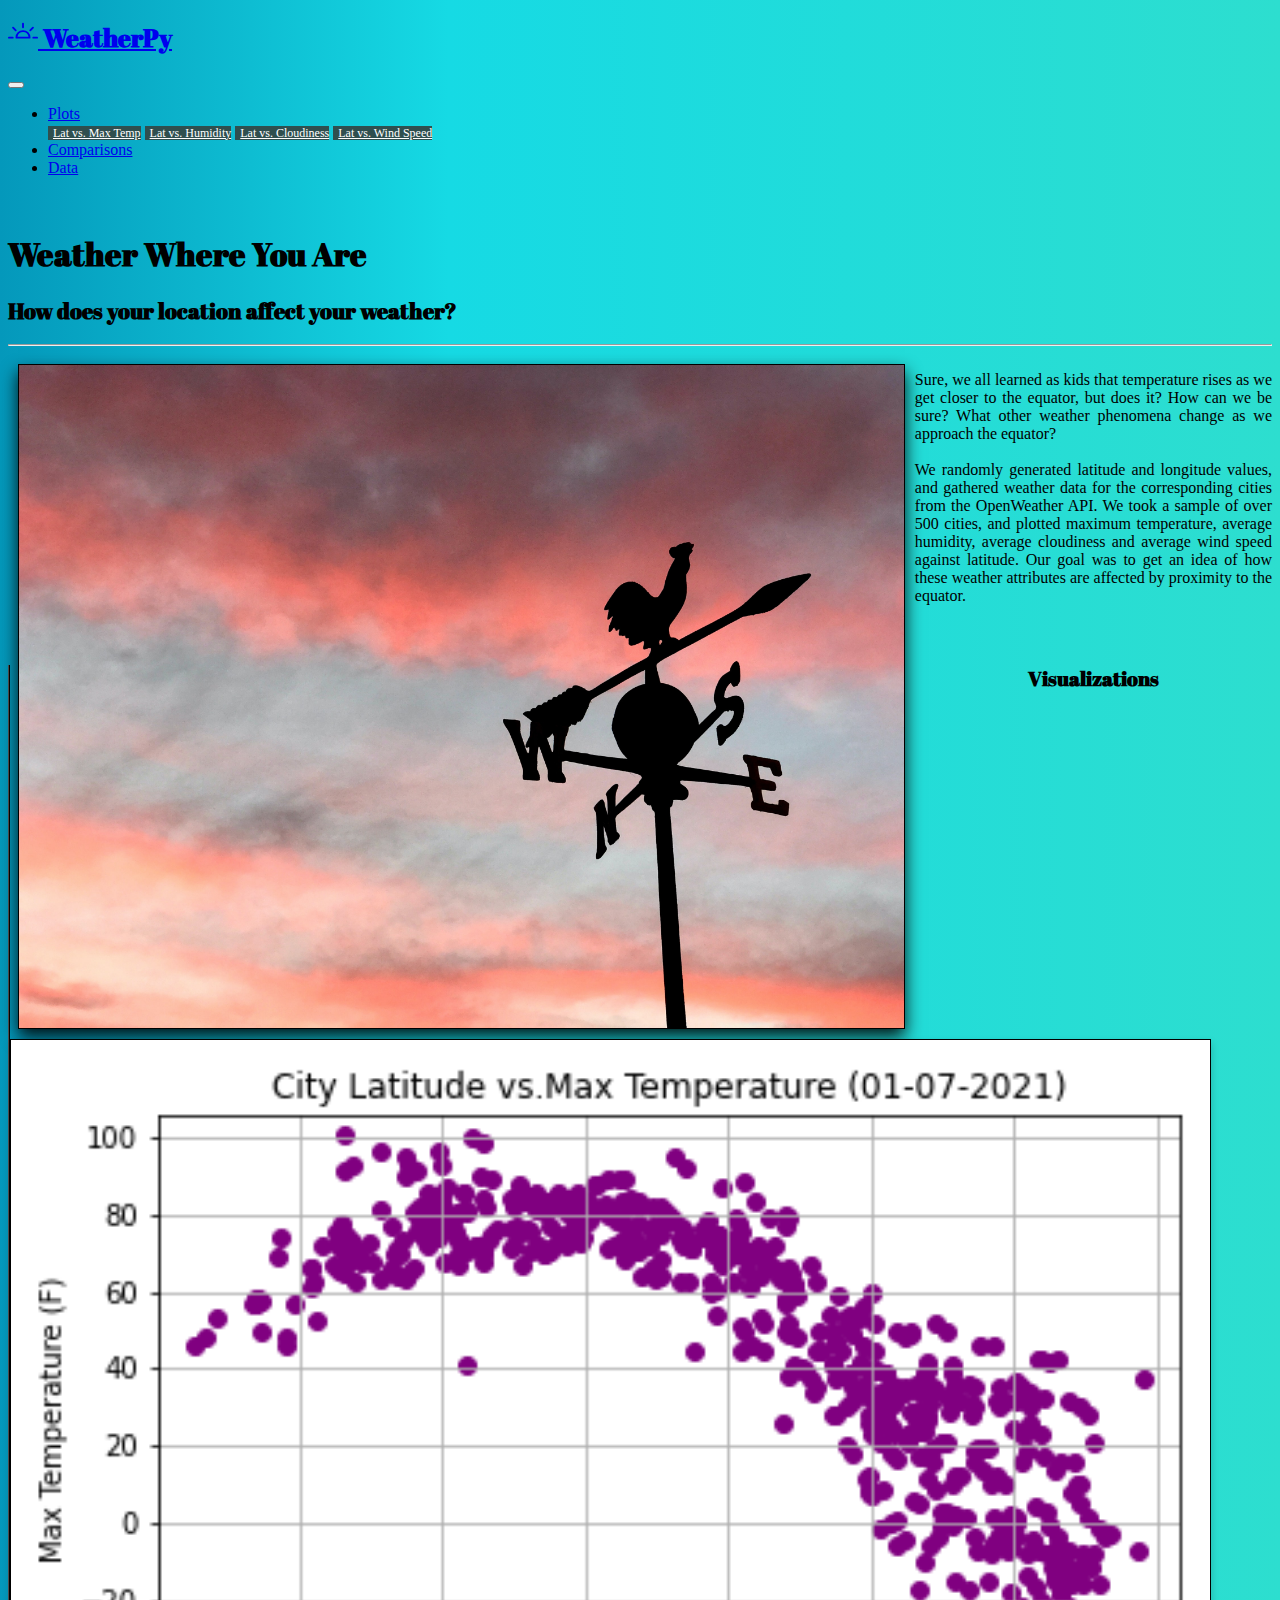
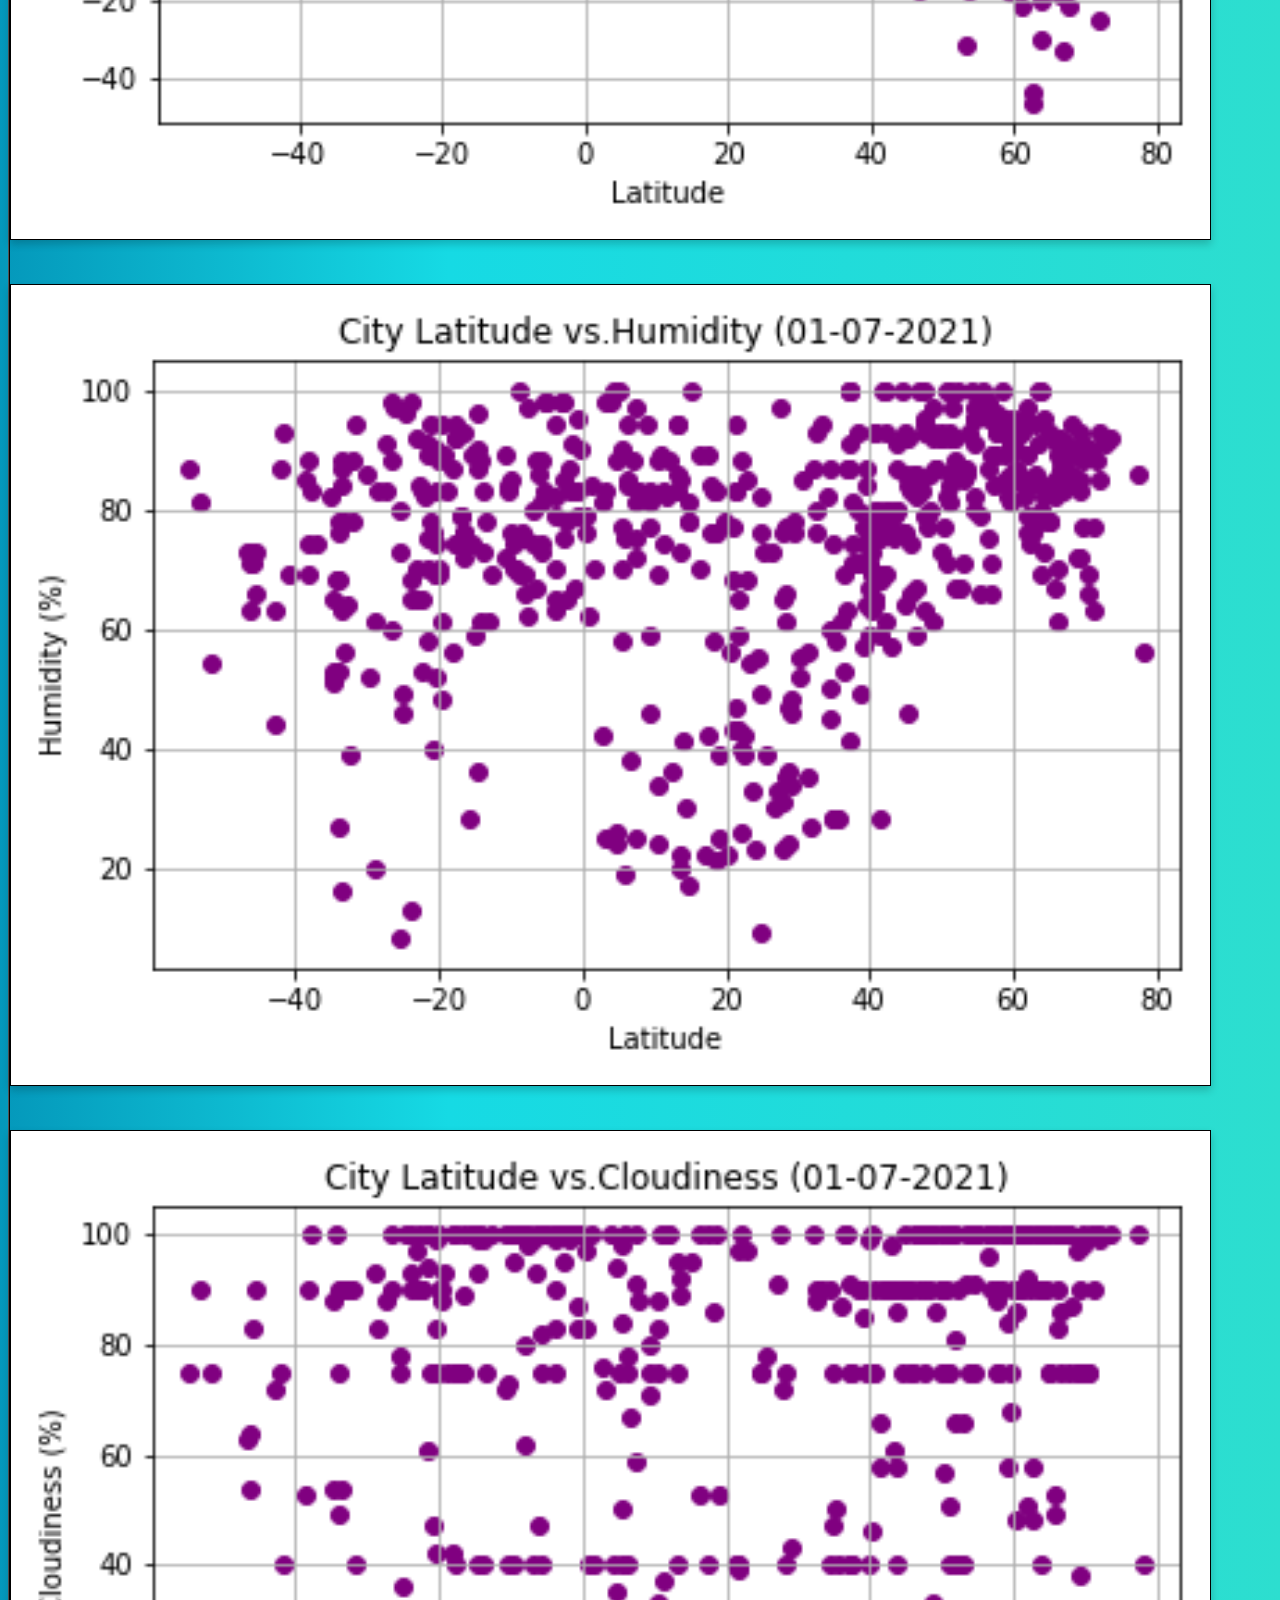
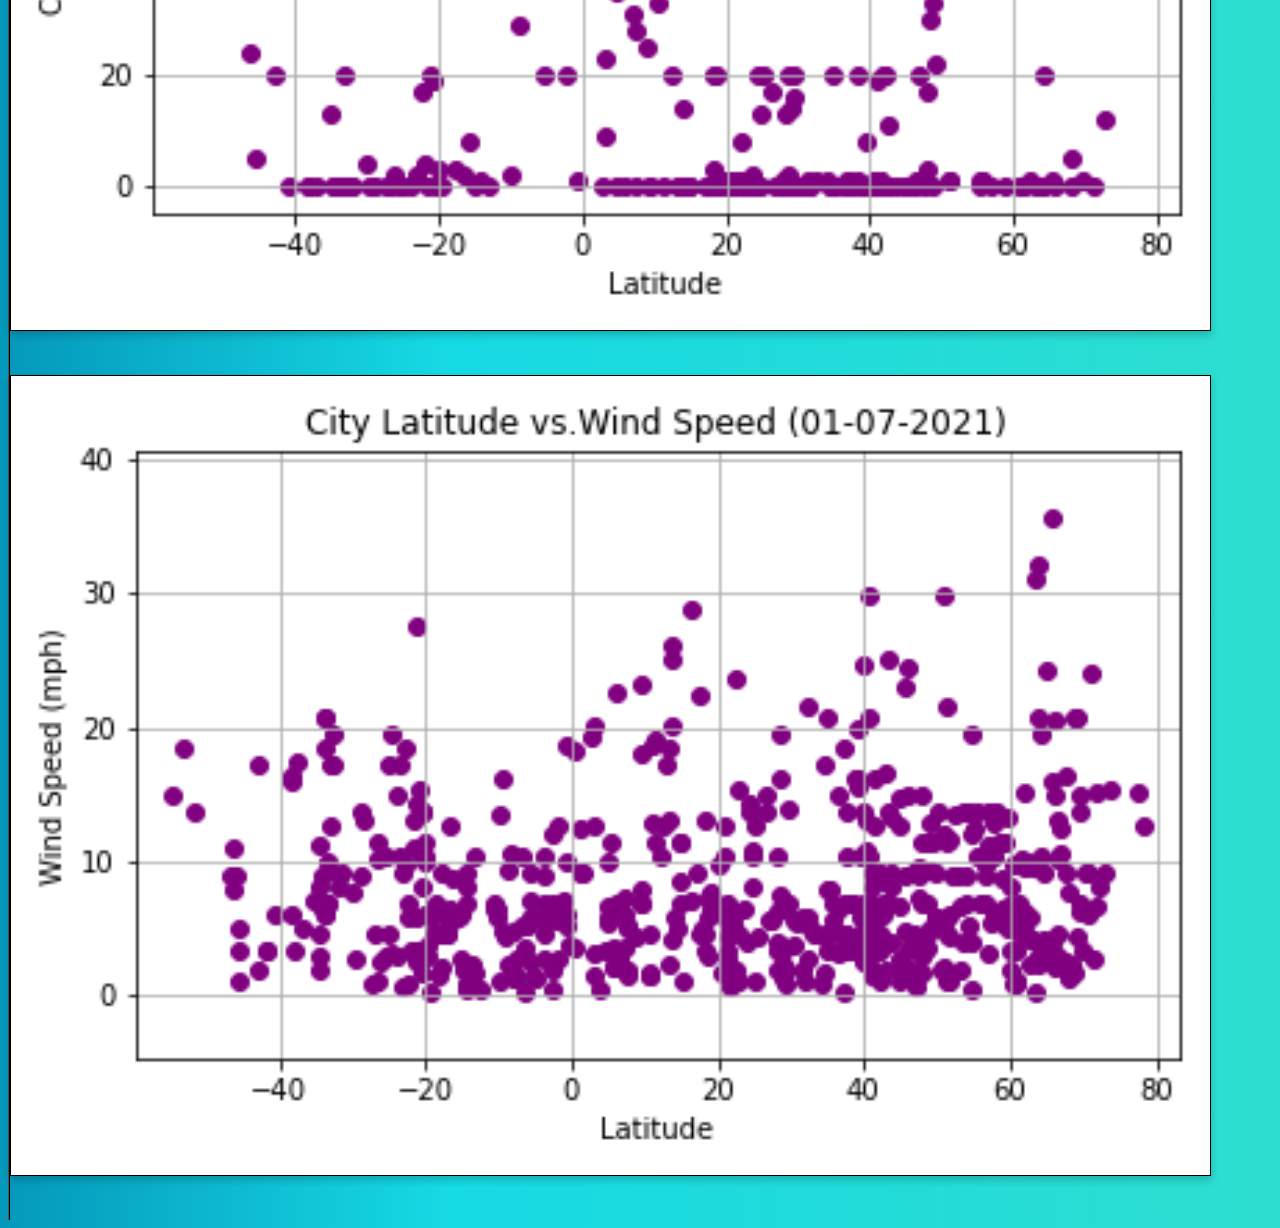
<file: index.html>
<!DOCTYPE html>
<html>
    <head>
        <title>WeatherPy</title>
        <link rel="preconnect" href="https://fonts.gstatic.com">
        <link href="https://fonts.googleapis.com/css2?family=Abril+Fatface&display=swap" rel="stylesheet">
        <link rel="stylesheet" href="https://cdn.jsdelivr.net/npm/bootstrap@4.5.3/dist/css/bootstrap.min.css" integrity="sha384-TX8t27EcRE3e/ihU7zmQxVncDAy5uIKz4rEkgIXeMed4M0jlfIDPvg6uqKI2xXr2" crossorigin="anonymous">
        <link rel="stylesheet" type="text/css" href="css/styles.css">
    </head>

    <body class="grad">
        <nav class="navbar sticky-top navbar-expand-lg navbar-dark bg-dark">
          <a class="navbar-brand" href="index.html"><h1><svg xmlns="http://www.w3.org/2000/svg" width="30" height="30" fill="currentColor" class="bi bi-brightness-alt-high" viewBox="0 0 16 16">
              <path d="M8 3a.5.5 0 0 1 .5.5v2a.5.5 0 0 1-1 0v-2A.5.5 0 0 1 8 3zm8 8a.5.5 0 0 1-.5.5h-2a.5.5 0 0 1 0-1h2a.5.5 0 0 1 .5.5zm-13.5.5a.5.5 0 0 0 0-1h-2a.5.5 0 0 0 0 1h2zm11.157-6.157a.5.5 0 0 1 0 .707l-1.414 1.414a.5.5 0 1 1-.707-.707l1.414-1.414a.5.5 0 0 1 .707 0zm-9.9 2.121a.5.5 0 0 0 .707-.707L3.05 5.343a.5.5 0 1 0-.707.707l1.414 1.414zM8 7a4 4 0 0 0-4 4 .5.5 0 0 0 .5.5h7a.5.5 0 0 0 .5-.5 4 4 0 0 0-4-4zm0 1a3 3 0 0 1 2.959 2.5H5.04A3 3 0 0 1 8 8z"/>
              </svg> WeatherPy</h1></a>
            <button class="navbar-toggler" type="button" data-toggle="collapse" data-target="#navbarNavDropdown" aria-controls="navbarNavDropdown" aria-expanded="false" aria-label="Toggle navigation">
              <span class="navbar-toggler-icon"></span>
            </button>
            <div class="collapse navbar-collapse justify-content-end" id="navbarNavDropdown">
              <ul class="navbar-nav">
                <li class="nav-item dropdown">
                  <a class="nav-link dropdown-toggle" href="#" id="navbarDropdownMenuLink" data-toggle="dropdown" aria-haspopup="true" aria-expanded="false">
                      Plots
                  </a>
                  <div class="dropdown-menu" aria-labelledby="navbarDropdownMenuLink">
                    <a class="dropdown-item" href="latvstemp.html">Lat vs. Max Temp</a>
                    <a class="dropdown-item" href="latvshum.html">Lat vs. Humidity</a>
                    <a class="dropdown-item" href="latvscloud">Lat vs. Cloudiness</a>
                    <a class="dropdown-item" href="latvswind">Lat vs. Wind Speed</a>
                  </div>
                </li>
                <li class="nav-item">
                  <a class="nav-link" href="chart_comparison.html">Comparisons</a>
                </li>
                <li class="nav-item">
                  <a class="nav-link" href="weather_data.html">Data</a>
                </li>
              </ul>
            </div>
        </nav>


        ​<div class="container-fluid">
          <div class="row">
            <div class="col-lg-8 clear">
              <h1 class="text-lg-left">Weather Where You Are</h1>
              <h2>How does your location affect your weather?</h2>
              <hr>
              <img class="summ_img responsive textwrap" src="assets/weather_vane.jpg" alt="weather vane">
                <p class="summ_para">
                    Sure, we all learned as kids that temperature rises as we get closer to the equator, but does it?  How can we
                    be sure?  What other weather phenomena change as we approach the equator?<br><br>
                    We randomly generated latitude and longitude values, and gathered weather data for the corresponding cities
                    from the OpenWeather API.  We took a sample of over 500 cities, and plotted maximum temperature,
                    average humidity, average cloudiness and average wind speed against latitude.  Our goal was to get an idea
                    of how these weather attributes are affected by proximity to the equator.
                </p>
            </div>
            <div class="col-lg-4 clear sidebar">
              <h1>Visualizations</h1>
              <div class="row">
                <div class="col-lg-6">
                  <a href="latvstemp.html"><img class="thumbnail_img" src="visualizations/LatvMax Temp_scatter01-07-2021.png" alt="Latitude vs Max Temp"></a>
                </div>
                <div class="col-lg-6">
                  <a href="latvshum.html"><img class="thumbnail_img" src="visualizations/LatvHumidity_scatter01-07-2021.png" alt="Latitude vs Humidity"></a>
                </div>
              </div>
              <div class="row">
                <div class="col-lg-6">
                  <a href="latvscloud.html"><img class="thumbnail_img" src="visualizations/LatvCloudiness_scatter01-07-2021.png" alt="Latitude vs Cloudiness"></a>
                </div>
                <div class="col-lg-6">
                  <a href="latvswind.html"><img class="thumbnail_img" src="visualizations/LatvWind Speed_scatter01-07-2021.png" alt="Latitude vs Wind Speed"></a>
                </div>
              </div>          
            </div>
          </div>
        </div>



  <script src="https://code.jquery.com/jquery-3.5.1.slim.min.js" integrity="sha384-DfXdz2htPH0lsSSs5nCTpuj/zy4C+OGpamoFVy38MVBnE+IbbVYUew+OrCXaRkfj" crossorigin="anonymous"></script>
  <script src="https://cdn.jsdelivr.net/npm/popper.js@1.16.1/dist/umd/popper.min.js" integrity="sha384-9/reFTGAW83EW2RDu2S0VKaIzap3H66lZH81PoYlFhbGU+6BZp6G7niu735Sk7lN" crossorigin="anonymous"></script>
  <script src="https://cdn.jsdelivr.net/npm/bootstrap@4.5.3/dist/js/bootstrap.min.js" integrity="sha384-w1Q4orYjBQndcko6MimVbzY0tgp4pWB4lZ7lr30WKz0vr/aWKhXdBNmNb5D92v7s" crossorigin="anonymous"></script>
  
</body>

</html>
</file>
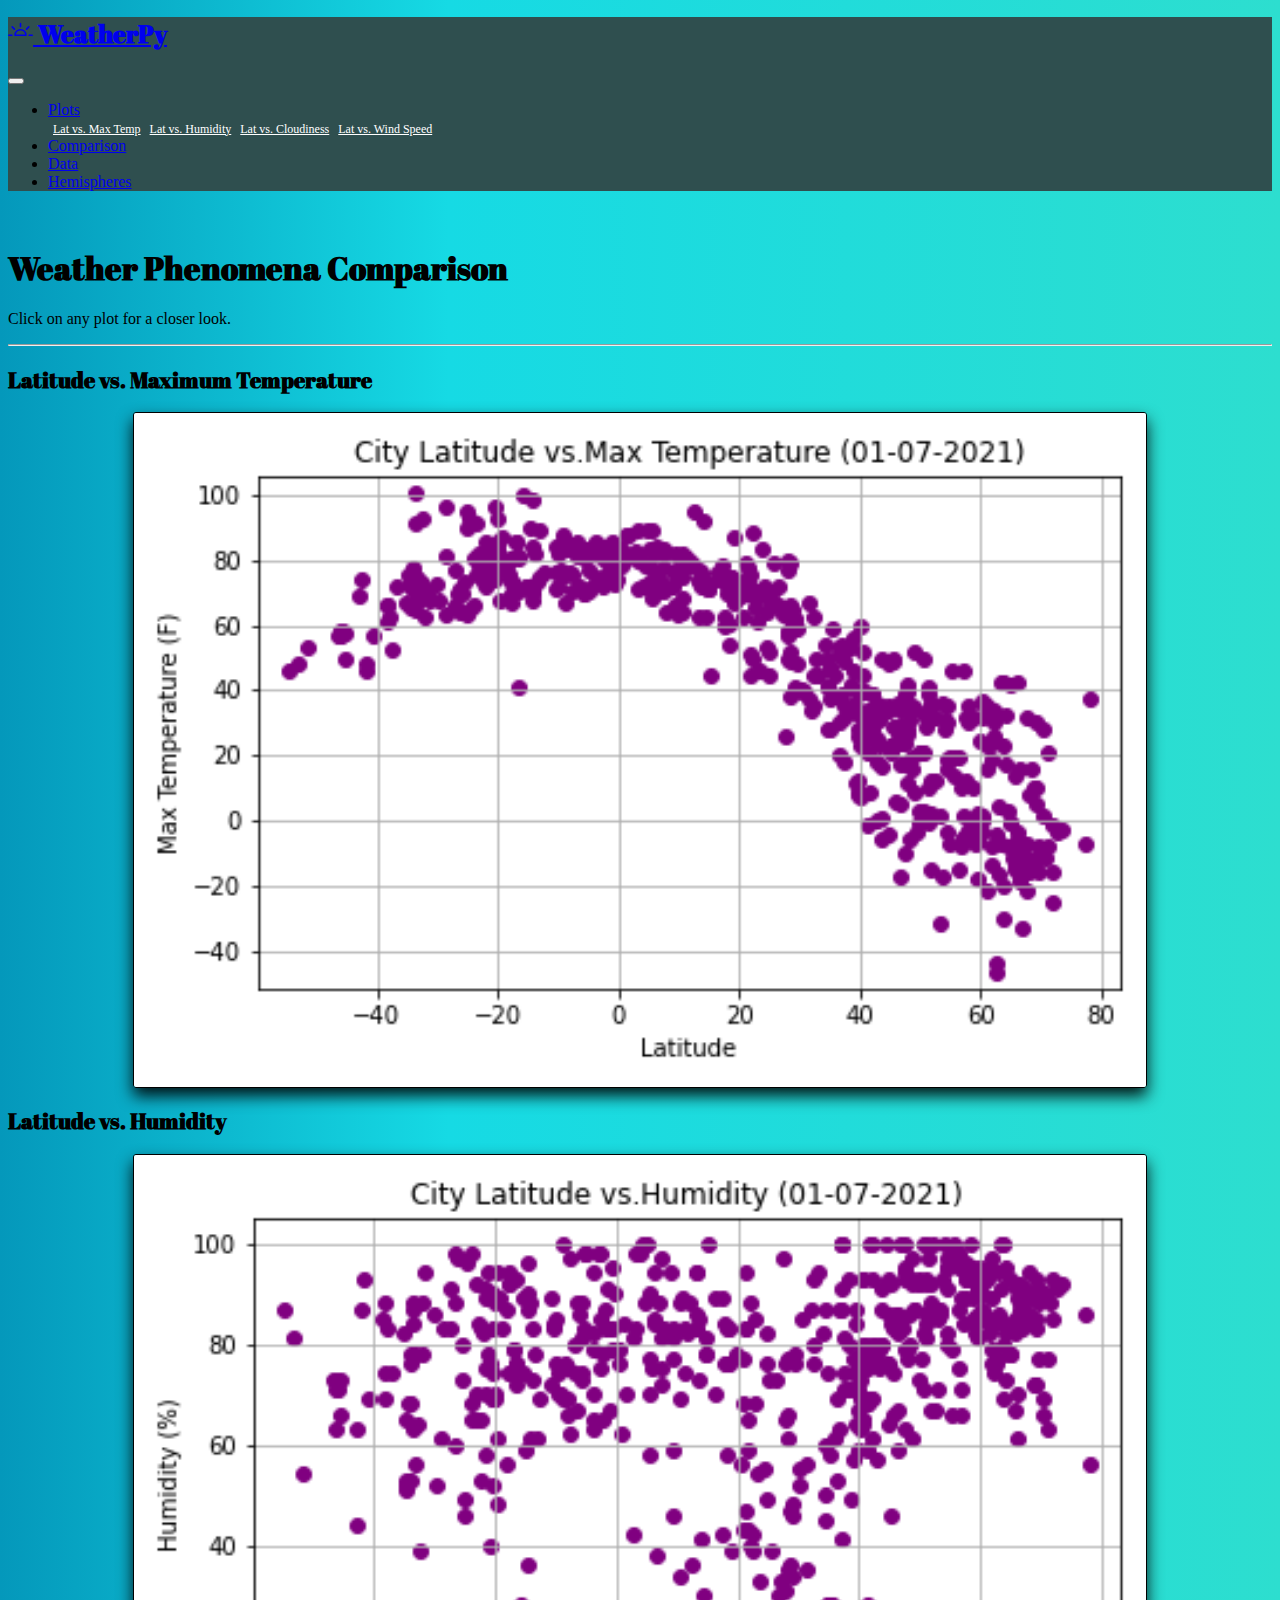
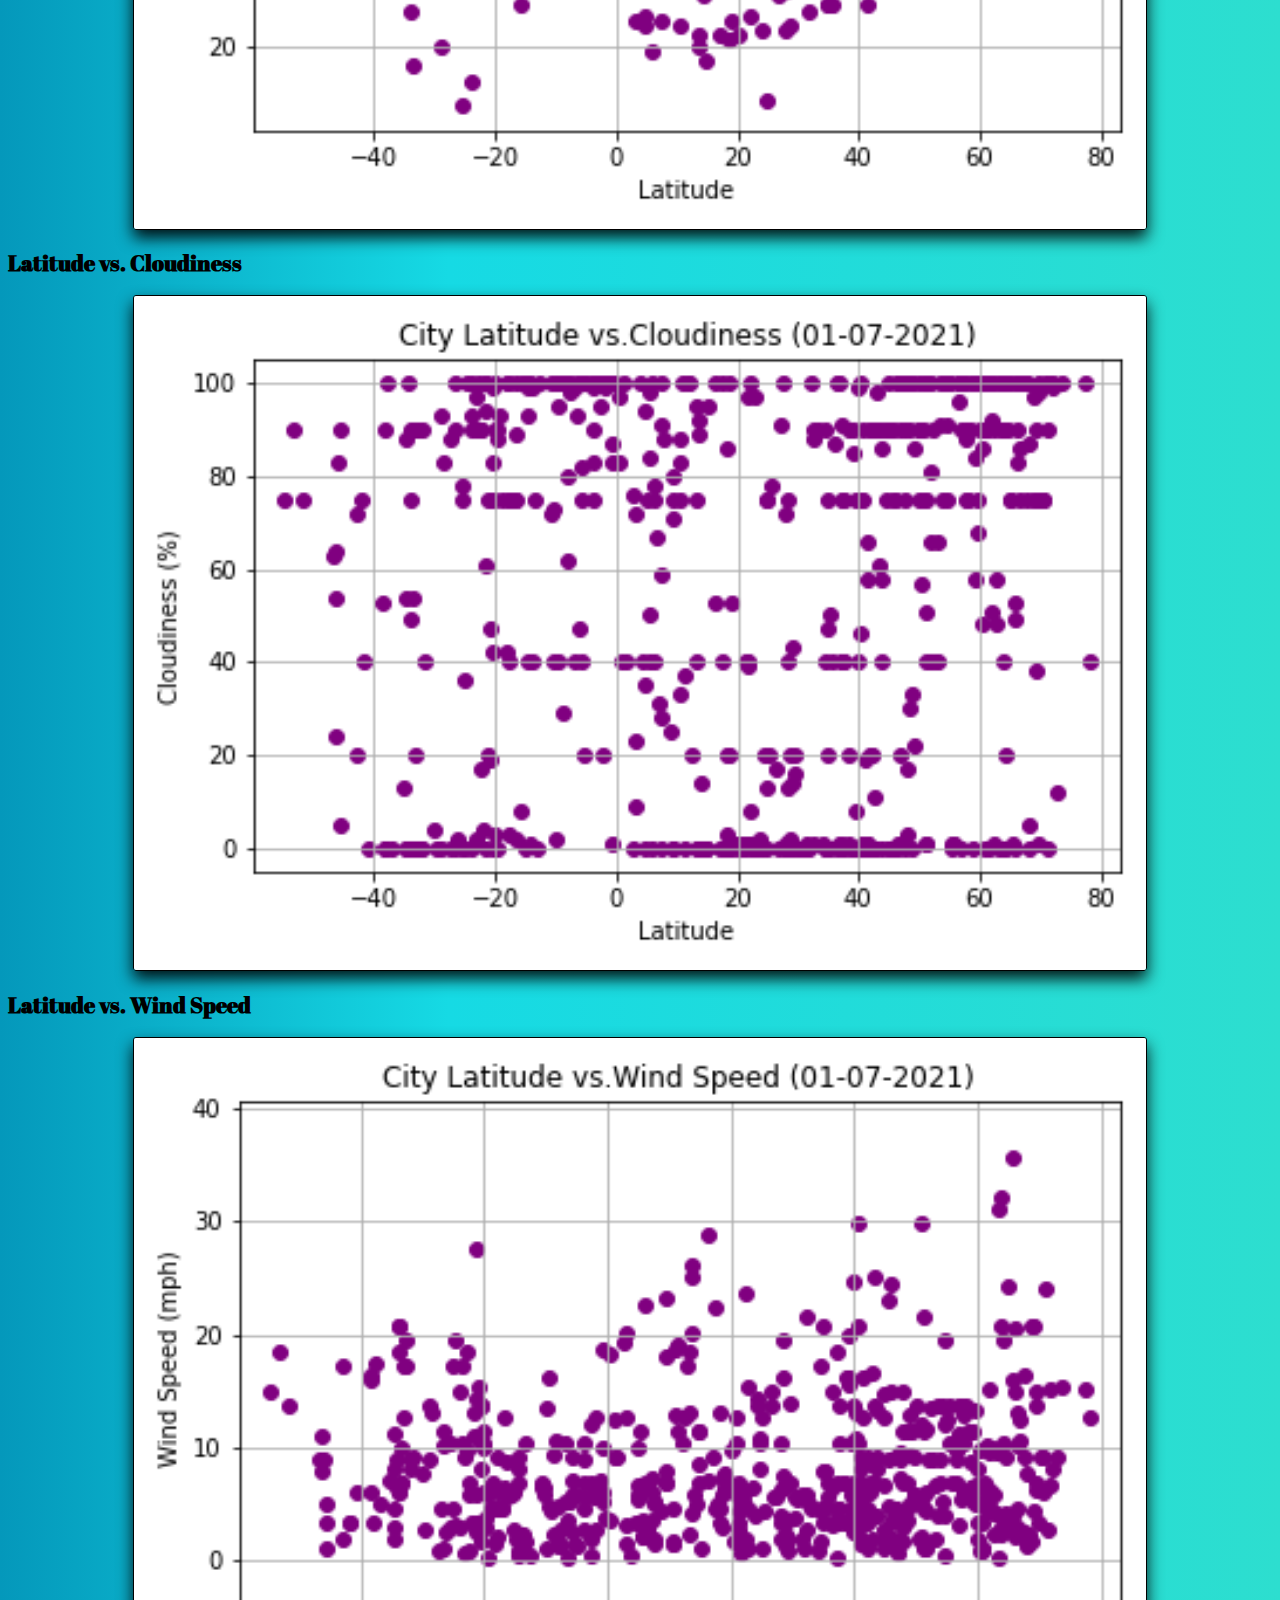
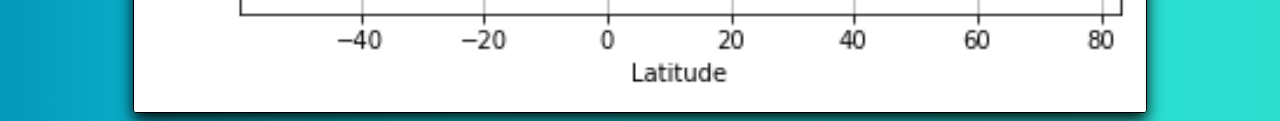
<file: wp_chart_comparison.html>
<!DOCTYPE html>
<html lang="en">

<head>
    <meta charset="UTF-8">
    <title>Weather Phenomena Comparison</title>
    <link rel="stylesheet" href="https://cdn.jsdelivr.net/npm/bootstrap@4.5.3/dist/css/bootstrap.min.css" integrity="sha384-TX8t27EcRE3e/ihU7zmQxVncDAy5uIKz4rEkgIXeMed4M0jlfIDPvg6uqKI2xXr2" crossorigin="anonymous">
    <link rel="preconnect" href="https://fonts.gstatic.com">
    <link href="https://fonts.googleapis.com/css2?family=Abril+Fatface&display=swap" rel="stylesheet">
    <link rel="stylesheet" href="css/styles.css">
</head>


<body class="grad">

    <nav class="navbar navbar-expand-lg navbar-dark" style="background-color: darkslategrey;">
        <a class="navbar-brand" href="index.html"><h1><svg xmlns="http://www.w3.org/2000/svg" width="25" height="25" fill="currentColor" class="bi bi-brightness-alt-high" viewBox="0 0 16 16">
            <path d="M8 3a.5.5 0 0 1 .5.5v2a.5.5 0 0 1-1 0v-2A.5.5 0 0 1 8 3zm8 8a.5.5 0 0 1-.5.5h-2a.5.5 0 0 1 0-1h2a.5.5 0 0 1 .5.5zm-13.5.5a.5.5 0 0 0 0-1h-2a.5.5 0 0 0 0 1h2zm11.157-6.157a.5.5 0 0 1 0 .707l-1.414 1.414a.5.5 0 1 1-.707-.707l1.414-1.414a.5.5 0 0 1 .707 0zm-9.9 2.121a.5.5 0 0 0 .707-.707L3.05 5.343a.5.5 0 1 0-.707.707l1.414 1.414zM8 7a4 4 0 0 0-4 4 .5.5 0 0 0 .5.5h7a.5.5 0 0 0 .5-.5 4 4 0 0 0-4-4zm0 1a3 3 0 0 1 2.959 2.5H5.04A3 3 0 0 1 8 8z"/>
          </svg>  WeatherPy</h1>
        </a>
        <button class="navbar-toggler" type="button" data-toggle="collapse" data-target="#navbarNavDropdown" aria-controls="navbarNavDropdown" aria-expanded="false" aria-label="Toggle navigation">
          <span class="navbar-toggler-icon"></span>
        </button>
        <div class="collapse navbar-collapse justify-content-end" id="navbarNavDropdown">
          <ul class="navbar-nav">
            <li class="nav-item dropdown">
                <a class="nav-link dropdown-toggle" href="#" id="navbarDropdownMenuLink" role="button" data-toggle="dropdown" aria-haspopup="true" aria-expanded="false">
                  Plots
                </a>
                <div class="dropdown-menu" aria-labelledby="navbarDropdownMenuLink">
                  <a class="dropdown-item" href="wp_latvstemp.html">Lat vs. Max Temp</a>
                  <a class="dropdown-item" href="wp_latvshum.html">Lat vs. Humidity</a>
                  <a class="dropdown-item" href="wp_latvscloud.html">Lat vs. Cloudiness</a>
                  <a class="dropdown-item" href="wp_latvswind.html">Lat vs. Wind Speed</a>                
                </div>
            </li>
            <li class="nav-item">
              <a class="nav-link" href="wp_chart_comparison.html">Comparison</a>
            </li>
            <li class="nav-item">
              <a class="nav-link" href="wp_weather_data.html">Data</a>
            </li>   
            <li class="nav-item">
                <a class="nav-link" href="wp_linearreg.html">Hemispheres</a>
            </li>
          </ul>
        </div>
    </nav>

    <div class="container-fluid">
        <br>
        <h1 class="text-sm-left">Weather Phenomena Comparison</h1>
        <p>Click on any plot for a closer look.</p>
        <hr>
        <div class="row">
            <div class="col-sm-12 col-lg-6">
                <h2 class="centered topspace">Latitude vs. Maximum Temperature</h2>
                <a href="wp_latvstemp.html"><img class="vis_img comp_img bottomspace" src="visualizations\LatvMax Temp_scatter01-07-2021.png" alt="Lat vs Temp"></a>
            </div>
            <div class="col-sm-12 col-lg-6">
                <h2 class="centered topspace">Latitude vs. Humidity</h2>                
                <a href="wp_latvshum.html"><img class="vis_img comp_img bottomspace" src="visualizations\LatvHumidity_scatter01-07-2021.png" alt="Lat vs Temp"></a>
            </div>
        </div>
        <div class="row">
            <div class="col-sm-12 col-lg-6">
                <h2 class="centered topspace">Latitude vs. Cloudiness</h2>
                <a href="wp_latvscloud.html"><img class="vis_img comp_img bottomspace" src="visualizations\LatvCloudiness_scatter01-07-2021.png" alt="Lat vs Temp"></a>
            </div>
            <div class="col-sm-12 col-lg-6">
                <h2 class="centered topspace">Latitude vs. Wind Speed</h2>
                <a href="wp_latvswind.html"><img class="vis_img comp_img bottomspace" src="visualizations\LatvWind Speed_scatter01-07-2021.png" alt="Lat vs Temp"></a>                        
            </div>
        </div>
    </div>




    <script src="https://code.jquery.com/jquery-3.5.1.slim.min.js" integrity="sha384-DfXdz2htPH0lsSSs5nCTpuj/zy4C+OGpamoFVy38MVBnE+IbbVYUew+OrCXaRkfj" crossorigin="anonymous"></script>
    <script src="https://cdn.jsdelivr.net/npm/popper.js@1.16.1/dist/umd/popper.min.js" integrity="sha384-9/reFTGAW83EW2RDu2S0VKaIzap3H66lZH81PoYlFhbGU+6BZp6G7niu735Sk7lN" crossorigin="anonymous"></script>
    <script src="https://cdn.jsdelivr.net/npm/bootstrap@4.5.3/dist/js/bootstrap.min.js" integrity="sha384-w1Q4orYjBQndcko6MimVbzY0tgp4pWB4lZ7lr30WKz0vr/aWKhXdBNmNb5D92v7s" crossorigin="anonymous"></script>
</body>


</html>
</file>
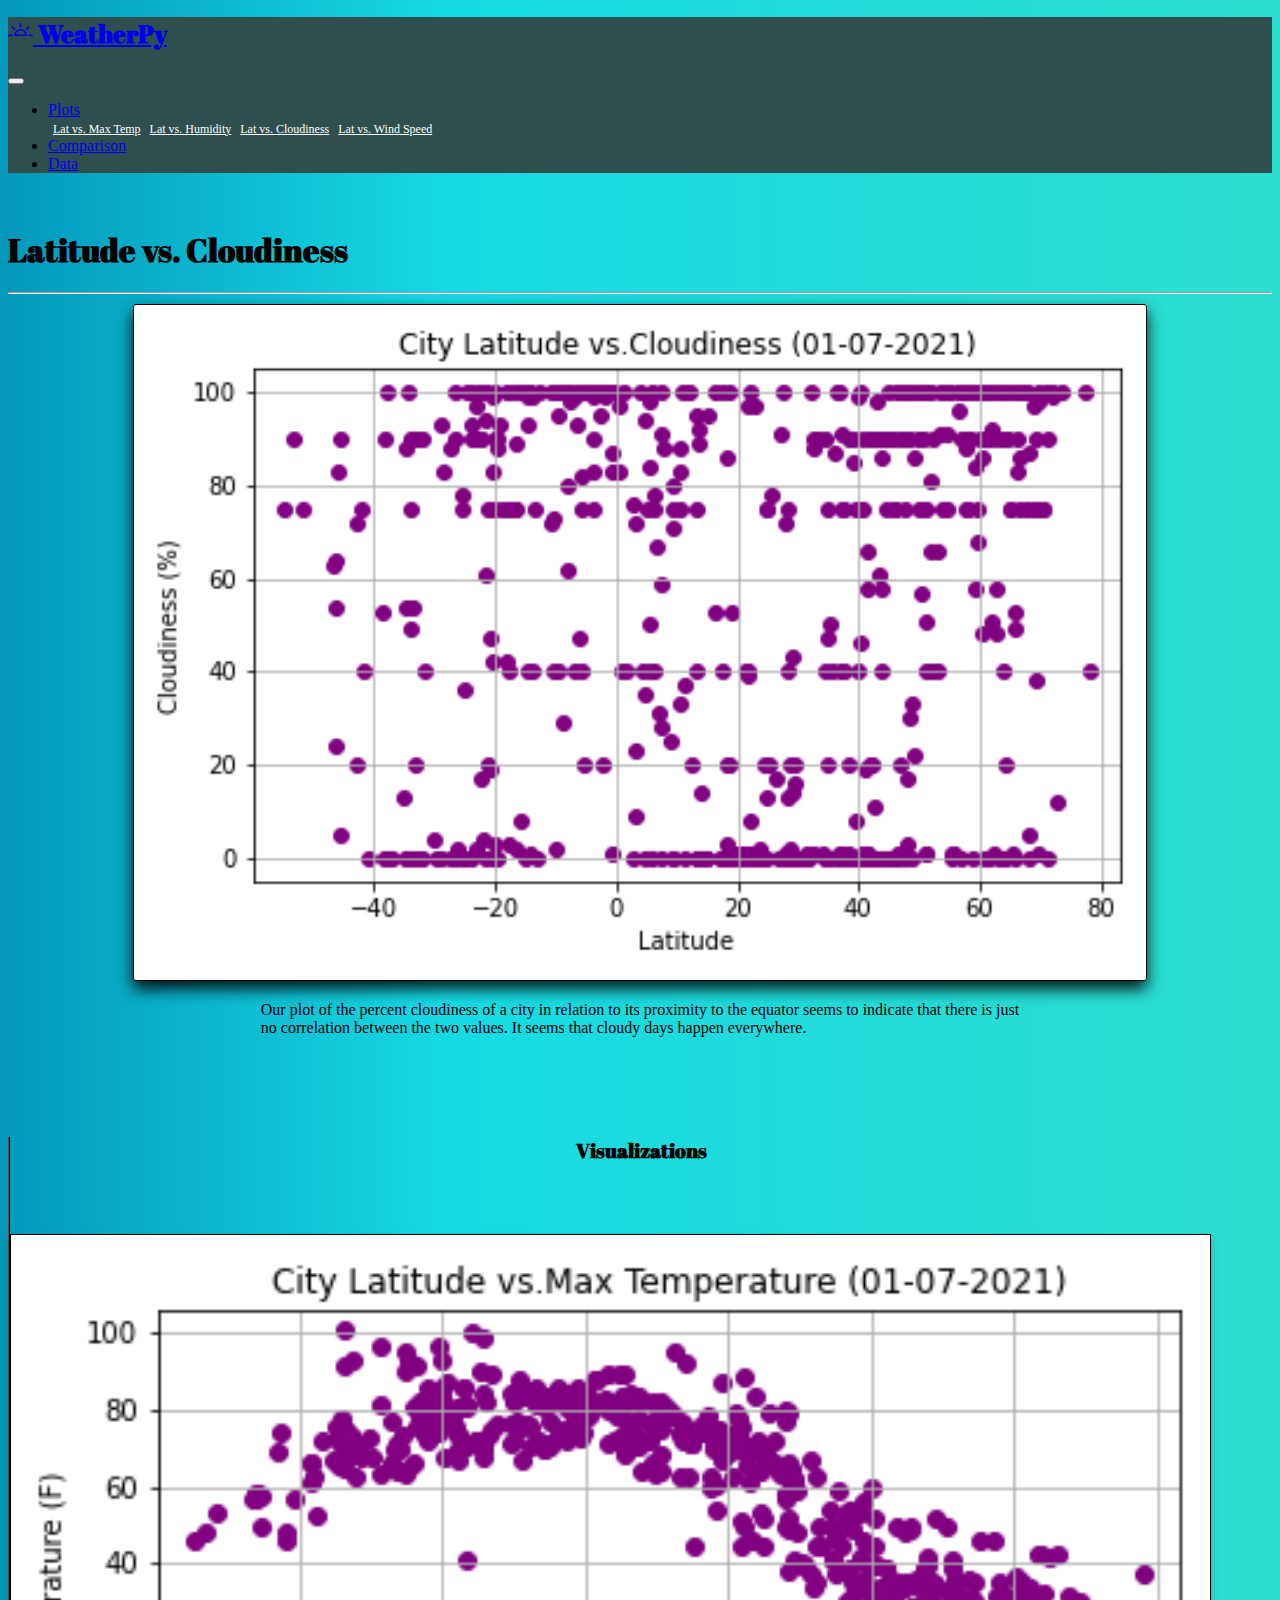
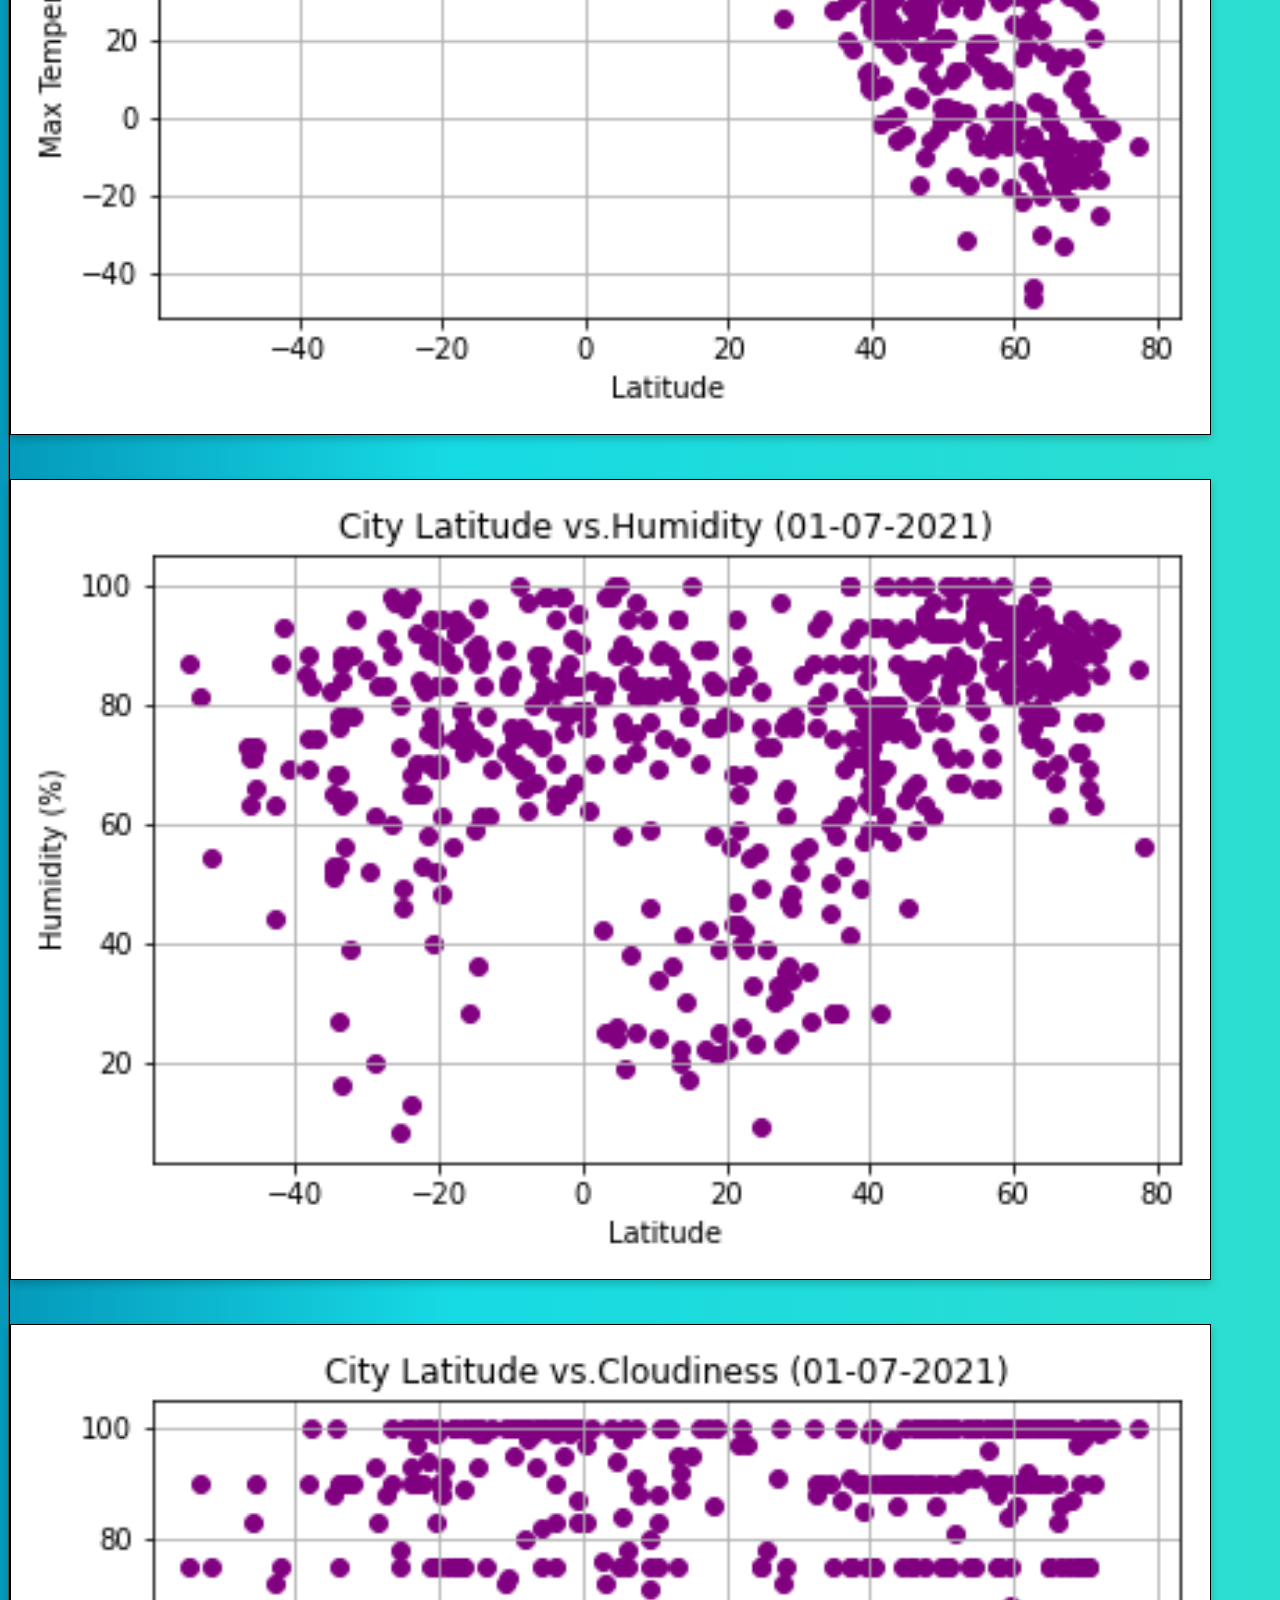
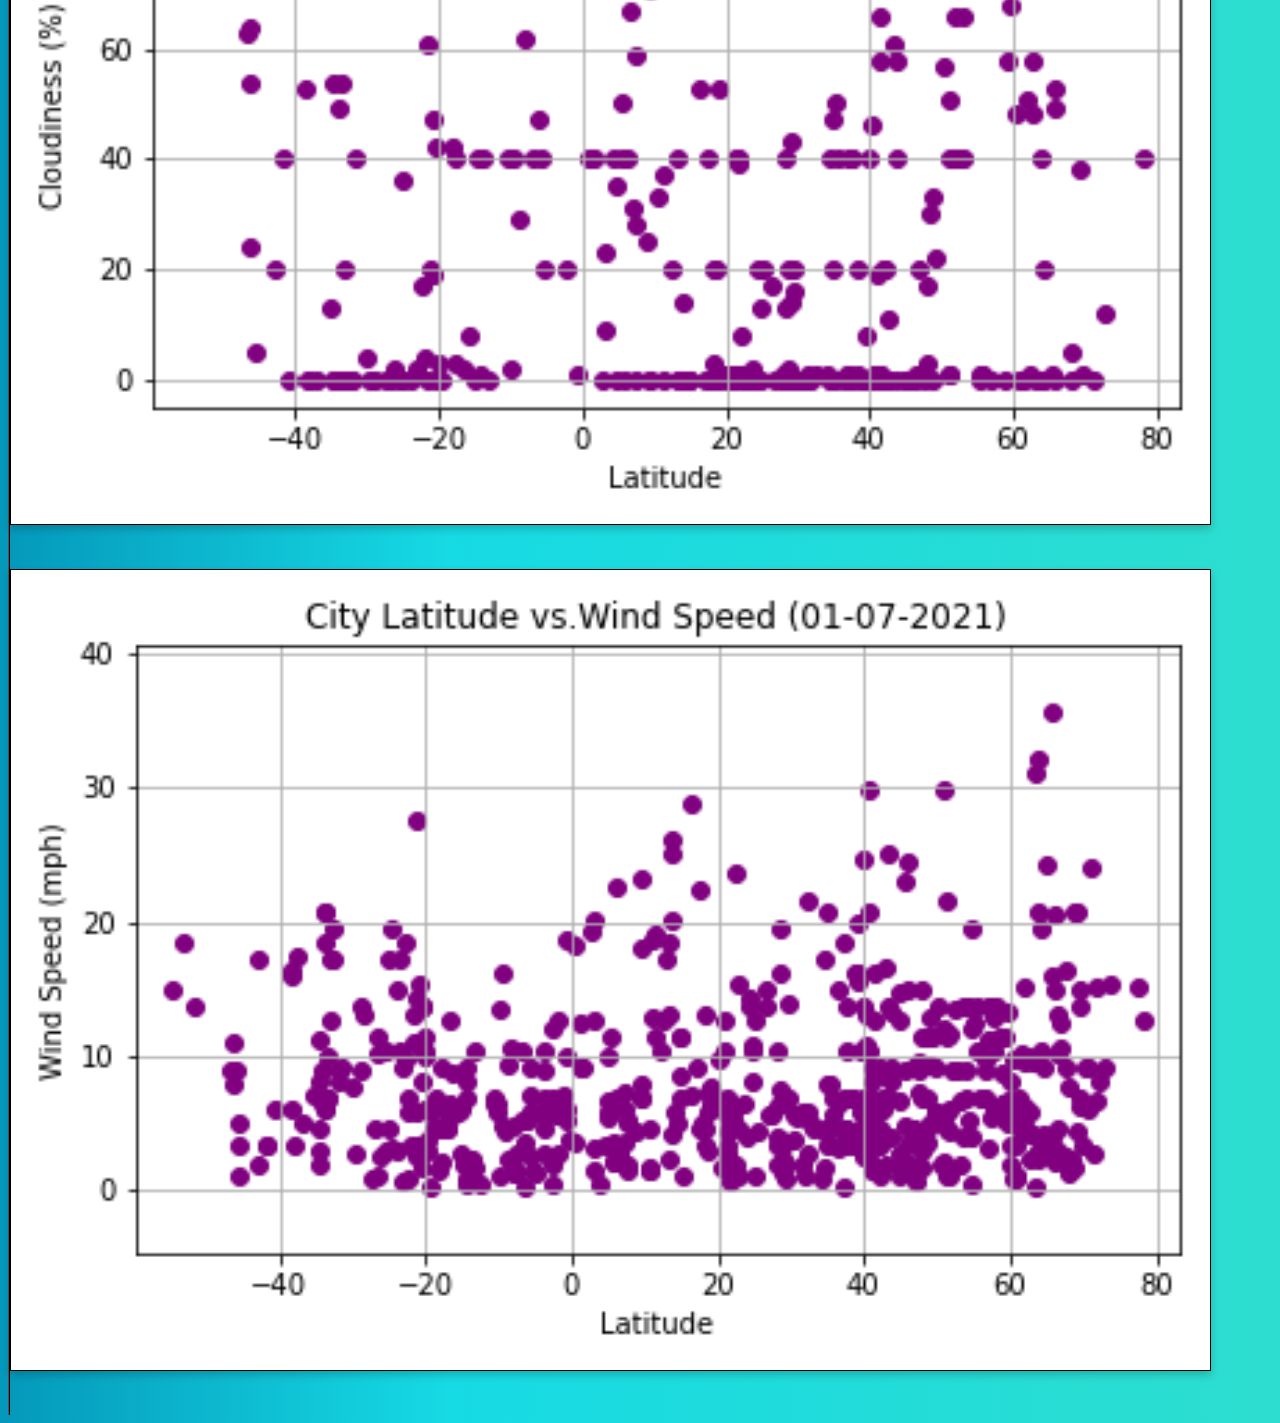
<file: wp_latvscloud.html>
<!DOCTYPE html>
<html lang="en">

<head>
    <meta charset="UTF-8">
    <title>Latitude vs. Cloudiness</title>
    <link rel="stylesheet" href="https://cdn.jsdelivr.net/npm/bootstrap@4.5.3/dist/css/bootstrap.min.css" integrity="sha384-TX8t27EcRE3e/ihU7zmQxVncDAy5uIKz4rEkgIXeMed4M0jlfIDPvg6uqKI2xXr2" crossorigin="anonymous">
    <link rel="preconnect" href="https://fonts.gstatic.com">
    <link href="https://fonts.googleapis.com/css2?family=Abril+Fatface&display=swap" rel="stylesheet">
    <link rel="stylesheet" href="css/styles.css">
</head>


<body class="grad">

    <nav class="navbar navbar-expand-lg navbar-dark" style="background-color: darkslategrey;">
        <a class="navbar-brand" href="index.html"><h1><svg xmlns="http://www.w3.org/2000/svg" width="25" height="25" fill="currentColor" class="bi bi-brightness-alt-high" viewBox="0 0 16 16">
            <path d="M8 3a.5.5 0 0 1 .5.5v2a.5.5 0 0 1-1 0v-2A.5.5 0 0 1 8 3zm8 8a.5.5 0 0 1-.5.5h-2a.5.5 0 0 1 0-1h2a.5.5 0 0 1 .5.5zm-13.5.5a.5.5 0 0 0 0-1h-2a.5.5 0 0 0 0 1h2zm11.157-6.157a.5.5 0 0 1 0 .707l-1.414 1.414a.5.5 0 1 1-.707-.707l1.414-1.414a.5.5 0 0 1 .707 0zm-9.9 2.121a.5.5 0 0 0 .707-.707L3.05 5.343a.5.5 0 1 0-.707.707l1.414 1.414zM8 7a4 4 0 0 0-4 4 .5.5 0 0 0 .5.5h7a.5.5 0 0 0 .5-.5 4 4 0 0 0-4-4zm0 1a3 3 0 0 1 2.959 2.5H5.04A3 3 0 0 1 8 8z"/>
          </svg>  WeatherPy</h1>
        </a>
        <button class="navbar-toggler" type="button" data-toggle="collapse" data-target="#navbarNavDropdown" aria-controls="navbarNavDropdown" aria-expanded="false" aria-label="Toggle navigation">
          <span class="navbar-toggler-icon"></span>
        </button>
        <div class="collapse navbar-collapse justify-content-end" id="navbarNavDropdown">
          <ul class="navbar-nav">
            <li class="nav-item dropdown">
                <a class="nav-link dropdown-toggle" href="#" id="navbarDropdownMenuLink" role="button" data-toggle="dropdown" aria-haspopup="true" aria-expanded="false">
                  Plots
                </a>
                <div class="dropdown-menu" aria-labelledby="navbarDropdownMenuLink">
                  <a class="dropdown-item" href="wp_latvstemp.html">Lat vs. Max Temp</a>
                  <a class="dropdown-item" href="wp_latvshum.html">Lat vs. Humidity</a>
                  <a class="dropdown-item" href="wp_latvscloud.html">Lat vs. Cloudiness</a>
                  <a class="dropdown-item" href="wp_latvswind.html">Lat vs. Wind Speed</a>                
                </div>
            </li>
            <li class="nav-item">
              <a class="nav-link" href="wp_chart_comparison.html">Comparison</a>
            </li>
            <li class="nav-item">
              <a class="nav-link" href="wp_weather_data.html">Data</a>
            </li>            
          </ul>
        </div>
    </nav>

    <div class="container-fluid">
        <div class="row">
            <div class="col-sm-12 col-md-8">
                <br>
                <h1 class="text-sm-center">Latitude vs. Cloudiness</h1>
                <hr>
                <img class="vis_img" src="visualizations\LatvCloudiness_scatter01-07-2021.png" alt="Lat vs.Cloudiness">
                <p class="vis_para">
                    Our plot of the percent cloudiness of a city in relation to its proximity to the equator seems to
                    indicate that there is just no correlation between the two values.  It seems that cloudy days
                    happen everywhere.
                </p>
            </div>
            <div class="col-sm-12 col-md-4 sidebar">
                <h2 class="text-sm-center"><h1>Visualizations</h1>
                <div class="row">
                    <div class="col-sm-12 col-lg-6">
                        <a href="wp_latvstemp.html"><img class="thumbnail_img" src="visualizations\LatvMax Temp_scatter01-07-2021.png" alt="Lat vs Temp"></a>
                    </div>
                    <div class="col-sm-12 col-lg-6">
                        <a href="wp_latvshum.html"><img class="thumbnail_img" src="visualizations\LatvHumidity_scatter01-07-2021.png" alt="Lat vs Temp"></a>
                    </div>
                </div>
                <div class="row">
                    <div class="col-sm-12 col-lg-6">
                        <a href="wp_latvscloud.html"><img class="thumbnail_img" src="visualizations\LatvCloudiness_scatter01-07-2021.png" alt="Lat vs Temp"></a>
                    </div>
                    <div class="col-sm-12 col-lg-6">
                        <a href="wp_latvswind.html"><img class="thumbnail_img" src="visualizations\LatvWind Speed_scatter01-07-2021.png" alt="Lat vs Temp"></a>                        
                    </div>
                </div>
            </div>
        </div>
    </div>



    <script src="https://code.jquery.com/jquery-3.5.1.slim.min.js" integrity="sha384-DfXdz2htPH0lsSSs5nCTpuj/zy4C+OGpamoFVy38MVBnE+IbbVYUew+OrCXaRkfj" crossorigin="anonymous"></script>
    <script src="https://cdn.jsdelivr.net/npm/popper.js@1.16.1/dist/umd/popper.min.js" integrity="sha384-9/reFTGAW83EW2RDu2S0VKaIzap3H66lZH81PoYlFhbGU+6BZp6G7niu735Sk7lN" crossorigin="anonymous"></script>
    <script src="https://cdn.jsdelivr.net/npm/bootstrap@4.5.3/dist/js/bootstrap.min.js" integrity="sha384-w1Q4orYjBQndcko6MimVbzY0tgp4pWB4lZ7lr30WKz0vr/aWKhXdBNmNb5D92v7s" crossorigin="anonymous"></script>
</body>


</html>
</file>
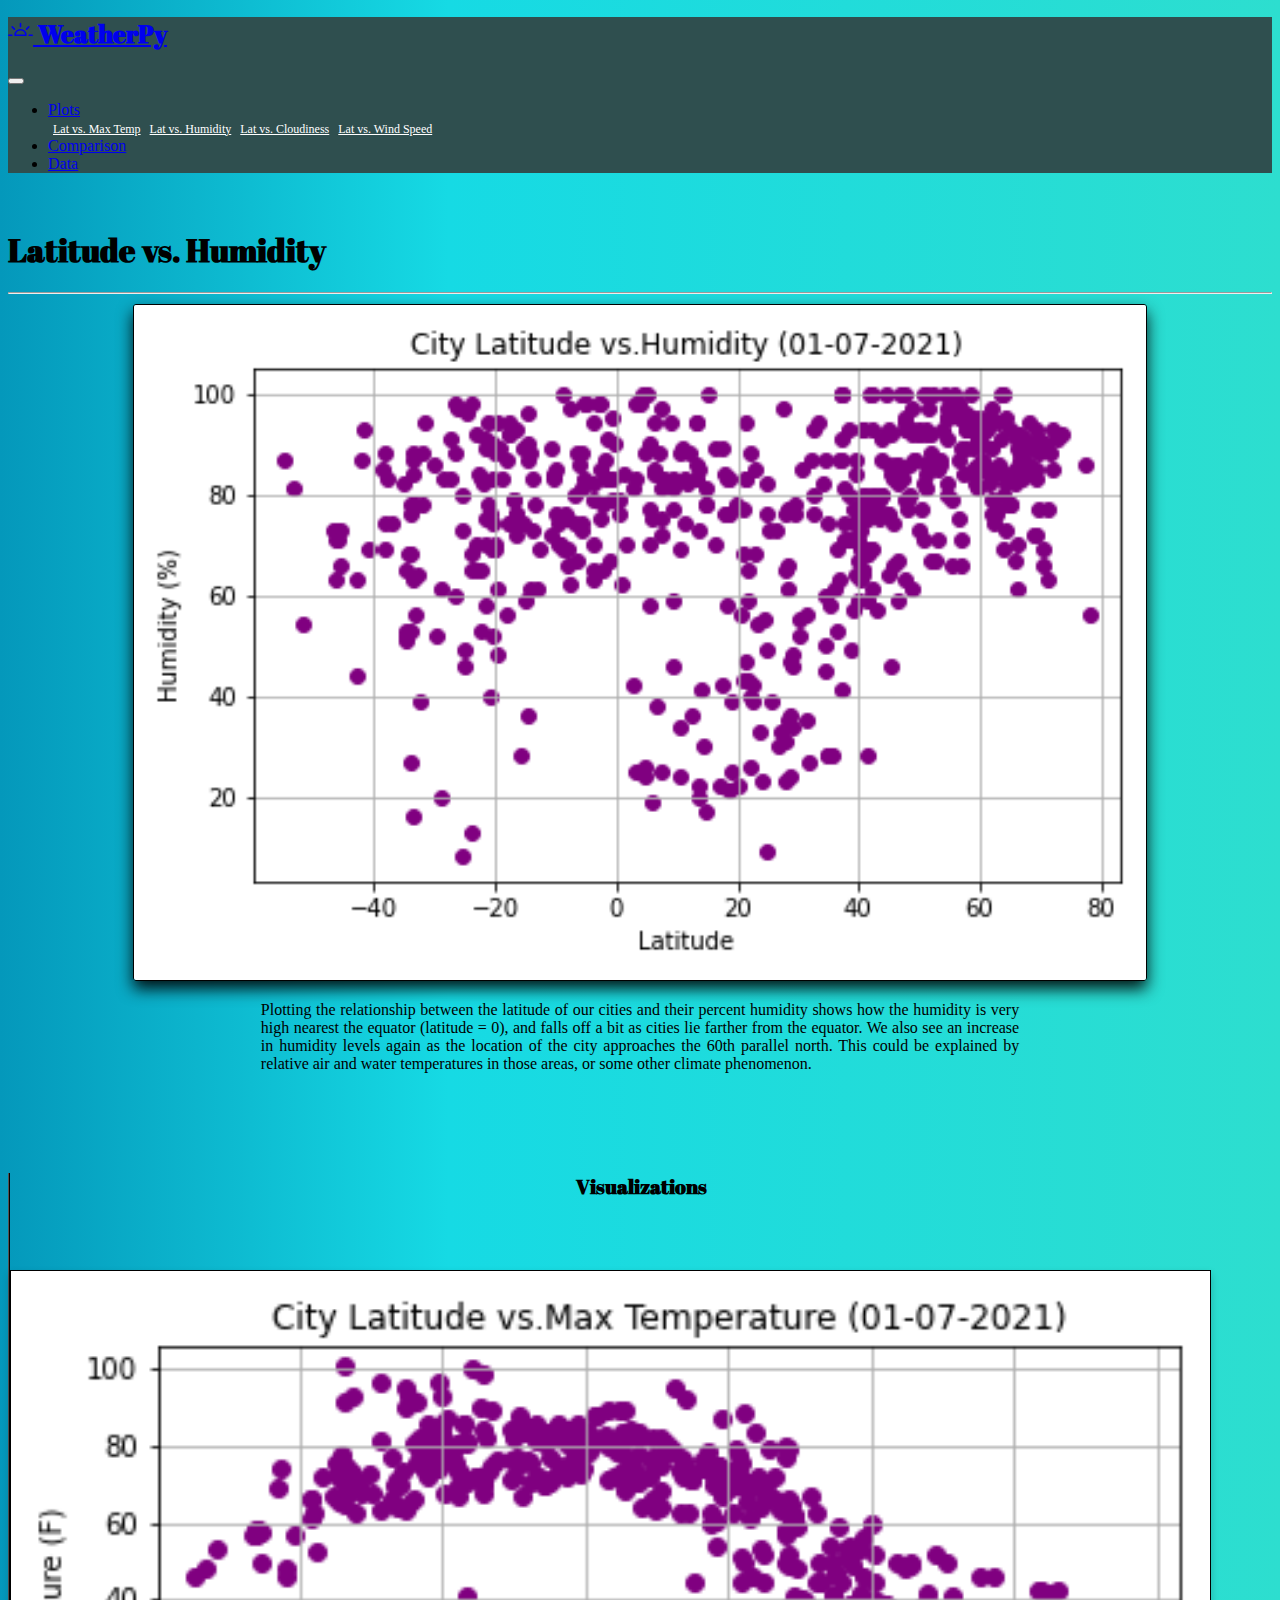
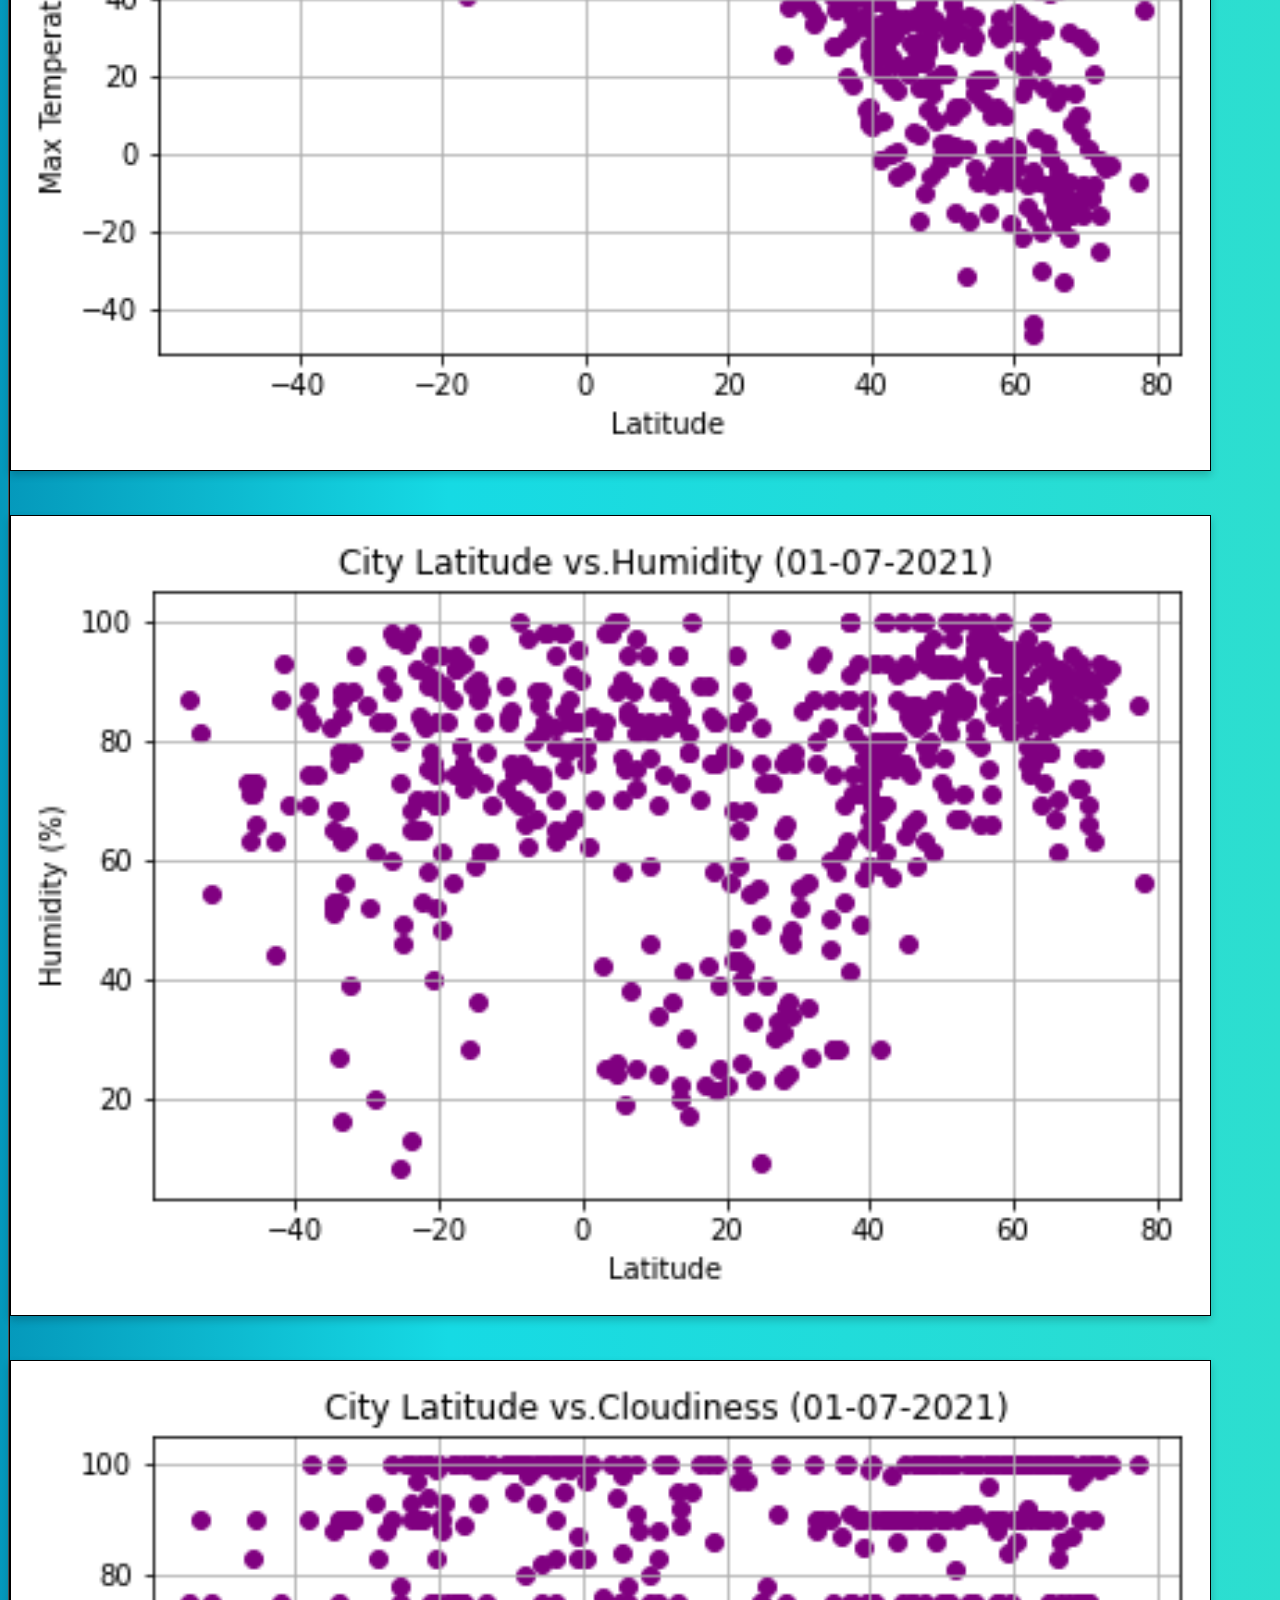
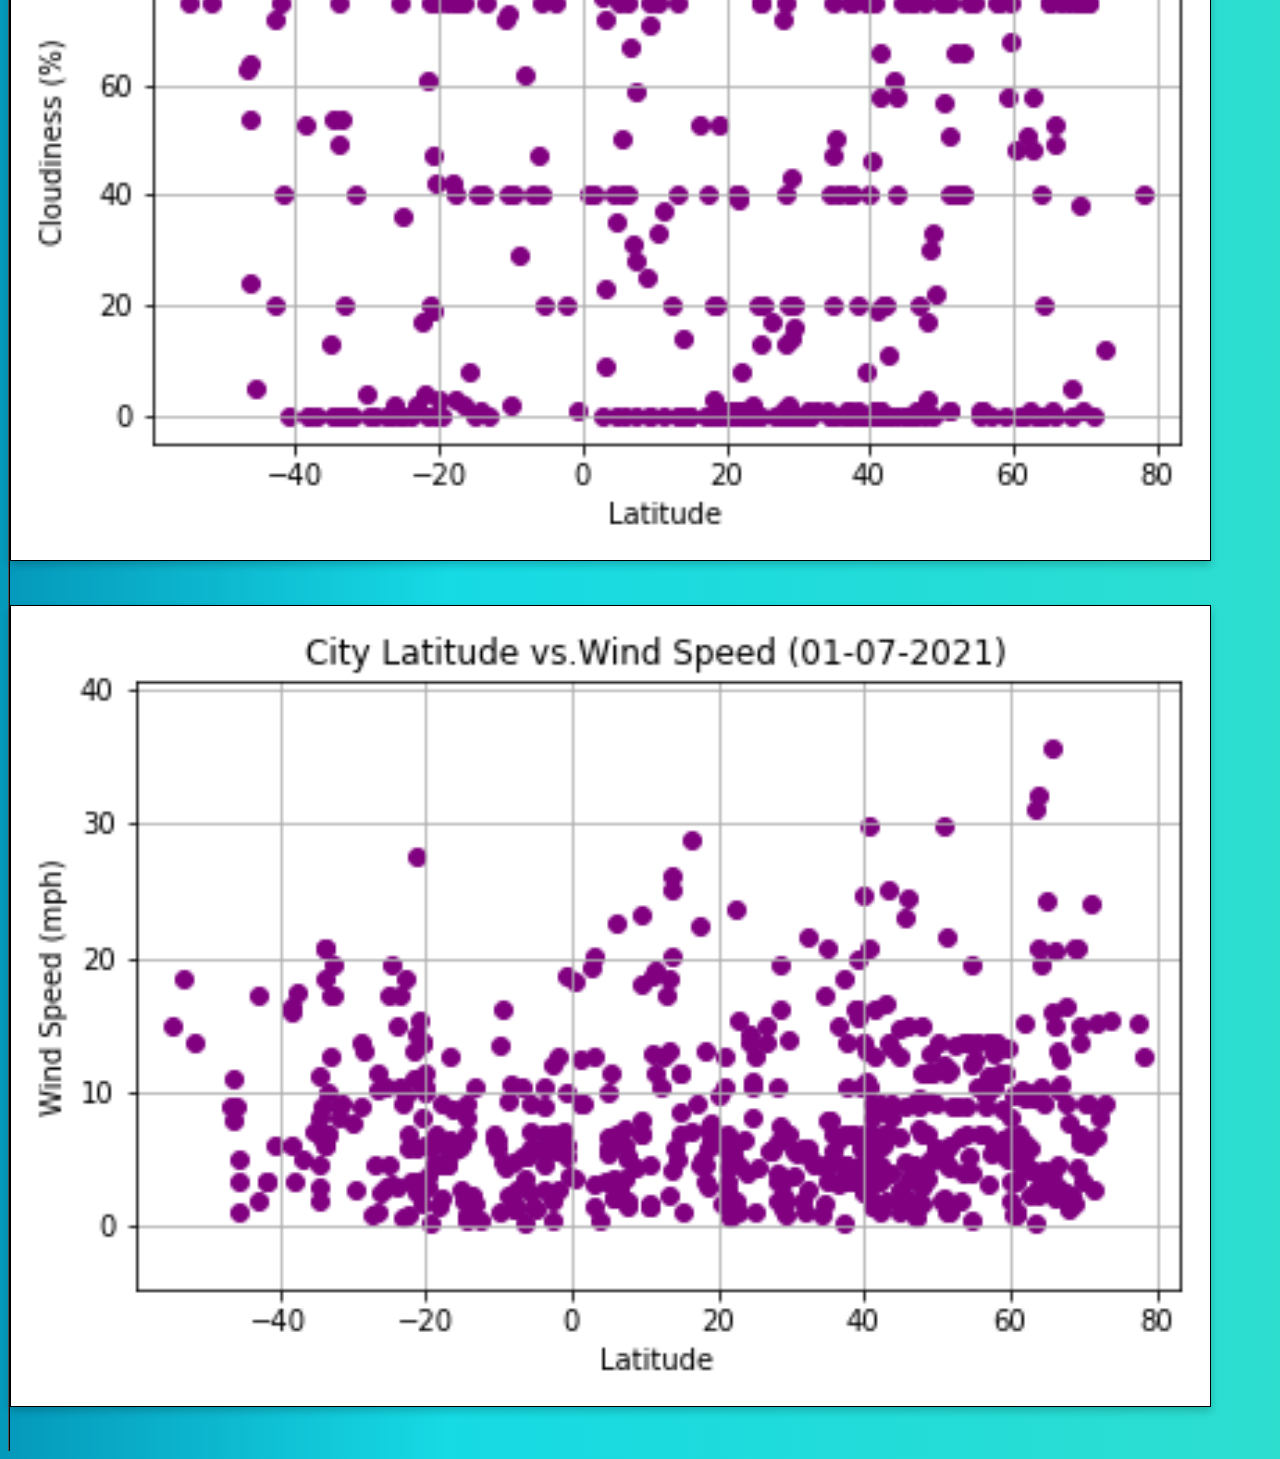
<file: wp_latvshum.html>
<!DOCTYPE html>
<html lang="en">

<head>
    <meta charset="UTF-8">
    <title>Latitude vs. Humidity</title>
    <link rel="stylesheet" href="https://cdn.jsdelivr.net/npm/bootstrap@4.5.3/dist/css/bootstrap.min.css" integrity="sha384-TX8t27EcRE3e/ihU7zmQxVncDAy5uIKz4rEkgIXeMed4M0jlfIDPvg6uqKI2xXr2" crossorigin="anonymous">
    <link rel="preconnect" href="https://fonts.gstatic.com">
    <link href="https://fonts.googleapis.com/css2?family=Abril+Fatface&display=swap" rel="stylesheet">
    <link rel="stylesheet" href="css/styles.css">
</head>


<body class="grad">

    <nav class="navbar navbar-expand-lg navbar-dark" style="background-color: darkslategrey;">
        <a class="navbar-brand" href="index.html"><h1><svg xmlns="http://www.w3.org/2000/svg" width="25" height="25" fill="currentColor" class="bi bi-brightness-alt-high" viewBox="0 0 16 16">
            <path d="M8 3a.5.5 0 0 1 .5.5v2a.5.5 0 0 1-1 0v-2A.5.5 0 0 1 8 3zm8 8a.5.5 0 0 1-.5.5h-2a.5.5 0 0 1 0-1h2a.5.5 0 0 1 .5.5zm-13.5.5a.5.5 0 0 0 0-1h-2a.5.5 0 0 0 0 1h2zm11.157-6.157a.5.5 0 0 1 0 .707l-1.414 1.414a.5.5 0 1 1-.707-.707l1.414-1.414a.5.5 0 0 1 .707 0zm-9.9 2.121a.5.5 0 0 0 .707-.707L3.05 5.343a.5.5 0 1 0-.707.707l1.414 1.414zM8 7a4 4 0 0 0-4 4 .5.5 0 0 0 .5.5h7a.5.5 0 0 0 .5-.5 4 4 0 0 0-4-4zm0 1a3 3 0 0 1 2.959 2.5H5.04A3 3 0 0 1 8 8z"/>
          </svg>  WeatherPy</h1>
        </a>
        <button class="navbar-toggler" type="button" data-toggle="collapse" data-target="#navbarNavDropdown" aria-controls="navbarNavDropdown" aria-expanded="false" aria-label="Toggle navigation">
          <span class="navbar-toggler-icon"></span>
        </button>
        <div class="collapse navbar-collapse justify-content-end" id="navbarNavDropdown">
          <ul class="navbar-nav">
            <li class="nav-item dropdown">
                <a class="nav-link dropdown-toggle" href="#" id="navbarDropdownMenuLink" role="button" data-toggle="dropdown" aria-haspopup="true" aria-expanded="false">
                  Plots
                </a>
                <div class="dropdown-menu" aria-labelledby="navbarDropdownMenuLink">
                  <a class="dropdown-item" href="wp_latvstemp.html">Lat vs. Max Temp</a>
                  <a class="dropdown-item" href="wp_latvshum.html">Lat vs. Humidity</a>
                  <a class="dropdown-item" href="wp_latvscloud.html">Lat vs. Cloudiness</a>
                  <a class="dropdown-item" href="wp_latvswind.html">Lat vs. Wind Speed</a>                
                </div>
            </li>
            <li class="nav-item">
              <a class="nav-link" href="wp_chart_comparison.html">Comparison</a>
            </li>
            <li class="nav-item">
              <a class="nav-link" href="wp_weather_data.html">Data</a>
            </li>            
          </ul>
        </div>
    </nav>

    <div class="container-fluid">
        <div class="row">
            <div class="col-sm-12 col-md-8">
                <br>
                <h1 class="text-sm-center">Latitude vs. Humidity</h1>
                <hr>
                <img class="vis_img" src="visualizations\LatvHumidity_scatter01-07-2021.png" alt="Lat vs.Humidity">
                <p class="vis_para">
                    Plotting the relationship between the latitude of our cities and their percent humidity shows how the humidity 
                    is very high nearest the equator (latitude = 0), and falls off a bit as cities lie farther from the equator. 
                    We also see an increase in humidity levels again as the location of the city approaches the 60th parallel
                    north. This could be explained by relative air and water temperatures in those areas, or some other climate
                    phenomenon.
                </p>
            </div>
            <div class="col-sm-12 col-md-4 sidebar">
                <h2 class="text-sm-center"><h1>Visualizations</h1>
                <div class="row">
                    <div class="col-sm-12 col-lg-6">
                        <a href="wp_latvstemp.html"><img class="thumbnail_img" src="visualizations\LatvMax Temp_scatter01-07-2021.png" alt="Lat vs Temp"></a>
                    </div>
                    <div class="col-sm-12 col-lg-6">
                        <a href="wp_latvshum.html"><img class="thumbnail_img" src="visualizations\LatvHumidity_scatter01-07-2021.png" alt="Lat vs Temp"></a>
                    </div>
                </div>
                <div class="row">
                    <div class="col-sm-12 col-lg-6">
                        <a href="wp_latvscloud.html"><img class="thumbnail_img" src="visualizations\LatvCloudiness_scatter01-07-2021.png" alt="Lat vs Temp"></a>
                    </div>
                    <div class="col-sm-12 col-lg-6">
                        <a href="wp_latvswind.html"><img class="thumbnail_img" src="visualizations\LatvWind Speed_scatter01-07-2021.png" alt="Lat vs Temp"></a>                        
                    </div>
                </div>
            </div>
        </div>
    </div>



    <script src="https://code.jquery.com/jquery-3.5.1.slim.min.js" integrity="sha384-DfXdz2htPH0lsSSs5nCTpuj/zy4C+OGpamoFVy38MVBnE+IbbVYUew+OrCXaRkfj" crossorigin="anonymous"></script>
    <script src="https://cdn.jsdelivr.net/npm/popper.js@1.16.1/dist/umd/popper.min.js" integrity="sha384-9/reFTGAW83EW2RDu2S0VKaIzap3H66lZH81PoYlFhbGU+6BZp6G7niu735Sk7lN" crossorigin="anonymous"></script>
    <script src="https://cdn.jsdelivr.net/npm/bootstrap@4.5.3/dist/js/bootstrap.min.js" integrity="sha384-w1Q4orYjBQndcko6MimVbzY0tgp4pWB4lZ7lr30WKz0vr/aWKhXdBNmNb5D92v7s" crossorigin="anonymous"></script>
</body>


</html>
</file>
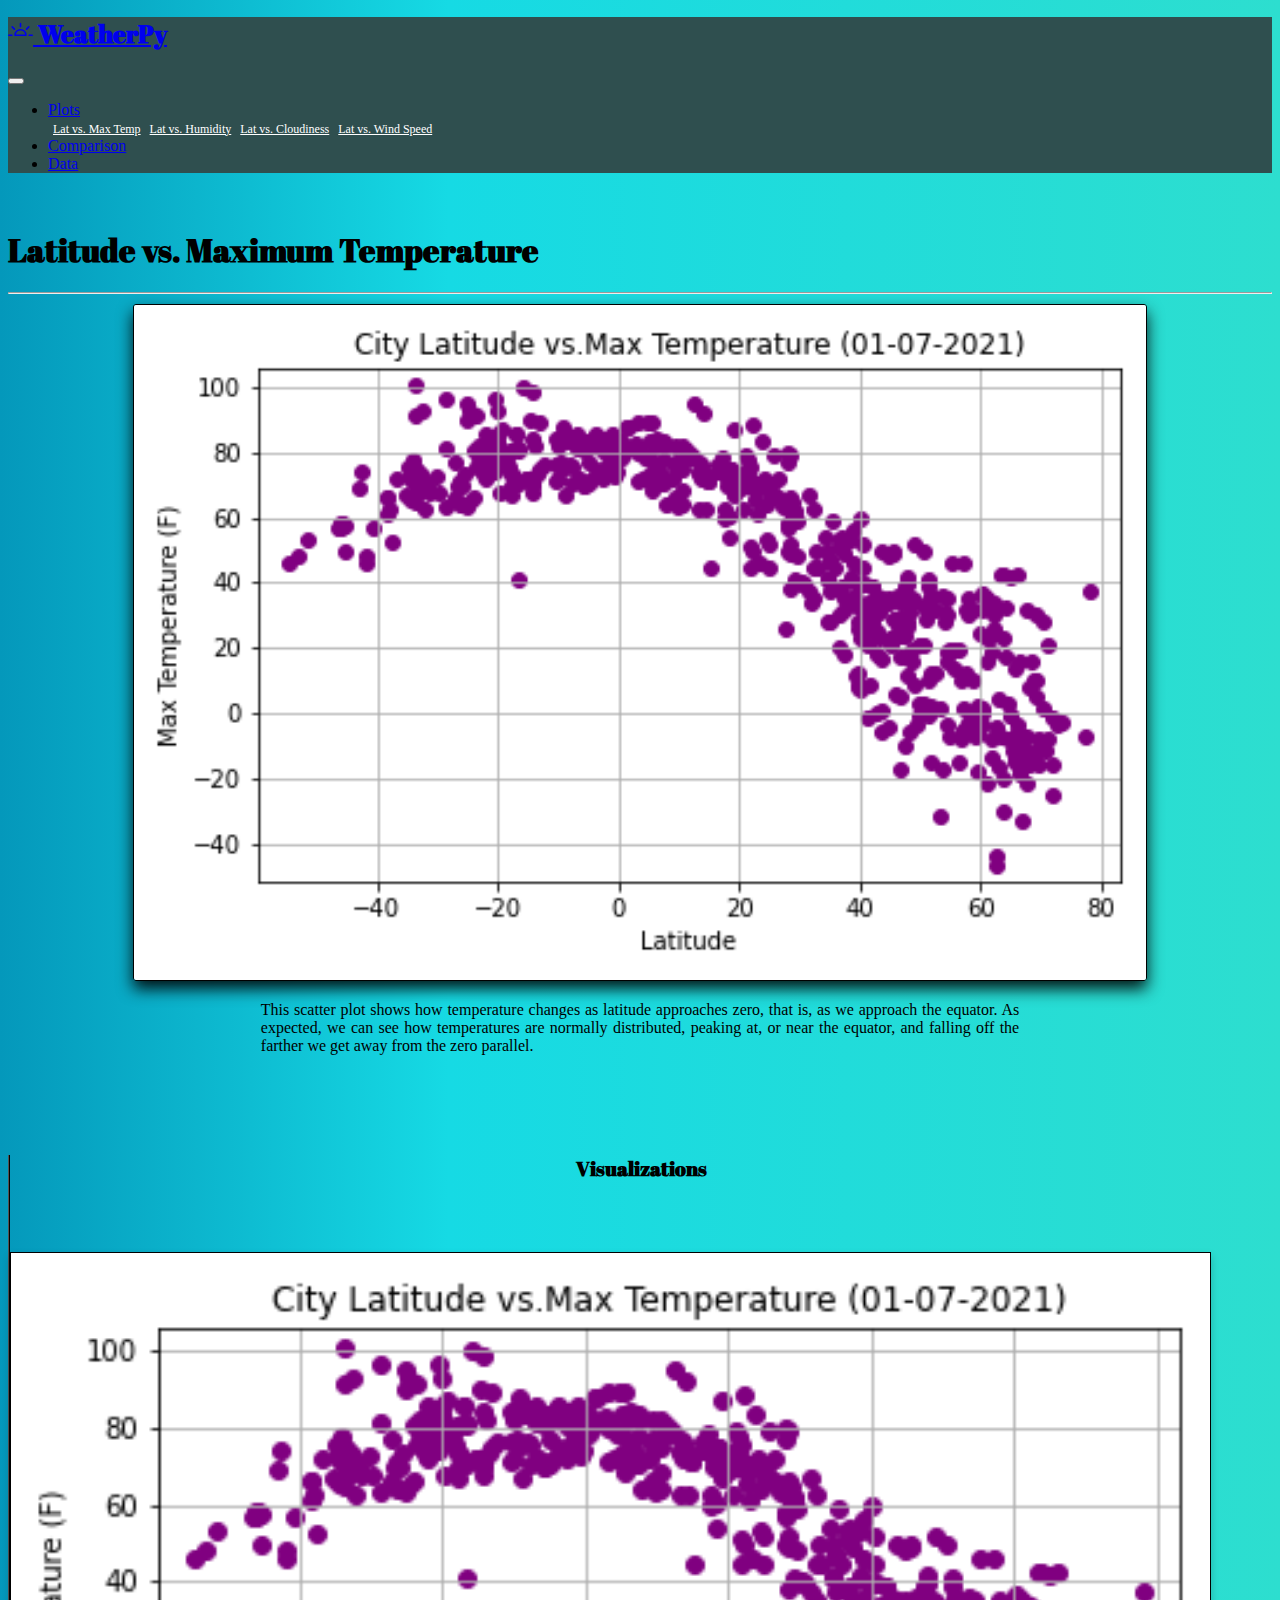
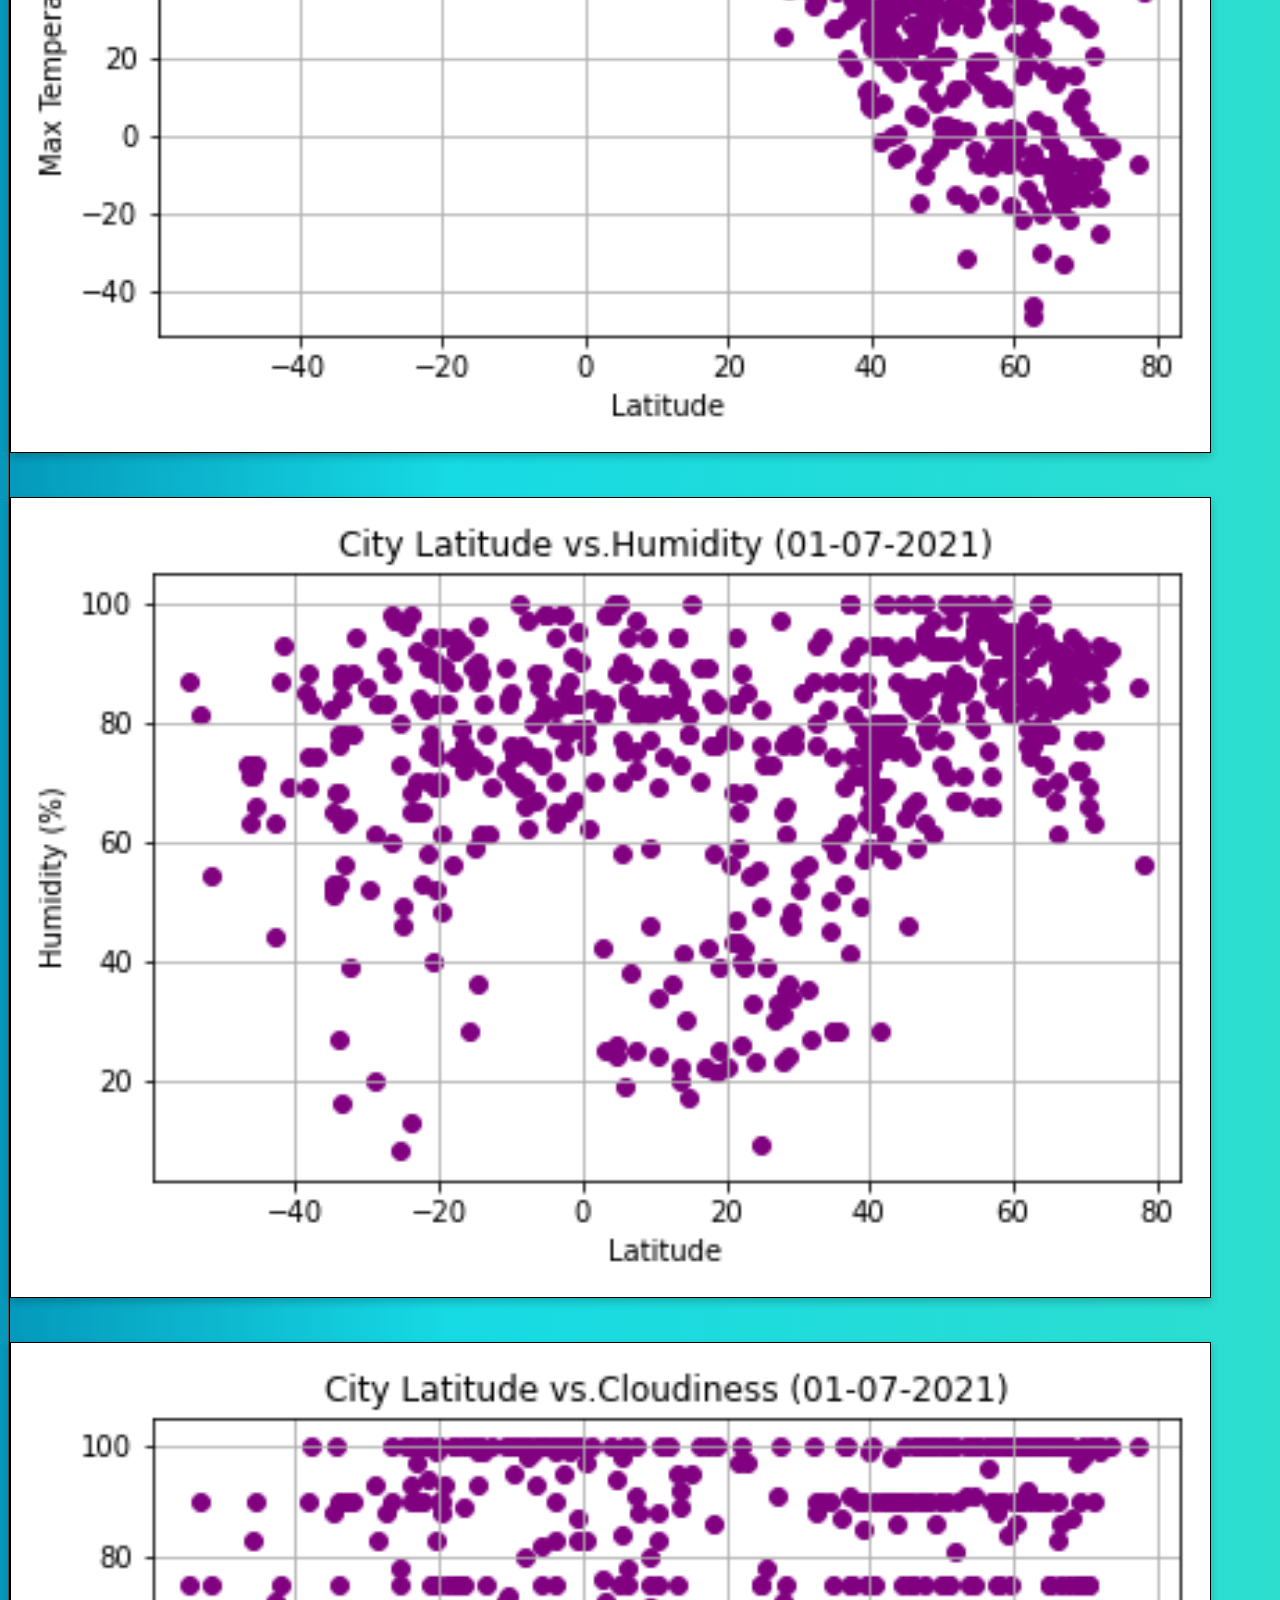
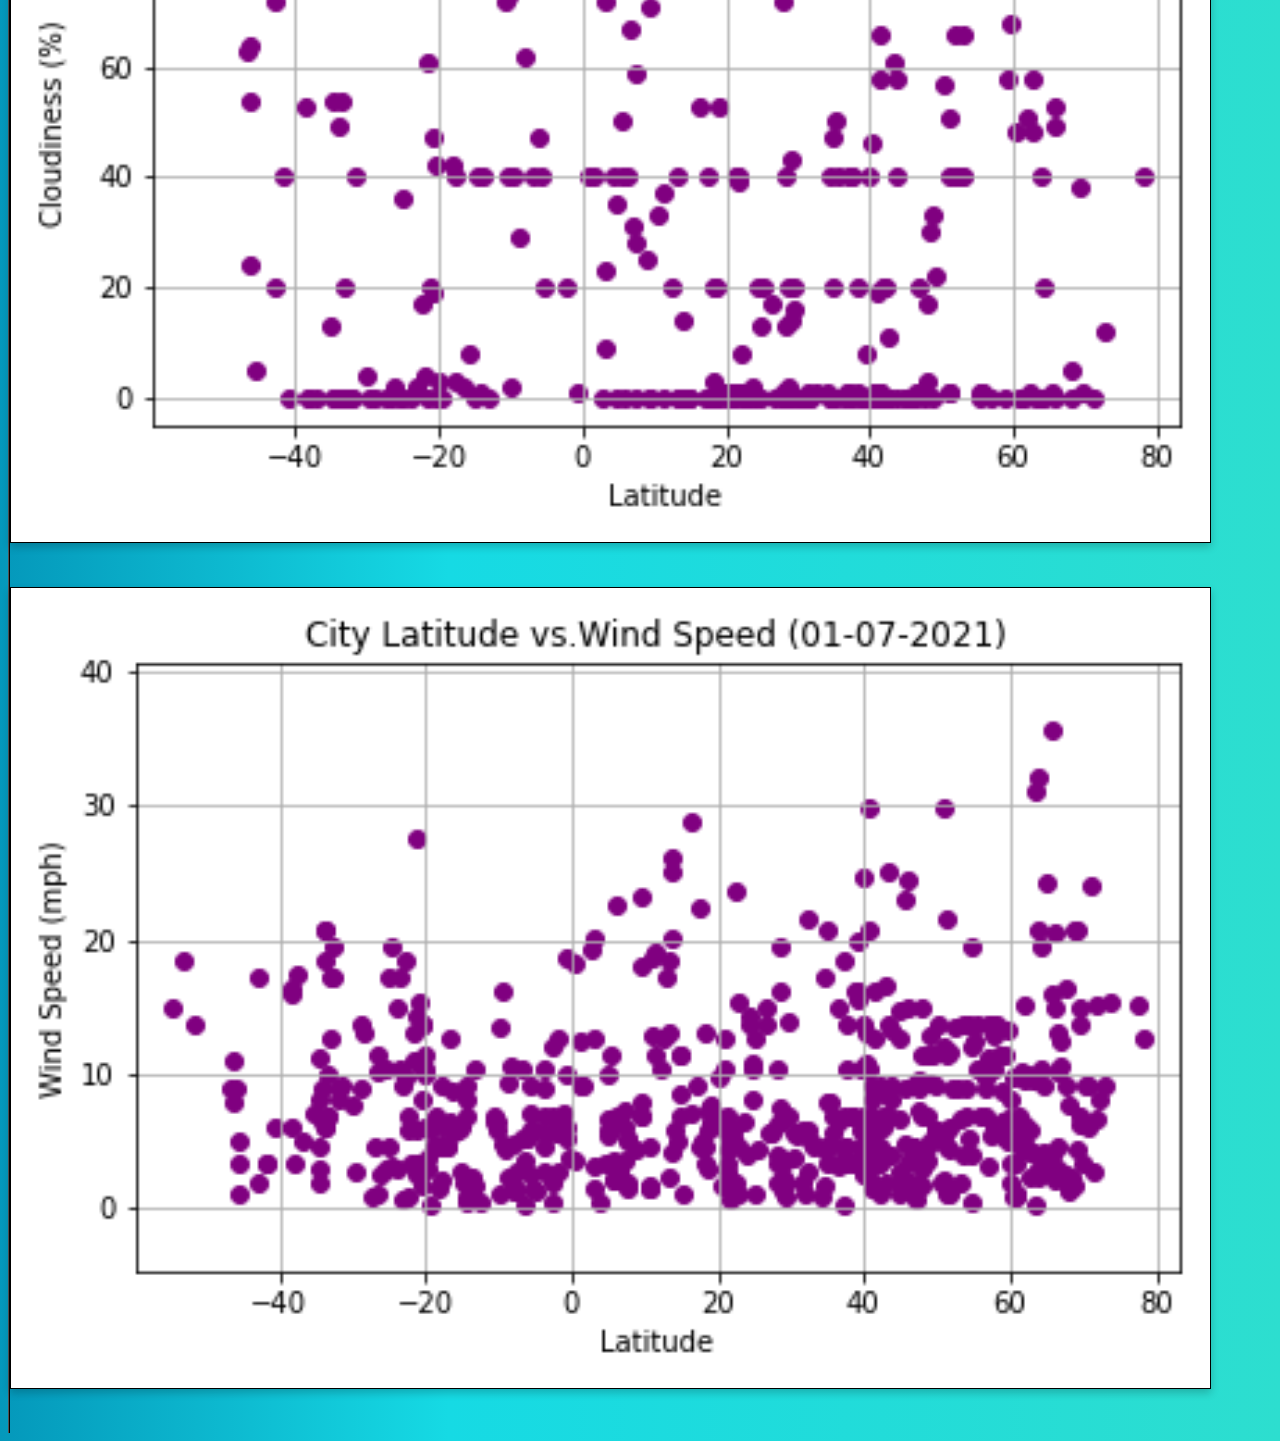
<file: wp_latvstemp.html>
<!DOCTYPE html>
<html lang="en">

<head>
    <meta charset="UTF-8">
    <title>Latitude vs. Max Temperature</title>
    <link rel="stylesheet" href="https://cdn.jsdelivr.net/npm/bootstrap@4.5.3/dist/css/bootstrap.min.css" integrity="sha384-TX8t27EcRE3e/ihU7zmQxVncDAy5uIKz4rEkgIXeMed4M0jlfIDPvg6uqKI2xXr2" crossorigin="anonymous">
    <link rel="preconnect" href="https://fonts.gstatic.com">
    <link href="https://fonts.googleapis.com/css2?family=Abril+Fatface&display=swap" rel="stylesheet">
    <link rel="stylesheet" href="css/styles.css">
</head>


<body class="grad">

    <nav class="navbar navbar-expand-lg navbar-dark" style="background-color: darkslategrey;">
        <a class="navbar-brand" href="index.html"><h1><svg xmlns="http://www.w3.org/2000/svg" width="25" height="25" fill="currentColor" class="bi bi-brightness-alt-high" viewBox="0 0 16 16">
            <path d="M8 3a.5.5 0 0 1 .5.5v2a.5.5 0 0 1-1 0v-2A.5.5 0 0 1 8 3zm8 8a.5.5 0 0 1-.5.5h-2a.5.5 0 0 1 0-1h2a.5.5 0 0 1 .5.5zm-13.5.5a.5.5 0 0 0 0-1h-2a.5.5 0 0 0 0 1h2zm11.157-6.157a.5.5 0 0 1 0 .707l-1.414 1.414a.5.5 0 1 1-.707-.707l1.414-1.414a.5.5 0 0 1 .707 0zm-9.9 2.121a.5.5 0 0 0 .707-.707L3.05 5.343a.5.5 0 1 0-.707.707l1.414 1.414zM8 7a4 4 0 0 0-4 4 .5.5 0 0 0 .5.5h7a.5.5 0 0 0 .5-.5 4 4 0 0 0-4-4zm0 1a3 3 0 0 1 2.959 2.5H5.04A3 3 0 0 1 8 8z"/>
          </svg>  WeatherPy</h1>
        </a>
        <button class="navbar-toggler" type="button" data-toggle="collapse" data-target="#navbarNavDropdown" aria-controls="navbarNavDropdown" aria-expanded="false" aria-label="Toggle navigation">
          <span class="navbar-toggler-icon"></span>
        </button>
        <div class="collapse navbar-collapse justify-content-end" id="navbarNavDropdown">
          <ul class="navbar-nav">
            <li class="nav-item dropdown">
                <a class="nav-link dropdown-toggle" href="#" id="navbarDropdownMenuLink" role="button" data-toggle="dropdown" aria-haspopup="true" aria-expanded="false">
                  Plots
                </a>
                <div class="dropdown-menu" aria-labelledby="navbarDropdownMenuLink">
                  <a class="dropdown-item" href="wp_latvstemp.html">Lat vs. Max Temp</a>
                  <a class="dropdown-item" href="wp_latvshum.html">Lat vs. Humidity</a>
                  <a class="dropdown-item" href="wp_latvscloud.html">Lat vs. Cloudiness</a>
                  <a class="dropdown-item" href="wp_latvswind.html">Lat vs. Wind Speed</a>                
                </div>
            </li>
            <li class="nav-item">
              <a class="nav-link" href="wp_chart_comparison.html">Comparison</a>
            </li>
            <li class="nav-item">
              <a class="nav-link" href="wp_weather_data.html">Data</a>
            </li>            
          </ul>
        </div>
    </nav>

    <div class="container-fluid">
        <div class="row">
            <div class="col-sm-12 col-md-8">
                <br>
                <h1 class="text-sm-center">Latitude vs. Maximum Temperature</h1>
                <hr>
                <img class="vis_img" src="visualizations\LatvMax Temp_scatter01-07-2021.png" alt="Lat vs. Max Temp">
                <p class="vis_para">
                    This scatter plot shows how temperature changes as latitude approaches zero, that is, as we approach the equator.
                    As expected, we can see how temperatures are normally distributed, peaking at, or near the equator,
                    and falling off the farther we get away from the zero parallel.
                </p>
            </div>
            <div class="col-sm-12 col-md-4 sidebar">
                <h2 class="text-sm-center"><h1>Visualizations</h1>
                <div class="row">
                    <div class="col-sm-12 col-lg-6">
                        <a href="wp_latvstemp.html"><img class="thumbnail_img" src="visualizations\LatvMax Temp_scatter01-07-2021.png" alt="Lat vs Temp"></a>
                    </div>
                    <div class="col-sm-12 col-lg-6">
                        <a href="wp_latvshum.html"><img class="thumbnail_img" src="visualizations\LatvHumidity_scatter01-07-2021.png" alt="Lat vs Temp"></a>
                    </div>
                </div>
                <div class="row">
                    <div class="col-sm-12 col-lg-6">
                        <a href="wp_latvscloud.html"><img class="thumbnail_img" src="visualizations\LatvCloudiness_scatter01-07-2021.png" alt="Lat vs Temp"></a>
                    </div>
                    <div class="col-sm-12 col-lg-6">
                        <a href="wp_latvswind.html"><img class="thumbnail_img" src="visualizations\LatvWind Speed_scatter01-07-2021.png" alt="Lat vs Temp"></a>                        
                    </div>
                </div>
            </div>
        </div>
    </div>



    <script src="https://code.jquery.com/jquery-3.5.1.slim.min.js" integrity="sha384-DfXdz2htPH0lsSSs5nCTpuj/zy4C+OGpamoFVy38MVBnE+IbbVYUew+OrCXaRkfj" crossorigin="anonymous"></script>
    <script src="https://cdn.jsdelivr.net/npm/popper.js@1.16.1/dist/umd/popper.min.js" integrity="sha384-9/reFTGAW83EW2RDu2S0VKaIzap3H66lZH81PoYlFhbGU+6BZp6G7niu735Sk7lN" crossorigin="anonymous"></script>
    <script src="https://cdn.jsdelivr.net/npm/bootstrap@4.5.3/dist/js/bootstrap.min.js" integrity="sha384-w1Q4orYjBQndcko6MimVbzY0tgp4pWB4lZ7lr30WKz0vr/aWKhXdBNmNb5D92v7s" crossorigin="anonymous"></script>
</body>


</html>
</file>
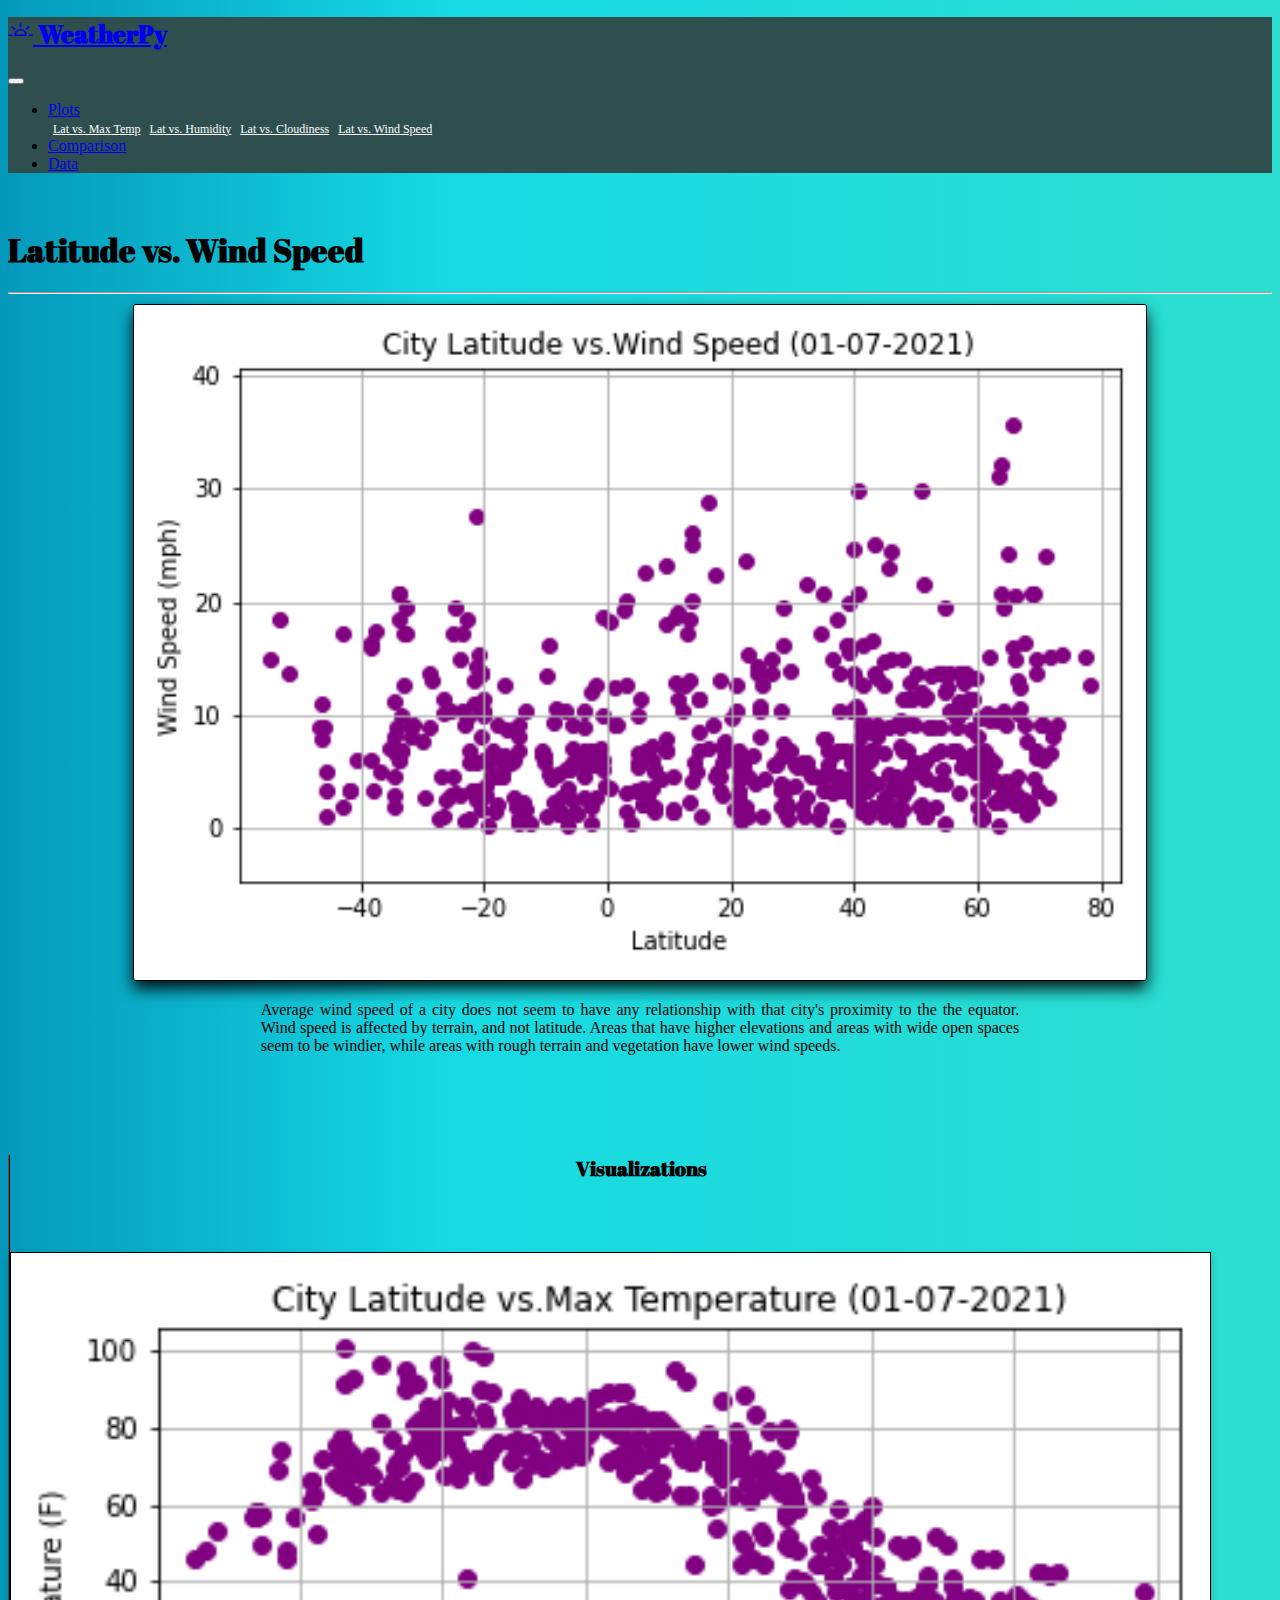
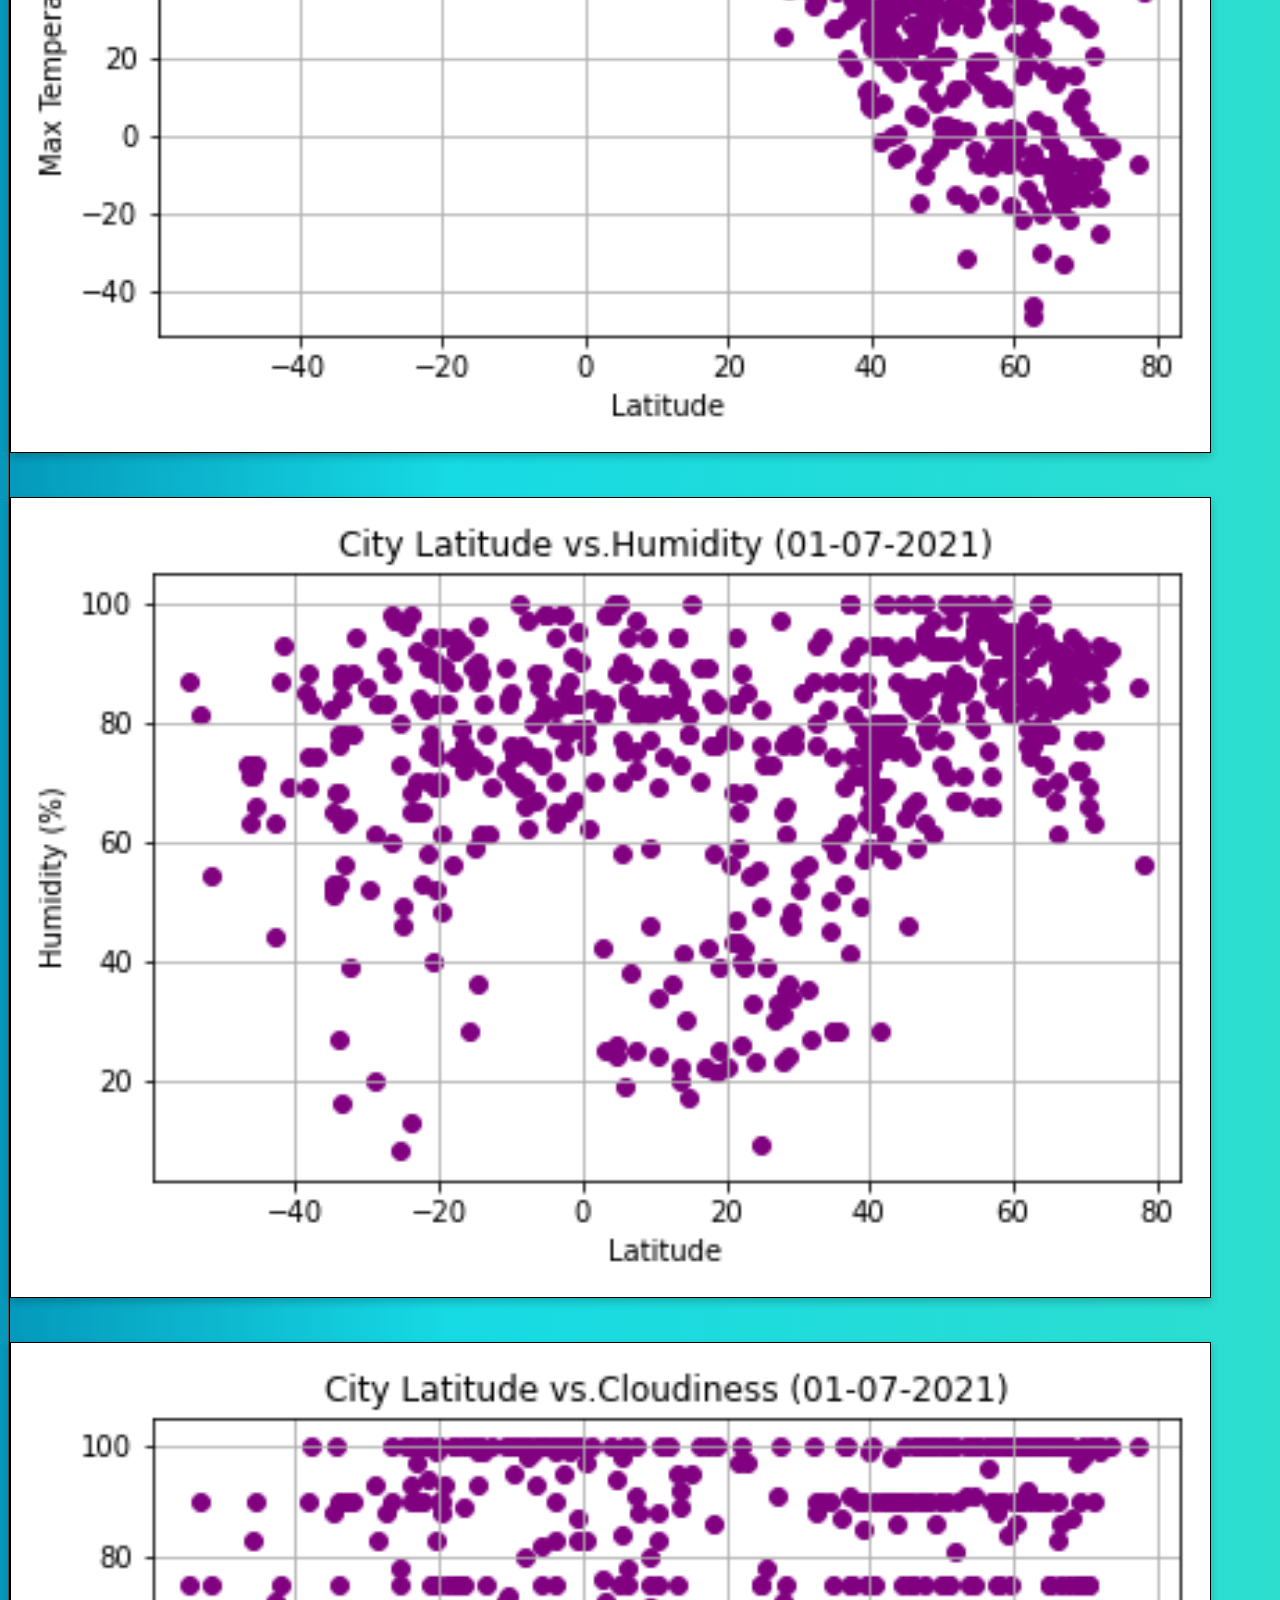
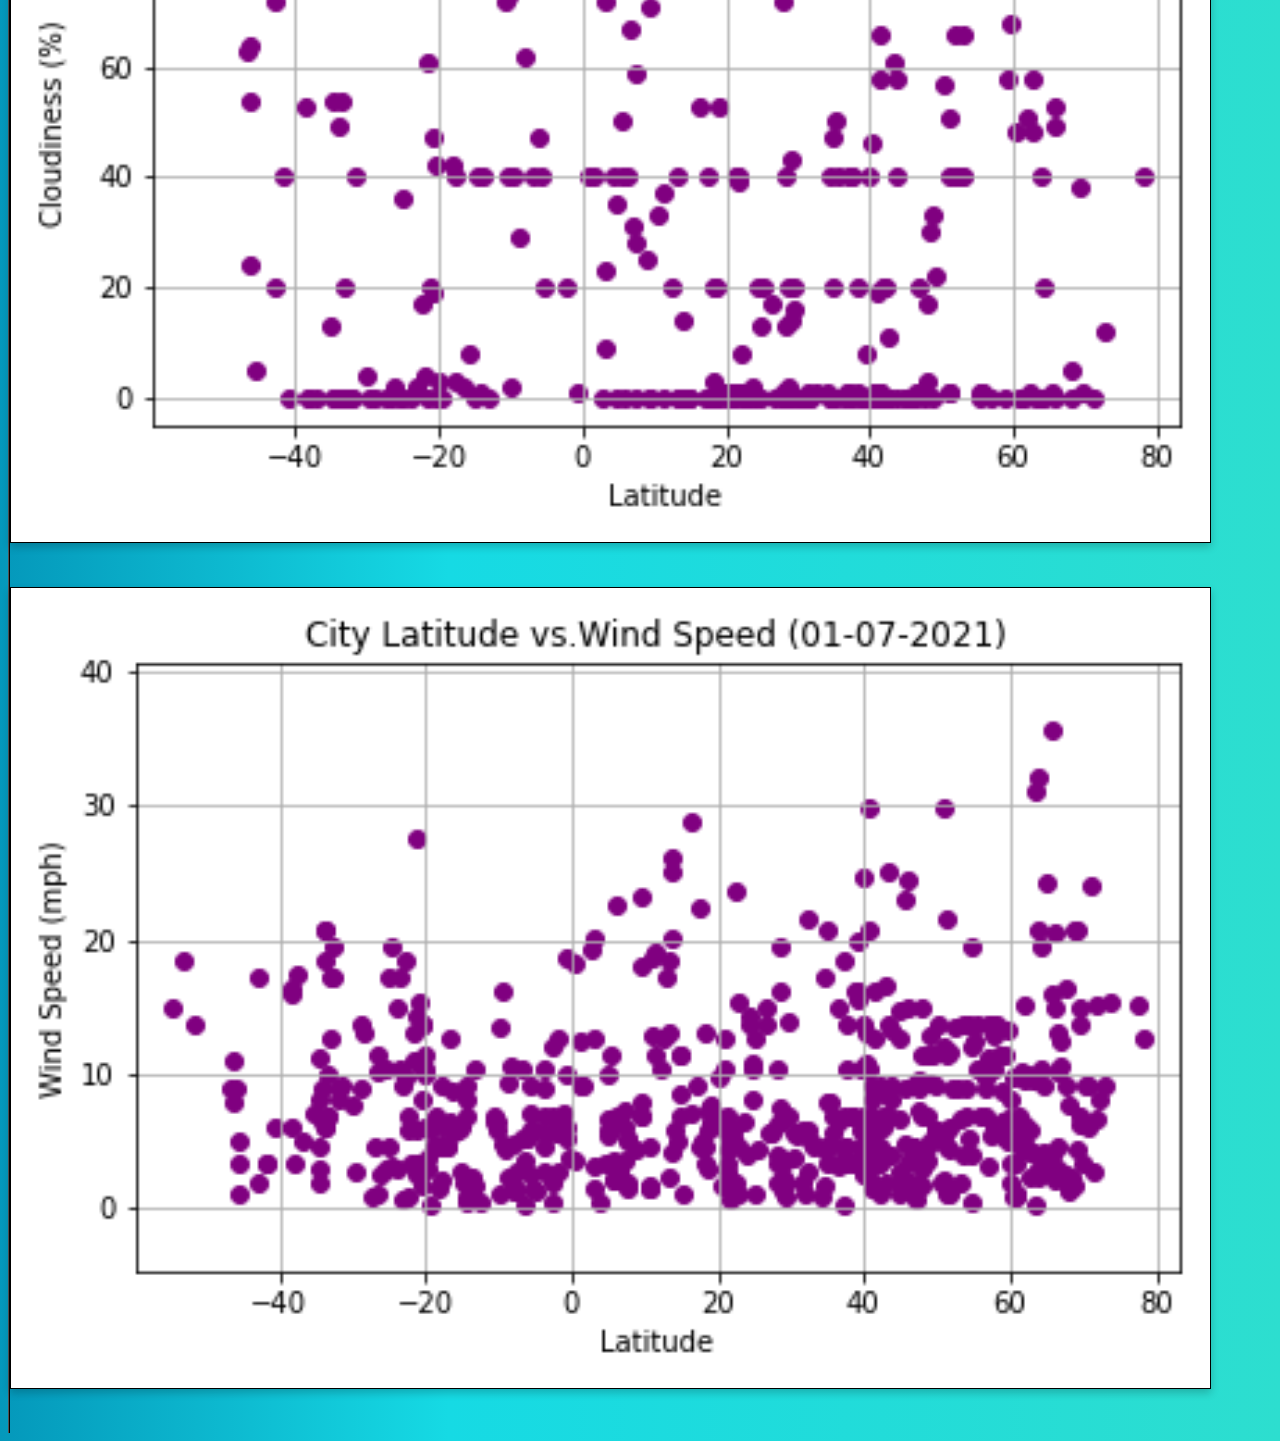
<file: wp_latvswind.html>
<!DOCTYPE html>
<html lang="en">

<head>
    <meta charset="UTF-8">
    <title>Latitude vs. Wind Speed</title>
    <link rel="stylesheet" href="https://cdn.jsdelivr.net/npm/bootstrap@4.5.3/dist/css/bootstrap.min.css" integrity="sha384-TX8t27EcRE3e/ihU7zmQxVncDAy5uIKz4rEkgIXeMed4M0jlfIDPvg6uqKI2xXr2" crossorigin="anonymous">
    <link rel="preconnect" href="https://fonts.gstatic.com">
    <link href="https://fonts.googleapis.com/css2?family=Abril+Fatface&display=swap" rel="stylesheet">
    <link rel="stylesheet" href="css/styles.css">
</head>


<body class="grad">

    <nav class="navbar navbar-expand-lg navbar-dark" style="background-color: darkslategrey;">
        <a class="navbar-brand" href="index.html"><h1><svg xmlns="http://www.w3.org/2000/svg" width="25" height="25" fill="currentColor" class="bi bi-brightness-alt-high" viewBox="0 0 16 16">
            <path d="M8 3a.5.5 0 0 1 .5.5v2a.5.5 0 0 1-1 0v-2A.5.5 0 0 1 8 3zm8 8a.5.5 0 0 1-.5.5h-2a.5.5 0 0 1 0-1h2a.5.5 0 0 1 .5.5zm-13.5.5a.5.5 0 0 0 0-1h-2a.5.5 0 0 0 0 1h2zm11.157-6.157a.5.5 0 0 1 0 .707l-1.414 1.414a.5.5 0 1 1-.707-.707l1.414-1.414a.5.5 0 0 1 .707 0zm-9.9 2.121a.5.5 0 0 0 .707-.707L3.05 5.343a.5.5 0 1 0-.707.707l1.414 1.414zM8 7a4 4 0 0 0-4 4 .5.5 0 0 0 .5.5h7a.5.5 0 0 0 .5-.5 4 4 0 0 0-4-4zm0 1a3 3 0 0 1 2.959 2.5H5.04A3 3 0 0 1 8 8z"/>
          </svg>  WeatherPy</h1>
        </a>
        <button class="navbar-toggler" type="button" data-toggle="collapse" data-target="#navbarNavDropdown" aria-controls="navbarNavDropdown" aria-expanded="false" aria-label="Toggle navigation">
          <span class="navbar-toggler-icon"></span>
        </button>
        <div class="collapse navbar-collapse justify-content-end" id="navbarNavDropdown">
          <ul class="navbar-nav">
            <li class="nav-item dropdown">
                <a class="nav-link dropdown-toggle" href="#" id="navbarDropdownMenuLink" role="button" data-toggle="dropdown" aria-haspopup="true" aria-expanded="false">
                  Plots
                </a>
                <div class="dropdown-menu" aria-labelledby="navbarDropdownMenuLink">
                  <a class="dropdown-item" href="wp_latvstemp.html">Lat vs. Max Temp</a>
                  <a class="dropdown-item" href="wp_latvshum.html">Lat vs. Humidity</a>
                  <a class="dropdown-item" href="wp_latvscloud.html">Lat vs. Cloudiness</a>
                  <a class="dropdown-item" href="wp_latvswind.html">Lat vs. Wind Speed</a>                
                </div>
            </li>
            <li class="nav-item">
              <a class="nav-link" href="wp_chart_comparison.html">Comparison</a>
            </li>
            <li class="nav-item">
              <a class="nav-link" href="wp_weather_data.html">Data</a>
            </li>            
          </ul>
        </div>
    </nav>

    <div class="container-fluid">
        <div class="row">
            <div class="col-sm-12 col-md-8">
                <br>
                <h1 class="text-sm-center">Latitude vs. Wind Speed</h1>
                <hr>
                <img class="vis_img" src="visualizations\LatvWind Speed_scatter01-07-2021.png" alt="Lat vs. Wind Speed">
                <p class="vis_para">
                    Average wind speed of a city does not seem to have any relationship with that city's proximity to the 
                    the equator.  Wind speed is affected by terrain, and not latitude.  Areas that have higher elevations
                    and areas with wide open spaces seem to be windier, while areas with rough terrain and vegetation have
                    lower wind speeds. 
                </p>
            </div>
            <div class="col-sm-12 col-md-4 sidebar">
                <h2 class="text-sm-center"><h1>Visualizations</h1>
                <div class="row">
                    <div class="col-sm-12 col-lg-6">
                        <a href="wp_latvstemp.html"><img class="thumbnail_img" src="visualizations\LatvMax Temp_scatter01-07-2021.png" alt="Lat vs Temp"></a>
                    </div>
                    <div class="col-sm-12 col-lg-6">
                        <a href="wp_latvshum.html"><img class="thumbnail_img" src="visualizations\LatvHumidity_scatter01-07-2021.png" alt="Lat vs Temp"></a>
                    </div>
                </div>
                <div class="row">
                    <div class="col-sm-12 col-lg-6">
                        <a href="wp_latvscloud.html"><img class="thumbnail_img" src="visualizations\LatvCloudiness_scatter01-07-2021.png" alt="Lat vs Temp"></a>
                    </div>
                    <div class="col-sm-12 col-lg-6">
                        <a href="wp_latvswind.html"><img class="thumbnail_img" src="visualizations\LatvWind Speed_scatter01-07-2021.png" alt="Lat vs Temp"></a>                        
                    </div>
                </div>
            </div>
        </div>
    </div>



    <script src="https://code.jquery.com/jquery-3.5.1.slim.min.js" integrity="sha384-DfXdz2htPH0lsSSs5nCTpuj/zy4C+OGpamoFVy38MVBnE+IbbVYUew+OrCXaRkfj" crossorigin="anonymous"></script>
    <script src="https://cdn.jsdelivr.net/npm/popper.js@1.16.1/dist/umd/popper.min.js" integrity="sha384-9/reFTGAW83EW2RDu2S0VKaIzap3H66lZH81PoYlFhbGU+6BZp6G7niu735Sk7lN" crossorigin="anonymous"></script>
    <script src="https://cdn.jsdelivr.net/npm/bootstrap@4.5.3/dist/js/bootstrap.min.js" integrity="sha384-w1Q4orYjBQndcko6MimVbzY0tgp4pWB4lZ7lr30WKz0vr/aWKhXdBNmNb5D92v7s" crossorigin="anonymous"></script>
</body>


</html>
</file>
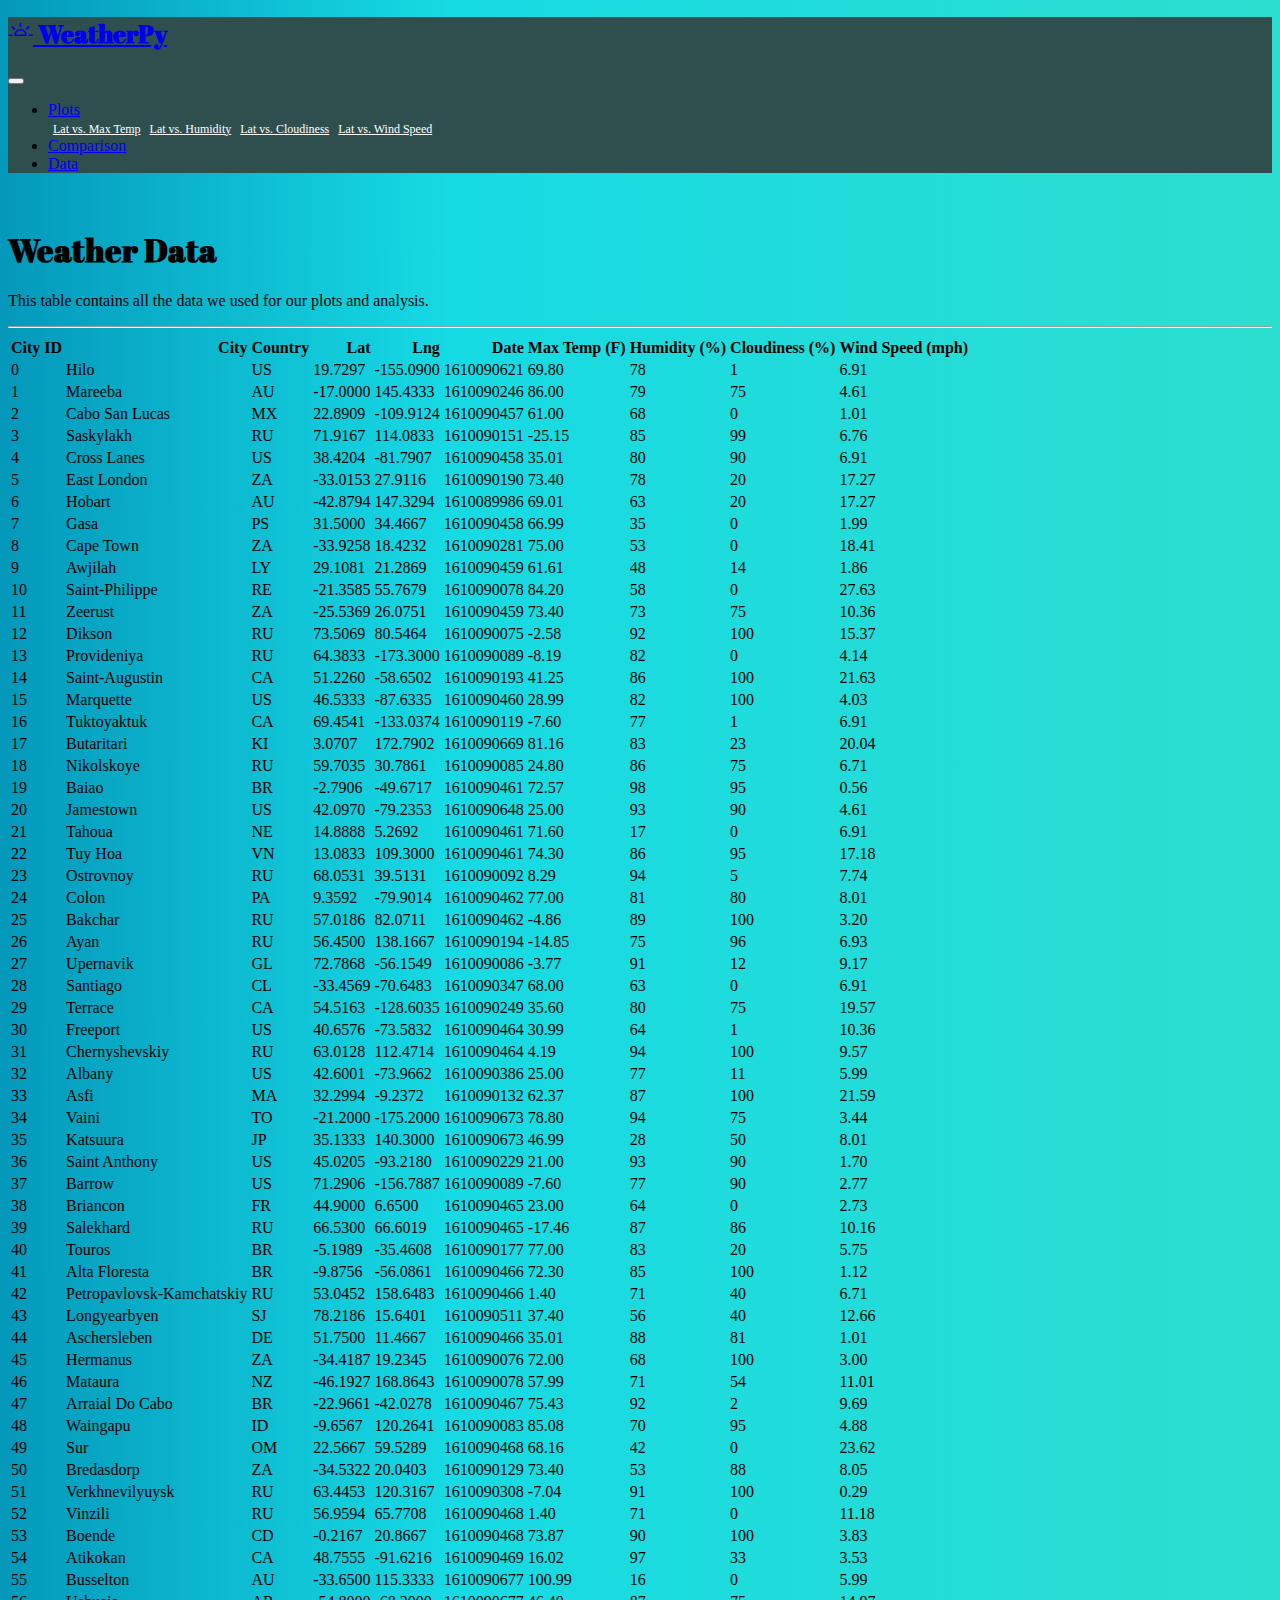
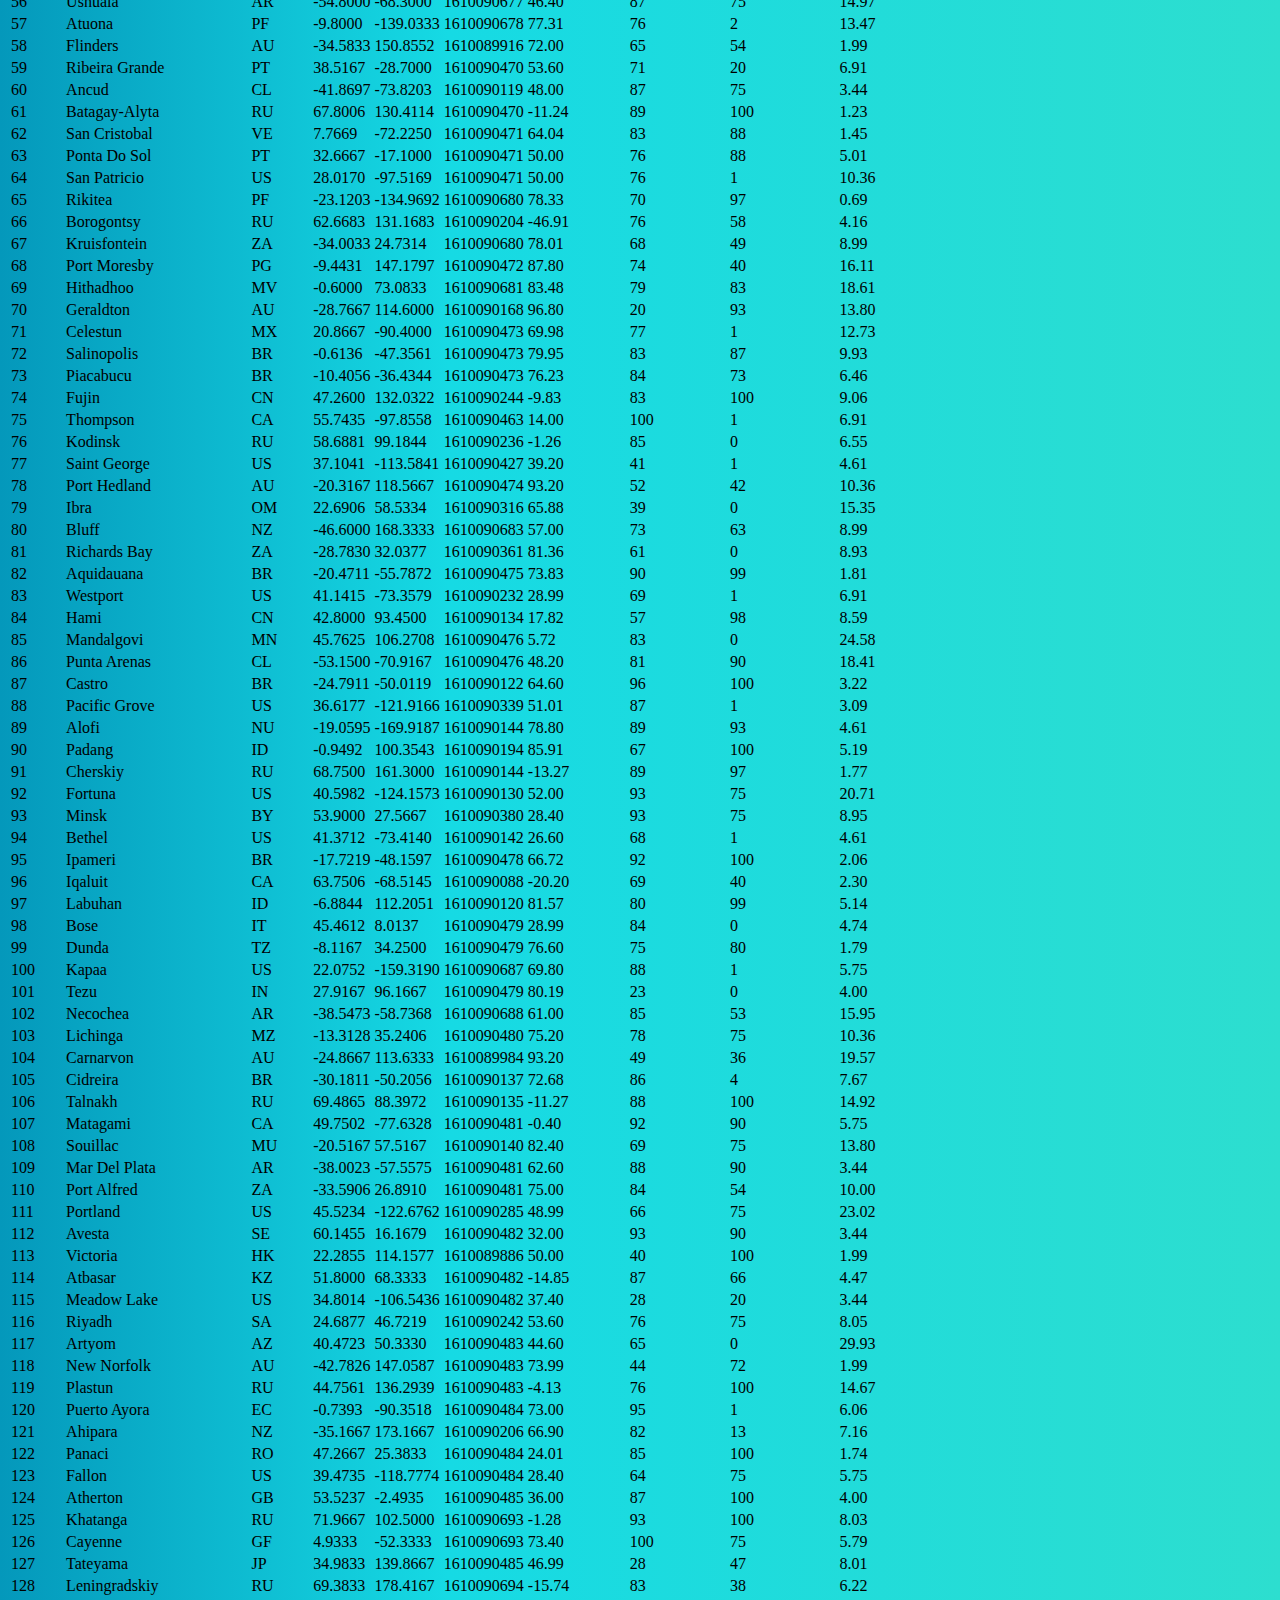
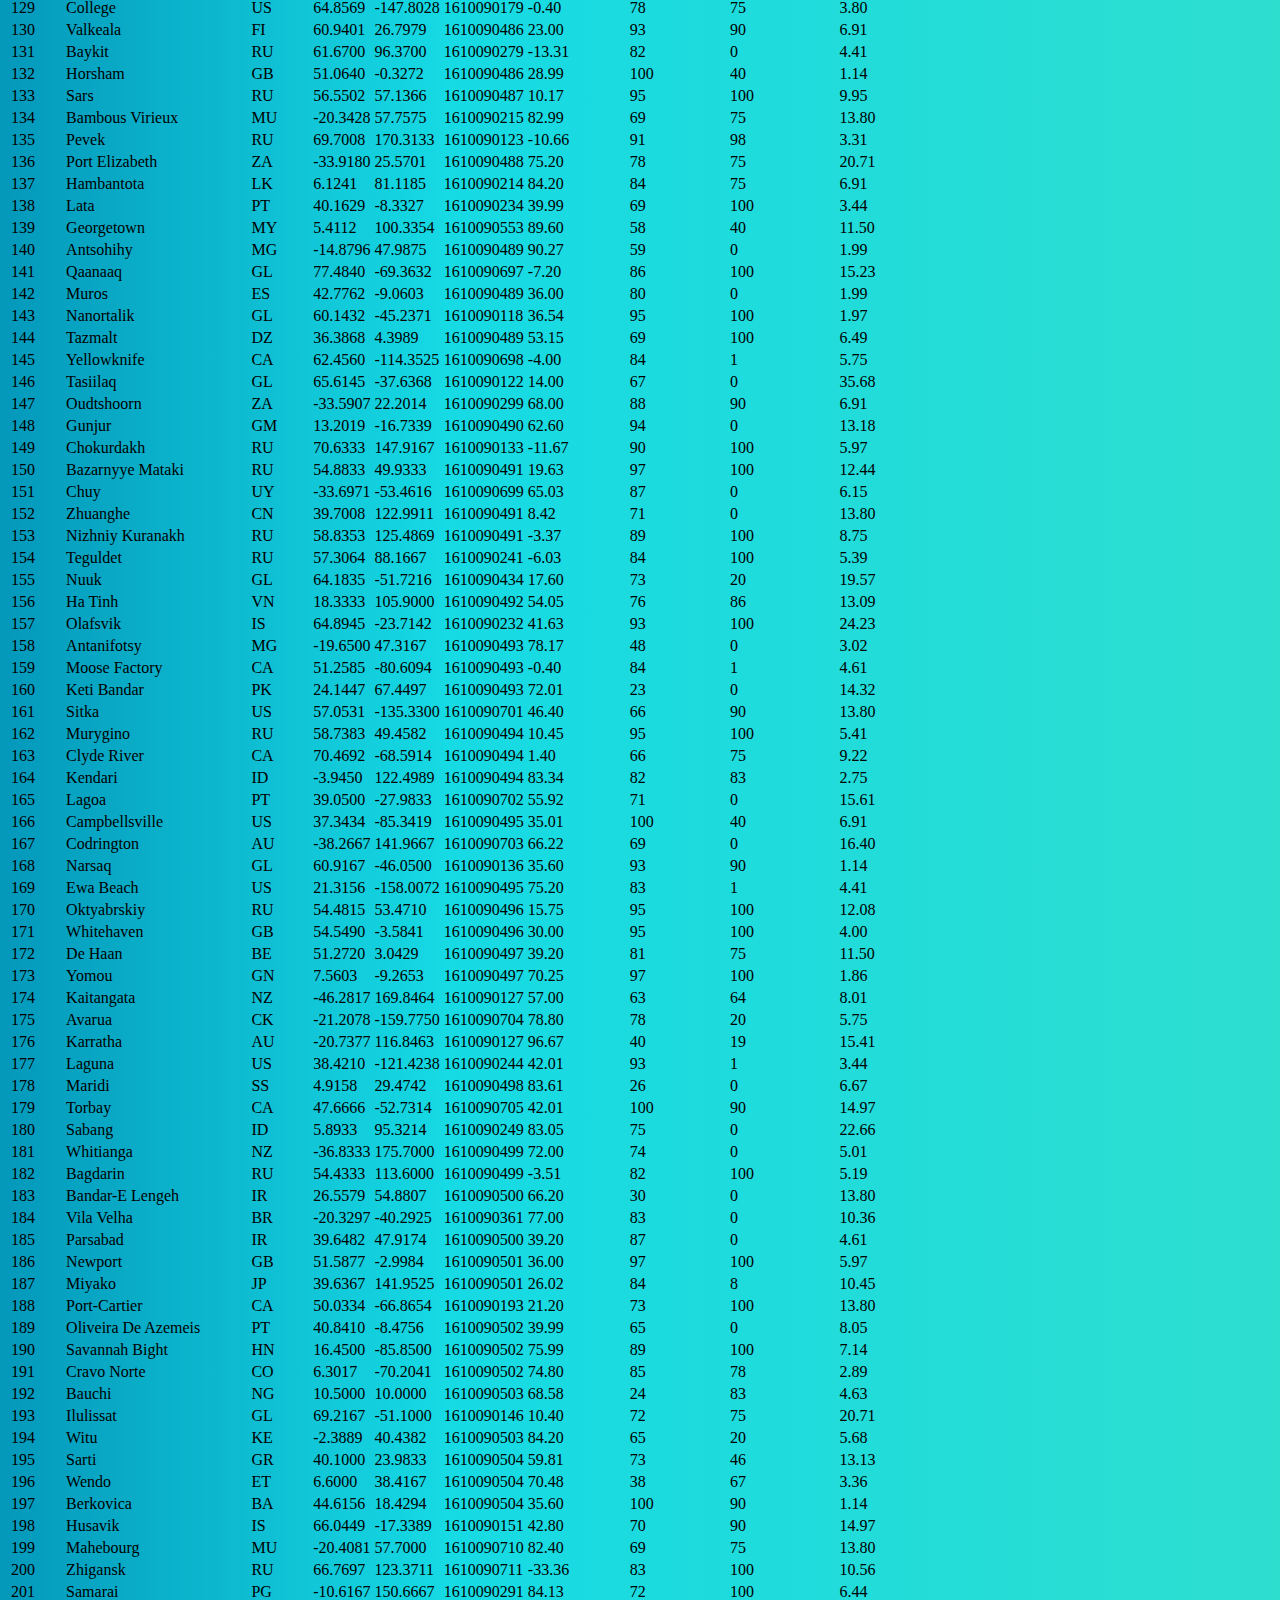
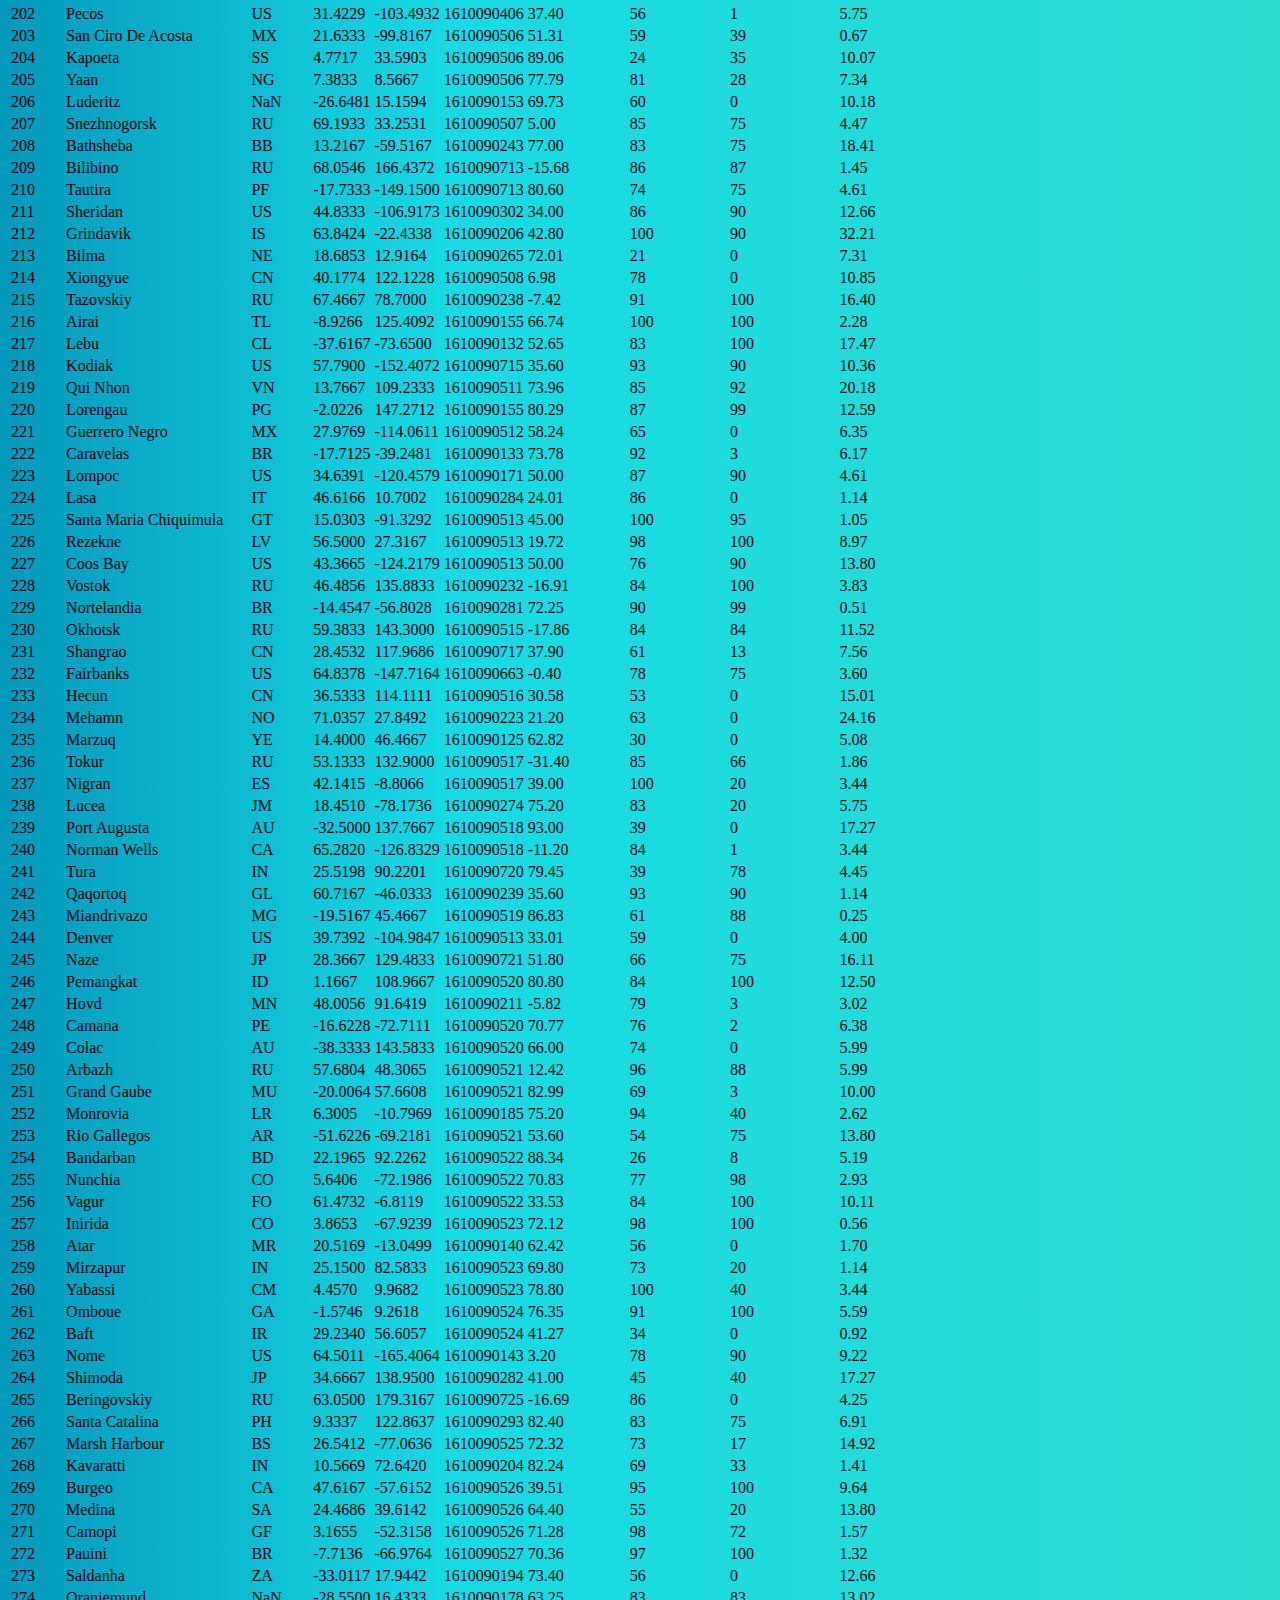
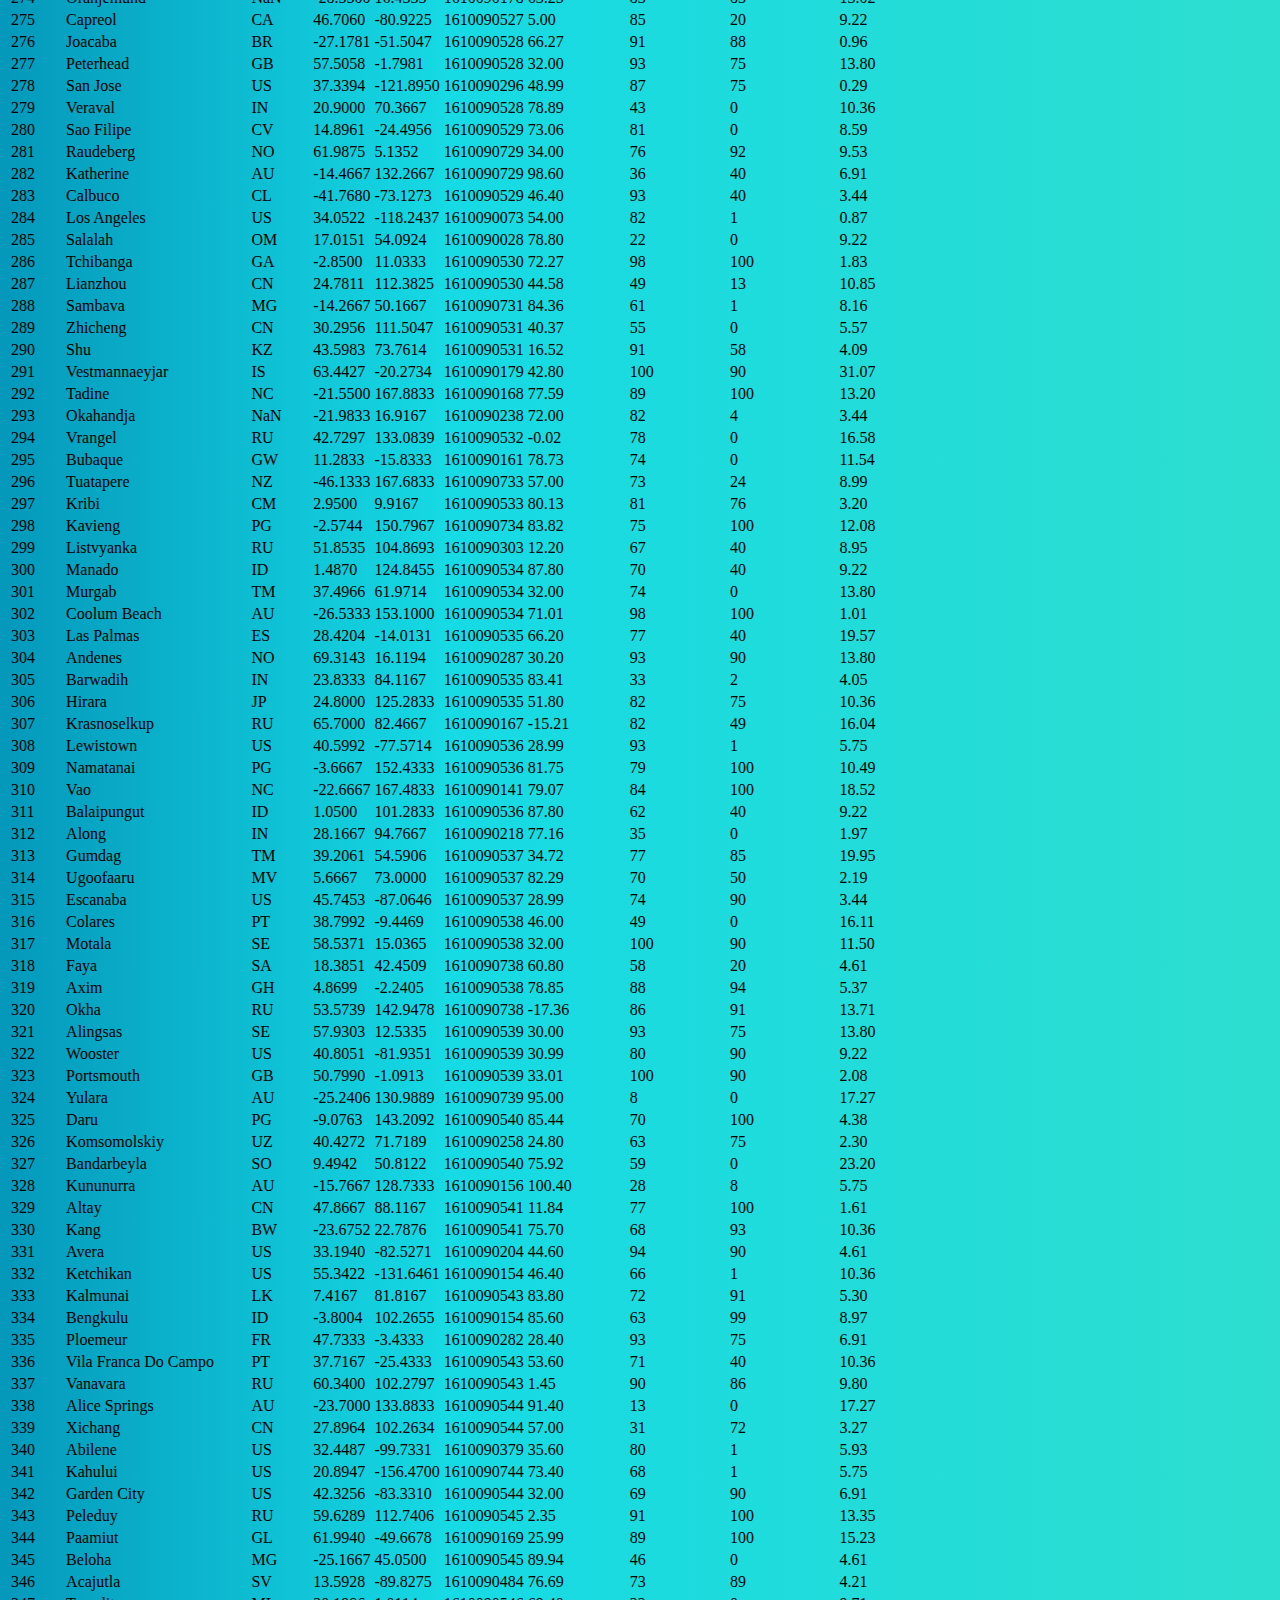
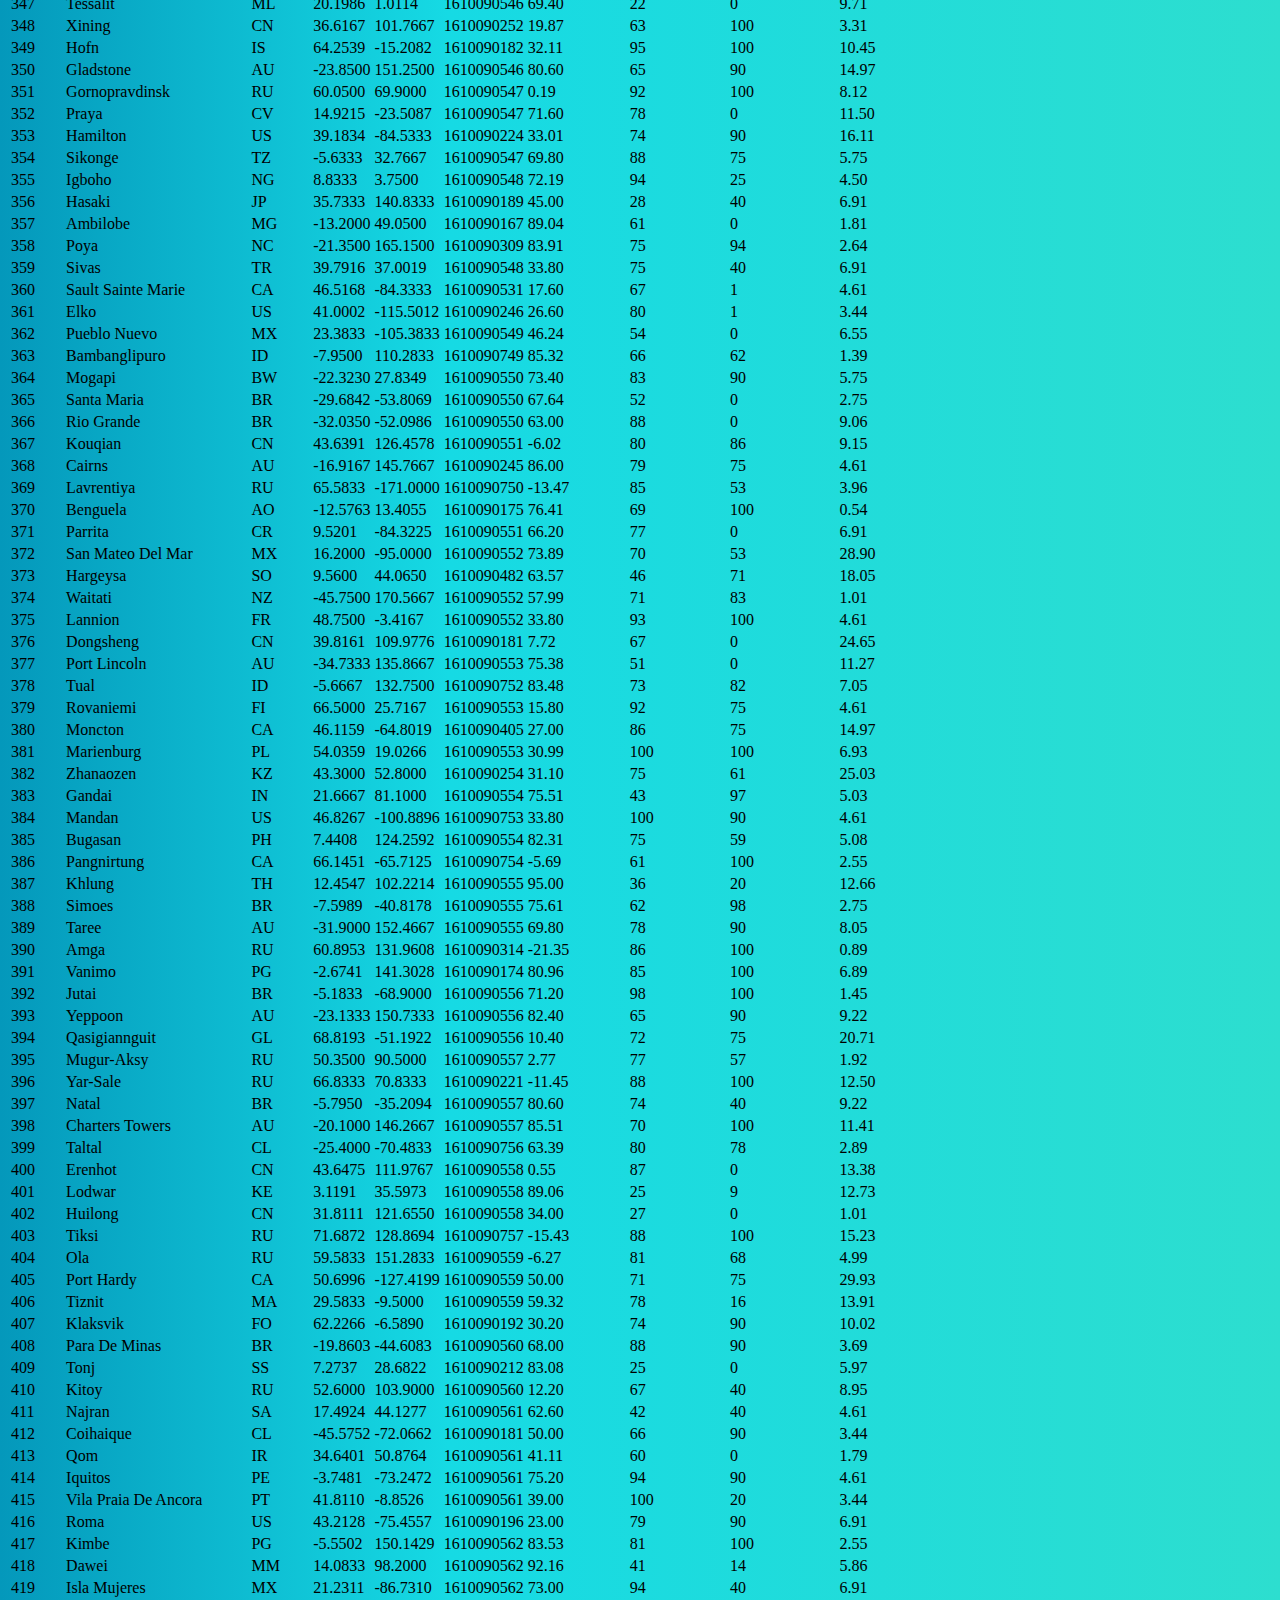
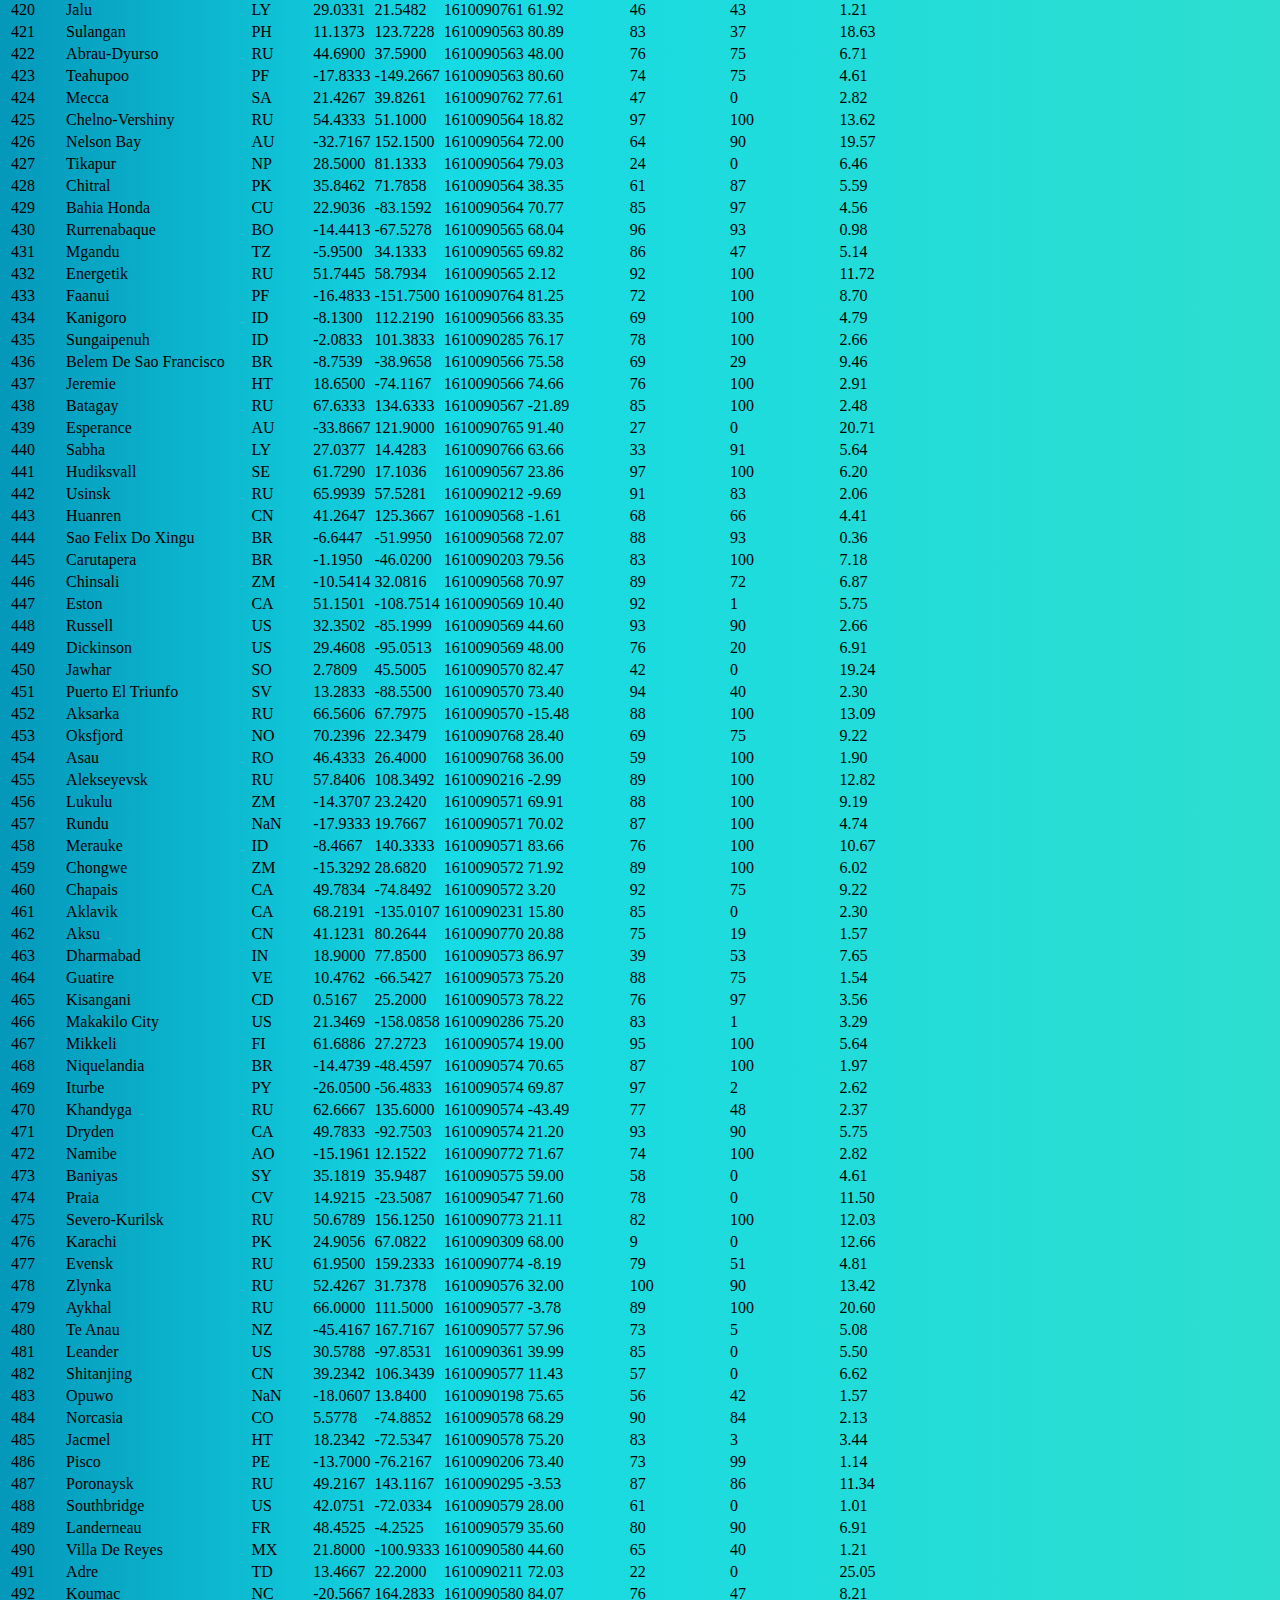
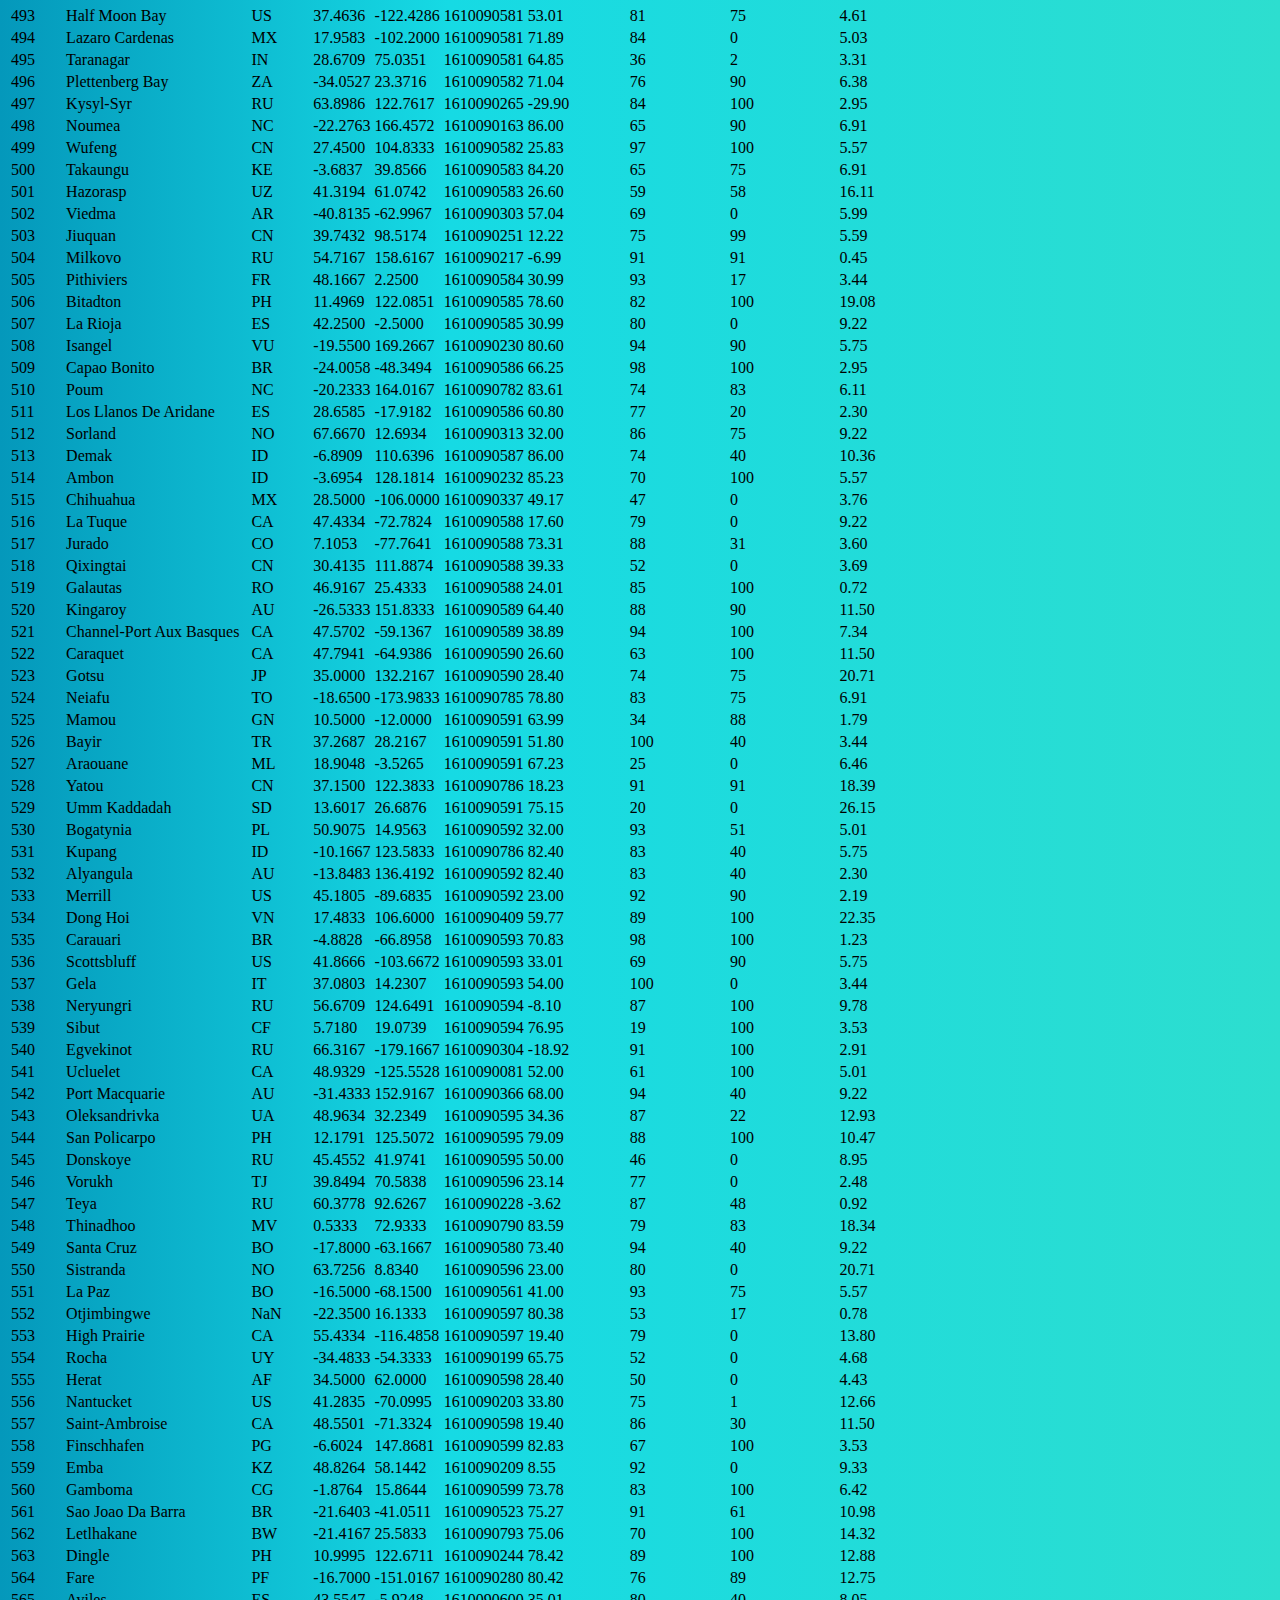
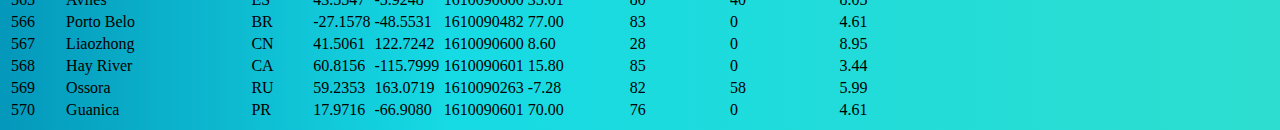
<file: wp_weather_data.html>
<!DOCTYPE html>
<html lang="en">

<head>
    <meta charset="UTF-8">
    <title>Weather Data</title>
    <link rel="stylesheet" href="https://cdn.jsdelivr.net/npm/bootstrap@4.5.3/dist/css/bootstrap.min.css" integrity="sha384-TX8t27EcRE3e/ihU7zmQxVncDAy5uIKz4rEkgIXeMed4M0jlfIDPvg6uqKI2xXr2" crossorigin="anonymous">
    <link rel="preconnect" href="https://fonts.gstatic.com">
    <link href="https://fonts.googleapis.com/css2?family=Abril+Fatface&display=swap" rel="stylesheet">
    <link rel="stylesheet" href="css/styles.css">
</head>


<body class="grad">

    <nav class="navbar navbar-expand-lg navbar-dark" style="background-color: darkslategrey;">
        <a class="navbar-brand" href="index.html"><h1><svg xmlns="http://www.w3.org/2000/svg" width="25" height="25" fill="currentColor" class="bi bi-brightness-alt-high" viewBox="0 0 16 16">
            <path d="M8 3a.5.5 0 0 1 .5.5v2a.5.5 0 0 1-1 0v-2A.5.5 0 0 1 8 3zm8 8a.5.5 0 0 1-.5.5h-2a.5.5 0 0 1 0-1h2a.5.5 0 0 1 .5.5zm-13.5.5a.5.5 0 0 0 0-1h-2a.5.5 0 0 0 0 1h2zm11.157-6.157a.5.5 0 0 1 0 .707l-1.414 1.414a.5.5 0 1 1-.707-.707l1.414-1.414a.5.5 0 0 1 .707 0zm-9.9 2.121a.5.5 0 0 0 .707-.707L3.05 5.343a.5.5 0 1 0-.707.707l1.414 1.414zM8 7a4 4 0 0 0-4 4 .5.5 0 0 0 .5.5h7a.5.5 0 0 0 .5-.5 4 4 0 0 0-4-4zm0 1a3 3 0 0 1 2.959 2.5H5.04A3 3 0 0 1 8 8z"/>
          </svg>  WeatherPy</h1>
        </a>
        <button class="navbar-toggler" type="button" data-toggle="collapse" data-target="#navbarNavDropdown" aria-controls="navbarNavDropdown" aria-expanded="false" aria-label="Toggle navigation">
          <span class="navbar-toggler-icon"></span>
        </button>
        <div class="collapse navbar-collapse justify-content-end" id="navbarNavDropdown">
          <ul class="navbar-nav">
            <li class="nav-item dropdown">
                <a class="nav-link dropdown-toggle" href="#" id="navbarDropdownMenuLink" role="button" data-toggle="dropdown" aria-haspopup="true" aria-expanded="false">
                  Plots
                </a>
                <div class="dropdown-menu" aria-labelledby="navbarDropdownMenuLink">
                  <a class="dropdown-item" href="wp_latvstemp.html">Lat vs. Max Temp</a>
                  <a class="dropdown-item" href="wp_latvshum.html">Lat vs. Humidity</a>
                  <a class="dropdown-item" href="wp_latvscloud.html">Lat vs. Cloudiness</a>
                  <a class="dropdown-item" href="wp_latvswind.html">Lat vs. Wind Speed</a>                
                </div>
            </li>
            <li class="nav-item">
              <a class="nav-link" href="wp_chart_comparison.html">Comparison</a>
            </li>
            <li class="nav-item">
              <a class="nav-link" href="wp_weather_data.html">Data</a>
            </li>            
          </ul>
        </div>
    </nav>

    <div class="container">
        <br>
        <h1 class="text-sm-left">Weather Data</h1>
        <p>
            This table contains all the data we used for our plots and analysis.
        </p>
        <hr>
        <div class="scrollme">
            <table class="table table-light table-striped table-bordered table-hover">
                <thead class="thead-dark">
                  <tr style="text-align: right;">
                    <th>City ID</th>
                    <th>City</th>
                    <th>Country</th>
                    <th>Lat</th>
                    <th>Lng</th>
                    <th>Date</th>
                    <th>Max Temp (F)</th>
                    <th>Humidity (%)</th>
                    <th>Cloudiness (%)</th>
                    <th>Wind Speed (mph)</th>
                  </tr>
                </thead>
                <tbody>
                  <tr>
                    <td>0</td>
                    <td>Hilo</td>
                    <td>US</td>
                    <td>19.7297</td>
                    <td>-155.0900</td>
                    <td>1610090621</td>
                    <td>69.80</td>
                    <td>78</td>
                    <td>1</td>
                    <td>6.91</td>
                  </tr>
                  <tr>
                    <td>1</td>
                    <td>Mareeba</td>
                    <td>AU</td>
                    <td>-17.0000</td>
                    <td>145.4333</td>
                    <td>1610090246</td>
                    <td>86.00</td>
                    <td>79</td>
                    <td>75</td>
                    <td>4.61</td>
                  </tr>
                  <tr>
                    <td>2</td>
                    <td>Cabo San Lucas</td>
                    <td>MX</td>
                    <td>22.8909</td>
                    <td>-109.9124</td>
                    <td>1610090457</td>
                    <td>61.00</td>
                    <td>68</td>
                    <td>0</td>
                    <td>1.01</td>
                  </tr>
                  <tr>
                    <td>3</td>
                    <td>Saskylakh</td>
                    <td>RU</td>
                    <td>71.9167</td>
                    <td>114.0833</td>
                    <td>1610090151</td>
                    <td>-25.15</td>
                    <td>85</td>
                    <td>99</td>
                    <td>6.76</td>
                  </tr>
                  <tr>
                    <td>4</td>
                    <td>Cross Lanes</td>
                    <td>US</td>
                    <td>38.4204</td>
                    <td>-81.7907</td>
                    <td>1610090458</td>
                    <td>35.01</td>
                    <td>80</td>
                    <td>90</td>
                    <td>6.91</td>
                  </tr>
                  <tr>
                    <td>5</td>
                    <td>East London</td>
                    <td>ZA</td>
                    <td>-33.0153</td>
                    <td>27.9116</td>
                    <td>1610090190</td>
                    <td>73.40</td>
                    <td>78</td>
                    <td>20</td>
                    <td>17.27</td>
                  </tr>
                  <tr>
                    <td>6</td>
                    <td>Hobart</td>
                    <td>AU</td>
                    <td>-42.8794</td>
                    <td>147.3294</td>
                    <td>1610089986</td>
                    <td>69.01</td>
                    <td>63</td>
                    <td>20</td>
                    <td>17.27</td>
                  </tr>
                  <tr>
                    <td>7</td>
                    <td>Gasa</td>
                    <td>PS</td>
                    <td>31.5000</td>
                    <td>34.4667</td>
                    <td>1610090458</td>
                    <td>66.99</td>
                    <td>35</td>
                    <td>0</td>
                    <td>1.99</td>
                  </tr>
                  <tr>
                    <td>8</td>
                    <td>Cape Town</td>
                    <td>ZA</td>
                    <td>-33.9258</td>
                    <td>18.4232</td>
                    <td>1610090281</td>
                    <td>75.00</td>
                    <td>53</td>
                    <td>0</td>
                    <td>18.41</td>
                  </tr>
                  <tr>
                    <td>9</td>
                    <td>Awjilah</td>
                    <td>LY</td>
                    <td>29.1081</td>
                    <td>21.2869</td>
                    <td>1610090459</td>
                    <td>61.61</td>
                    <td>48</td>
                    <td>14</td>
                    <td>1.86</td>
                  </tr>
                  <tr>
                    <td>10</td>
                    <td>Saint-Philippe</td>
                    <td>RE</td>
                    <td>-21.3585</td>
                    <td>55.7679</td>
                    <td>1610090078</td>
                    <td>84.20</td>
                    <td>58</td>
                    <td>0</td>
                    <td>27.63</td>
                  </tr>
                  <tr>
                    <td>11</td>
                    <td>Zeerust</td>
                    <td>ZA</td>
                    <td>-25.5369</td>
                    <td>26.0751</td>
                    <td>1610090459</td>
                    <td>73.40</td>
                    <td>73</td>
                    <td>75</td>
                    <td>10.36</td>
                  </tr>
                  <tr>
                    <td>12</td>
                    <td>Dikson</td>
                    <td>RU</td>
                    <td>73.5069</td>
                    <td>80.5464</td>
                    <td>1610090075</td>
                    <td>-2.58</td>
                    <td>92</td>
                    <td>100</td>
                    <td>15.37</td>
                  </tr>
                  <tr>
                    <td>13</td>
                    <td>Provideniya</td>
                    <td>RU</td>
                    <td>64.3833</td>
                    <td>-173.3000</td>
                    <td>1610090089</td>
                    <td>-8.19</td>
                    <td>82</td>
                    <td>0</td>
                    <td>4.14</td>
                  </tr>
                  <tr>
                    <td>14</td>
                    <td>Saint-Augustin</td>
                    <td>CA</td>
                    <td>51.2260</td>
                    <td>-58.6502</td>
                    <td>1610090193</td>
                    <td>41.25</td>
                    <td>86</td>
                    <td>100</td>
                    <td>21.63</td>
                  </tr>
                  <tr>
                    <td>15</td>
                    <td>Marquette</td>
                    <td>US</td>
                    <td>46.5333</td>
                    <td>-87.6335</td>
                    <td>1610090460</td>
                    <td>28.99</td>
                    <td>82</td>
                    <td>100</td>
                    <td>4.03</td>
                  </tr>
                  <tr>
                    <td>16</td>
                    <td>Tuktoyaktuk</td>
                    <td>CA</td>
                    <td>69.4541</td>
                    <td>-133.0374</td>
                    <td>1610090119</td>
                    <td>-7.60</td>
                    <td>77</td>
                    <td>1</td>
                    <td>6.91</td>
                  </tr>
                  <tr>
                    <td>17</td>
                    <td>Butaritari</td>
                    <td>KI</td>
                    <td>3.0707</td>
                    <td>172.7902</td>
                    <td>1610090669</td>
                    <td>81.16</td>
                    <td>83</td>
                    <td>23</td>
                    <td>20.04</td>
                  </tr>
                  <tr>
                    <td>18</td>
                    <td>Nikolskoye</td>
                    <td>RU</td>
                    <td>59.7035</td>
                    <td>30.7861</td>
                    <td>1610090085</td>
                    <td>24.80</td>
                    <td>86</td>
                    <td>75</td>
                    <td>6.71</td>
                  </tr>
                  <tr>
                    <td>19</td>
                    <td>Baiao</td>
                    <td>BR</td>
                    <td>-2.7906</td>
                    <td>-49.6717</td>
                    <td>1610090461</td>
                    <td>72.57</td>
                    <td>98</td>
                    <td>95</td>
                    <td>0.56</td>
                  </tr>
                  <tr>
                    <td>20</td>
                    <td>Jamestown</td>
                    <td>US</td>
                    <td>42.0970</td>
                    <td>-79.2353</td>
                    <td>1610090648</td>
                    <td>25.00</td>
                    <td>93</td>
                    <td>90</td>
                    <td>4.61</td>
                  </tr>
                  <tr>
                    <td>21</td>
                    <td>Tahoua</td>
                    <td>NE</td>
                    <td>14.8888</td>
                    <td>5.2692</td>
                    <td>1610090461</td>
                    <td>71.60</td>
                    <td>17</td>
                    <td>0</td>
                    <td>6.91</td>
                  </tr>
                  <tr>
                    <td>22</td>
                    <td>Tuy Hoa</td>
                    <td>VN</td>
                    <td>13.0833</td>
                    <td>109.3000</td>
                    <td>1610090461</td>
                    <td>74.30</td>
                    <td>86</td>
                    <td>95</td>
                    <td>17.18</td>
                  </tr>
                  <tr>
                    <td>23</td>
                    <td>Ostrovnoy</td>
                    <td>RU</td>
                    <td>68.0531</td>
                    <td>39.5131</td>
                    <td>1610090092</td>
                    <td>8.29</td>
                    <td>94</td>
                    <td>5</td>
                    <td>7.74</td>
                  </tr>
                  <tr>
                    <td>24</td>
                    <td>Colon</td>
                    <td>PA</td>
                    <td>9.3592</td>
                    <td>-79.9014</td>
                    <td>1610090462</td>
                    <td>77.00</td>
                    <td>81</td>
                    <td>80</td>
                    <td>8.01</td>
                  </tr>
                  <tr>
                    <td>25</td>
                    <td>Bakchar</td>
                    <td>RU</td>
                    <td>57.0186</td>
                    <td>82.0711</td>
                    <td>1610090462</td>
                    <td>-4.86</td>
                    <td>89</td>
                    <td>100</td>
                    <td>3.20</td>
                  </tr>
                  <tr>
                    <td>26</td>
                    <td>Ayan</td>
                    <td>RU</td>
                    <td>56.4500</td>
                    <td>138.1667</td>
                    <td>1610090194</td>
                    <td>-14.85</td>
                    <td>75</td>
                    <td>96</td>
                    <td>6.93</td>
                  </tr>
                  <tr>
                    <td>27</td>
                    <td>Upernavik</td>
                    <td>GL</td>
                    <td>72.7868</td>
                    <td>-56.1549</td>
                    <td>1610090086</td>
                    <td>-3.77</td>
                    <td>91</td>
                    <td>12</td>
                    <td>9.17</td>
                  </tr>
                  <tr>
                    <td>28</td>
                    <td>Santiago</td>
                    <td>CL</td>
                    <td>-33.4569</td>
                    <td>-70.6483</td>
                    <td>1610090347</td>
                    <td>68.00</td>
                    <td>63</td>
                    <td>0</td>
                    <td>6.91</td>
                  </tr>
                  <tr>
                    <td>29</td>
                    <td>Terrace</td>
                    <td>CA</td>
                    <td>54.5163</td>
                    <td>-128.6035</td>
                    <td>1610090249</td>
                    <td>35.60</td>
                    <td>80</td>
                    <td>75</td>
                    <td>19.57</td>
                  </tr>
                  <tr>
                    <td>30</td>
                    <td>Freeport</td>
                    <td>US</td>
                    <td>40.6576</td>
                    <td>-73.5832</td>
                    <td>1610090464</td>
                    <td>30.99</td>
                    <td>64</td>
                    <td>1</td>
                    <td>10.36</td>
                  </tr>
                  <tr>
                    <td>31</td>
                    <td>Chernyshevskiy</td>
                    <td>RU</td>
                    <td>63.0128</td>
                    <td>112.4714</td>
                    <td>1610090464</td>
                    <td>4.19</td>
                    <td>94</td>
                    <td>100</td>
                    <td>9.57</td>
                  </tr>
                  <tr>
                    <td>32</td>
                    <td>Albany</td>
                    <td>US</td>
                    <td>42.6001</td>
                    <td>-73.9662</td>
                    <td>1610090386</td>
                    <td>25.00</td>
                    <td>77</td>
                    <td>11</td>
                    <td>5.99</td>
                  </tr>
                  <tr>
                    <td>33</td>
                    <td>Asfi</td>
                    <td>MA</td>
                    <td>32.2994</td>
                    <td>-9.2372</td>
                    <td>1610090132</td>
                    <td>62.37</td>
                    <td>87</td>
                    <td>100</td>
                    <td>21.59</td>
                  </tr>
                  <tr>
                    <td>34</td>
                    <td>Vaini</td>
                    <td>TO</td>
                    <td>-21.2000</td>
                    <td>-175.2000</td>
                    <td>1610090673</td>
                    <td>78.80</td>
                    <td>94</td>
                    <td>75</td>
                    <td>3.44</td>
                  </tr>
                  <tr>
                    <td>35</td>
                    <td>Katsuura</td>
                    <td>JP</td>
                    <td>35.1333</td>
                    <td>140.3000</td>
                    <td>1610090673</td>
                    <td>46.99</td>
                    <td>28</td>
                    <td>50</td>
                    <td>8.01</td>
                  </tr>
                  <tr>
                    <td>36</td>
                    <td>Saint Anthony</td>
                    <td>US</td>
                    <td>45.0205</td>
                    <td>-93.2180</td>
                    <td>1610090229</td>
                    <td>21.00</td>
                    <td>93</td>
                    <td>90</td>
                    <td>1.70</td>
                  </tr>
                  <tr>
                    <td>37</td>
                    <td>Barrow</td>
                    <td>US</td>
                    <td>71.2906</td>
                    <td>-156.7887</td>
                    <td>1610090089</td>
                    <td>-7.60</td>
                    <td>77</td>
                    <td>90</td>
                    <td>2.77</td>
                  </tr>
                  <tr>
                    <td>38</td>
                    <td>Briancon</td>
                    <td>FR</td>
                    <td>44.9000</td>
                    <td>6.6500</td>
                    <td>1610090465</td>
                    <td>23.00</td>
                    <td>64</td>
                    <td>0</td>
                    <td>2.73</td>
                  </tr>
                  <tr>
                    <td>39</td>
                    <td>Salekhard</td>
                    <td>RU</td>
                    <td>66.5300</td>
                    <td>66.6019</td>
                    <td>1610090465</td>
                    <td>-17.46</td>
                    <td>87</td>
                    <td>86</td>
                    <td>10.16</td>
                  </tr>
                  <tr>
                    <td>40</td>
                    <td>Touros</td>
                    <td>BR</td>
                    <td>-5.1989</td>
                    <td>-35.4608</td>
                    <td>1610090177</td>
                    <td>77.00</td>
                    <td>83</td>
                    <td>20</td>
                    <td>5.75</td>
                  </tr>
                  <tr>
                    <td>41</td>
                    <td>Alta Floresta</td>
                    <td>BR</td>
                    <td>-9.8756</td>
                    <td>-56.0861</td>
                    <td>1610090466</td>
                    <td>72.30</td>
                    <td>85</td>
                    <td>100</td>
                    <td>1.12</td>
                  </tr>
                  <tr>
                    <td>42</td>
                    <td>Petropavlovsk-Kamchatskiy</td>
                    <td>RU</td>
                    <td>53.0452</td>
                    <td>158.6483</td>
                    <td>1610090466</td>
                    <td>1.40</td>
                    <td>71</td>
                    <td>40</td>
                    <td>6.71</td>
                  </tr>
                  <tr>
                    <td>43</td>
                    <td>Longyearbyen</td>
                    <td>SJ</td>
                    <td>78.2186</td>
                    <td>15.6401</td>
                    <td>1610090511</td>
                    <td>37.40</td>
                    <td>56</td>
                    <td>40</td>
                    <td>12.66</td>
                  </tr>
                  <tr>
                    <td>44</td>
                    <td>Aschersleben</td>
                    <td>DE</td>
                    <td>51.7500</td>
                    <td>11.4667</td>
                    <td>1610090466</td>
                    <td>35.01</td>
                    <td>88</td>
                    <td>81</td>
                    <td>1.01</td>
                  </tr>
                  <tr>
                    <td>45</td>
                    <td>Hermanus</td>
                    <td>ZA</td>
                    <td>-34.4187</td>
                    <td>19.2345</td>
                    <td>1610090076</td>
                    <td>72.00</td>
                    <td>68</td>
                    <td>100</td>
                    <td>3.00</td>
                  </tr>
                  <tr>
                    <td>46</td>
                    <td>Mataura</td>
                    <td>NZ</td>
                    <td>-46.1927</td>
                    <td>168.8643</td>
                    <td>1610090078</td>
                    <td>57.99</td>
                    <td>71</td>
                    <td>54</td>
                    <td>11.01</td>
                  </tr>
                  <tr>
                    <td>47</td>
                    <td>Arraial Do Cabo</td>
                    <td>BR</td>
                    <td>-22.9661</td>
                    <td>-42.0278</td>
                    <td>1610090467</td>
                    <td>75.43</td>
                    <td>92</td>
                    <td>2</td>
                    <td>9.69</td>
                  </tr>
                  <tr>
                    <td>48</td>
                    <td>Waingapu</td>
                    <td>ID</td>
                    <td>-9.6567</td>
                    <td>120.2641</td>
                    <td>1610090083</td>
                    <td>85.08</td>
                    <td>70</td>
                    <td>95</td>
                    <td>4.88</td>
                  </tr>
                  <tr>
                    <td>49</td>
                    <td>Sur</td>
                    <td>OM</td>
                    <td>22.5667</td>
                    <td>59.5289</td>
                    <td>1610090468</td>
                    <td>68.16</td>
                    <td>42</td>
                    <td>0</td>
                    <td>23.62</td>
                  </tr>
                  <tr>
                    <td>50</td>
                    <td>Bredasdorp</td>
                    <td>ZA</td>
                    <td>-34.5322</td>
                    <td>20.0403</td>
                    <td>1610090129</td>
                    <td>73.40</td>
                    <td>53</td>
                    <td>88</td>
                    <td>8.05</td>
                  </tr>
                  <tr>
                    <td>51</td>
                    <td>Verkhnevilyuysk</td>
                    <td>RU</td>
                    <td>63.4453</td>
                    <td>120.3167</td>
                    <td>1610090308</td>
                    <td>-7.04</td>
                    <td>91</td>
                    <td>100</td>
                    <td>0.29</td>
                  </tr>
                  <tr>
                    <td>52</td>
                    <td>Vinzili</td>
                    <td>RU</td>
                    <td>56.9594</td>
                    <td>65.7708</td>
                    <td>1610090468</td>
                    <td>1.40</td>
                    <td>71</td>
                    <td>0</td>
                    <td>11.18</td>
                  </tr>
                  <tr>
                    <td>53</td>
                    <td>Boende</td>
                    <td>CD</td>
                    <td>-0.2167</td>
                    <td>20.8667</td>
                    <td>1610090468</td>
                    <td>73.87</td>
                    <td>90</td>
                    <td>100</td>
                    <td>3.83</td>
                  </tr>
                  <tr>
                    <td>54</td>
                    <td>Atikokan</td>
                    <td>CA</td>
                    <td>48.7555</td>
                    <td>-91.6216</td>
                    <td>1610090469</td>
                    <td>16.02</td>
                    <td>97</td>
                    <td>33</td>
                    <td>3.53</td>
                  </tr>
                  <tr>
                    <td>55</td>
                    <td>Busselton</td>
                    <td>AU</td>
                    <td>-33.6500</td>
                    <td>115.3333</td>
                    <td>1610090677</td>
                    <td>100.99</td>
                    <td>16</td>
                    <td>0</td>
                    <td>5.99</td>
                  </tr>
                  <tr>
                    <td>56</td>
                    <td>Ushuaia</td>
                    <td>AR</td>
                    <td>-54.8000</td>
                    <td>-68.3000</td>
                    <td>1610090677</td>
                    <td>46.40</td>
                    <td>87</td>
                    <td>75</td>
                    <td>14.97</td>
                  </tr>
                  <tr>
                    <td>57</td>
                    <td>Atuona</td>
                    <td>PF</td>
                    <td>-9.8000</td>
                    <td>-139.0333</td>
                    <td>1610090678</td>
                    <td>77.31</td>
                    <td>76</td>
                    <td>2</td>
                    <td>13.47</td>
                  </tr>
                  <tr>
                    <td>58</td>
                    <td>Flinders</td>
                    <td>AU</td>
                    <td>-34.5833</td>
                    <td>150.8552</td>
                    <td>1610089916</td>
                    <td>72.00</td>
                    <td>65</td>
                    <td>54</td>
                    <td>1.99</td>
                  </tr>
                  <tr>
                    <td>59</td>
                    <td>Ribeira Grande</td>
                    <td>PT</td>
                    <td>38.5167</td>
                    <td>-28.7000</td>
                    <td>1610090470</td>
                    <td>53.60</td>
                    <td>71</td>
                    <td>20</td>
                    <td>6.91</td>
                  </tr>
                  <tr>
                    <td>60</td>
                    <td>Ancud</td>
                    <td>CL</td>
                    <td>-41.8697</td>
                    <td>-73.8203</td>
                    <td>1610090119</td>
                    <td>48.00</td>
                    <td>87</td>
                    <td>75</td>
                    <td>3.44</td>
                  </tr>
                  <tr>
                    <td>61</td>
                    <td>Batagay-Alyta</td>
                    <td>RU</td>
                    <td>67.8006</td>
                    <td>130.4114</td>
                    <td>1610090470</td>
                    <td>-11.24</td>
                    <td>89</td>
                    <td>100</td>
                    <td>1.23</td>
                  </tr>
                  <tr>
                    <td>62</td>
                    <td>San Cristobal</td>
                    <td>VE</td>
                    <td>7.7669</td>
                    <td>-72.2250</td>
                    <td>1610090471</td>
                    <td>64.04</td>
                    <td>83</td>
                    <td>88</td>
                    <td>1.45</td>
                  </tr>
                  <tr>
                    <td>63</td>
                    <td>Ponta Do Sol</td>
                    <td>PT</td>
                    <td>32.6667</td>
                    <td>-17.1000</td>
                    <td>1610090471</td>
                    <td>50.00</td>
                    <td>76</td>
                    <td>88</td>
                    <td>5.01</td>
                  </tr>
                  <tr>
                    <td>64</td>
                    <td>San Patricio</td>
                    <td>US</td>
                    <td>28.0170</td>
                    <td>-97.5169</td>
                    <td>1610090471</td>
                    <td>50.00</td>
                    <td>76</td>
                    <td>1</td>
                    <td>10.36</td>
                  </tr>
                  <tr>
                    <td>65</td>
                    <td>Rikitea</td>
                    <td>PF</td>
                    <td>-23.1203</td>
                    <td>-134.9692</td>
                    <td>1610090680</td>
                    <td>78.33</td>
                    <td>70</td>
                    <td>97</td>
                    <td>0.69</td>
                  </tr>
                  <tr>
                    <td>66</td>
                    <td>Borogontsy</td>
                    <td>RU</td>
                    <td>62.6683</td>
                    <td>131.1683</td>
                    <td>1610090204</td>
                    <td>-46.91</td>
                    <td>76</td>
                    <td>58</td>
                    <td>4.16</td>
                  </tr>
                  <tr>
                    <td>67</td>
                    <td>Kruisfontein</td>
                    <td>ZA</td>
                    <td>-34.0033</td>
                    <td>24.7314</td>
                    <td>1610090680</td>
                    <td>78.01</td>
                    <td>68</td>
                    <td>49</td>
                    <td>8.99</td>
                  </tr>
                  <tr>
                    <td>68</td>
                    <td>Port Moresby</td>
                    <td>PG</td>
                    <td>-9.4431</td>
                    <td>147.1797</td>
                    <td>1610090472</td>
                    <td>87.80</td>
                    <td>74</td>
                    <td>40</td>
                    <td>16.11</td>
                  </tr>
                  <tr>
                    <td>69</td>
                    <td>Hithadhoo</td>
                    <td>MV</td>
                    <td>-0.6000</td>
                    <td>73.0833</td>
                    <td>1610090681</td>
                    <td>83.48</td>
                    <td>79</td>
                    <td>83</td>
                    <td>18.61</td>
                  </tr>
                  <tr>
                    <td>70</td>
                    <td>Geraldton</td>
                    <td>AU</td>
                    <td>-28.7667</td>
                    <td>114.6000</td>
                    <td>1610090168</td>
                    <td>96.80</td>
                    <td>20</td>
                    <td>93</td>
                    <td>13.80</td>
                  </tr>
                  <tr>
                    <td>71</td>
                    <td>Celestun</td>
                    <td>MX</td>
                    <td>20.8667</td>
                    <td>-90.4000</td>
                    <td>1610090473</td>
                    <td>69.98</td>
                    <td>77</td>
                    <td>1</td>
                    <td>12.73</td>
                  </tr>
                  <tr>
                    <td>72</td>
                    <td>Salinopolis</td>
                    <td>BR</td>
                    <td>-0.6136</td>
                    <td>-47.3561</td>
                    <td>1610090473</td>
                    <td>79.95</td>
                    <td>83</td>
                    <td>87</td>
                    <td>9.93</td>
                  </tr>
                  <tr>
                    <td>73</td>
                    <td>Piacabucu</td>
                    <td>BR</td>
                    <td>-10.4056</td>
                    <td>-36.4344</td>
                    <td>1610090473</td>
                    <td>76.23</td>
                    <td>84</td>
                    <td>73</td>
                    <td>6.46</td>
                  </tr>
                  <tr>
                    <td>74</td>
                    <td>Fujin</td>
                    <td>CN</td>
                    <td>47.2600</td>
                    <td>132.0322</td>
                    <td>1610090244</td>
                    <td>-9.83</td>
                    <td>83</td>
                    <td>100</td>
                    <td>9.06</td>
                  </tr>
                  <tr>
                    <td>75</td>
                    <td>Thompson</td>
                    <td>CA</td>
                    <td>55.7435</td>
                    <td>-97.8558</td>
                    <td>1610090463</td>
                    <td>14.00</td>
                    <td>100</td>
                    <td>1</td>
                    <td>6.91</td>
                  </tr>
                  <tr>
                    <td>76</td>
                    <td>Kodinsk</td>
                    <td>RU</td>
                    <td>58.6881</td>
                    <td>99.1844</td>
                    <td>1610090236</td>
                    <td>-1.26</td>
                    <td>85</td>
                    <td>0</td>
                    <td>6.55</td>
                  </tr>
                  <tr>
                    <td>77</td>
                    <td>Saint George</td>
                    <td>US</td>
                    <td>37.1041</td>
                    <td>-113.5841</td>
                    <td>1610090427</td>
                    <td>39.20</td>
                    <td>41</td>
                    <td>1</td>
                    <td>4.61</td>
                  </tr>
                  <tr>
                    <td>78</td>
                    <td>Port Hedland</td>
                    <td>AU</td>
                    <td>-20.3167</td>
                    <td>118.5667</td>
                    <td>1610090474</td>
                    <td>93.20</td>
                    <td>52</td>
                    <td>42</td>
                    <td>10.36</td>
                  </tr>
                  <tr>
                    <td>79</td>
                    <td>Ibra</td>
                    <td>OM</td>
                    <td>22.6906</td>
                    <td>58.5334</td>
                    <td>1610090316</td>
                    <td>65.88</td>
                    <td>39</td>
                    <td>0</td>
                    <td>15.35</td>
                  </tr>
                  <tr>
                    <td>80</td>
                    <td>Bluff</td>
                    <td>NZ</td>
                    <td>-46.6000</td>
                    <td>168.3333</td>
                    <td>1610090683</td>
                    <td>57.00</td>
                    <td>73</td>
                    <td>63</td>
                    <td>8.99</td>
                  </tr>
                  <tr>
                    <td>81</td>
                    <td>Richards Bay</td>
                    <td>ZA</td>
                    <td>-28.7830</td>
                    <td>32.0377</td>
                    <td>1610090361</td>
                    <td>81.36</td>
                    <td>61</td>
                    <td>0</td>
                    <td>8.93</td>
                  </tr>
                  <tr>
                    <td>82</td>
                    <td>Aquidauana</td>
                    <td>BR</td>
                    <td>-20.4711</td>
                    <td>-55.7872</td>
                    <td>1610090475</td>
                    <td>73.83</td>
                    <td>90</td>
                    <td>99</td>
                    <td>1.81</td>
                  </tr>
                  <tr>
                    <td>83</td>
                    <td>Westport</td>
                    <td>US</td>
                    <td>41.1415</td>
                    <td>-73.3579</td>
                    <td>1610090232</td>
                    <td>28.99</td>
                    <td>69</td>
                    <td>1</td>
                    <td>6.91</td>
                  </tr>
                  <tr>
                    <td>84</td>
                    <td>Hami</td>
                    <td>CN</td>
                    <td>42.8000</td>
                    <td>93.4500</td>
                    <td>1610090134</td>
                    <td>17.82</td>
                    <td>57</td>
                    <td>98</td>
                    <td>8.59</td>
                  </tr>
                  <tr>
                    <td>85</td>
                    <td>Mandalgovi</td>
                    <td>MN</td>
                    <td>45.7625</td>
                    <td>106.2708</td>
                    <td>1610090476</td>
                    <td>5.72</td>
                    <td>83</td>
                    <td>0</td>
                    <td>24.58</td>
                  </tr>
                  <tr>
                    <td>86</td>
                    <td>Punta Arenas</td>
                    <td>CL</td>
                    <td>-53.1500</td>
                    <td>-70.9167</td>
                    <td>1610090476</td>
                    <td>48.20</td>
                    <td>81</td>
                    <td>90</td>
                    <td>18.41</td>
                  </tr>
                  <tr>
                    <td>87</td>
                    <td>Castro</td>
                    <td>BR</td>
                    <td>-24.7911</td>
                    <td>-50.0119</td>
                    <td>1610090122</td>
                    <td>64.60</td>
                    <td>96</td>
                    <td>100</td>
                    <td>3.22</td>
                  </tr>
                  <tr>
                    <td>88</td>
                    <td>Pacific Grove</td>
                    <td>US</td>
                    <td>36.6177</td>
                    <td>-121.9166</td>
                    <td>1610090339</td>
                    <td>51.01</td>
                    <td>87</td>
                    <td>1</td>
                    <td>3.09</td>
                  </tr>
                  <tr>
                    <td>89</td>
                    <td>Alofi</td>
                    <td>NU</td>
                    <td>-19.0595</td>
                    <td>-169.9187</td>
                    <td>1610090144</td>
                    <td>78.80</td>
                    <td>89</td>
                    <td>93</td>
                    <td>4.61</td>
                  </tr>
                  <tr>
                    <td>90</td>
                    <td>Padang</td>
                    <td>ID</td>
                    <td>-0.9492</td>
                    <td>100.3543</td>
                    <td>1610090194</td>
                    <td>85.91</td>
                    <td>67</td>
                    <td>100</td>
                    <td>5.19</td>
                  </tr>
                  <tr>
                    <td>91</td>
                    <td>Cherskiy</td>
                    <td>RU</td>
                    <td>68.7500</td>
                    <td>161.3000</td>
                    <td>1610090144</td>
                    <td>-13.27</td>
                    <td>89</td>
                    <td>97</td>
                    <td>1.77</td>
                  </tr>
                  <tr>
                    <td>92</td>
                    <td>Fortuna</td>
                    <td>US</td>
                    <td>40.5982</td>
                    <td>-124.1573</td>
                    <td>1610090130</td>
                    <td>52.00</td>
                    <td>93</td>
                    <td>75</td>
                    <td>20.71</td>
                  </tr>
                  <tr>
                    <td>93</td>
                    <td>Minsk</td>
                    <td>BY</td>
                    <td>53.9000</td>
                    <td>27.5667</td>
                    <td>1610090380</td>
                    <td>28.40</td>
                    <td>93</td>
                    <td>75</td>
                    <td>8.95</td>
                  </tr>
                  <tr>
                    <td>94</td>
                    <td>Bethel</td>
                    <td>US</td>
                    <td>41.3712</td>
                    <td>-73.4140</td>
                    <td>1610090142</td>
                    <td>26.60</td>
                    <td>68</td>
                    <td>1</td>
                    <td>4.61</td>
                  </tr>
                  <tr>
                    <td>95</td>
                    <td>Ipameri</td>
                    <td>BR</td>
                    <td>-17.7219</td>
                    <td>-48.1597</td>
                    <td>1610090478</td>
                    <td>66.72</td>
                    <td>92</td>
                    <td>100</td>
                    <td>2.06</td>
                  </tr>
                  <tr>
                    <td>96</td>
                    <td>Iqaluit</td>
                    <td>CA</td>
                    <td>63.7506</td>
                    <td>-68.5145</td>
                    <td>1610090088</td>
                    <td>-20.20</td>
                    <td>69</td>
                    <td>40</td>
                    <td>2.30</td>
                  </tr>
                  <tr>
                    <td>97</td>
                    <td>Labuhan</td>
                    <td>ID</td>
                    <td>-6.8844</td>
                    <td>112.2051</td>
                    <td>1610090120</td>
                    <td>81.57</td>
                    <td>80</td>
                    <td>99</td>
                    <td>5.14</td>
                  </tr>
                  <tr>
                    <td>98</td>
                    <td>Bose</td>
                    <td>IT</td>
                    <td>45.4612</td>
                    <td>8.0137</td>
                    <td>1610090479</td>
                    <td>28.99</td>
                    <td>84</td>
                    <td>0</td>
                    <td>4.74</td>
                  </tr>
                  <tr>
                    <td>99</td>
                    <td>Dunda</td>
                    <td>TZ</td>
                    <td>-8.1167</td>
                    <td>34.2500</td>
                    <td>1610090479</td>
                    <td>76.60</td>
                    <td>75</td>
                    <td>80</td>
                    <td>1.79</td>
                  </tr>
                  <tr>
                    <td>100</td>
                    <td>Kapaa</td>
                    <td>US</td>
                    <td>22.0752</td>
                    <td>-159.3190</td>
                    <td>1610090687</td>
                    <td>69.80</td>
                    <td>88</td>
                    <td>1</td>
                    <td>5.75</td>
                  </tr>
                  <tr>
                    <td>101</td>
                    <td>Tezu</td>
                    <td>IN</td>
                    <td>27.9167</td>
                    <td>96.1667</td>
                    <td>1610090479</td>
                    <td>80.19</td>
                    <td>23</td>
                    <td>0</td>
                    <td>4.00</td>
                  </tr>
                  <tr>
                    <td>102</td>
                    <td>Necochea</td>
                    <td>AR</td>
                    <td>-38.5473</td>
                    <td>-58.7368</td>
                    <td>1610090688</td>
                    <td>61.00</td>
                    <td>85</td>
                    <td>53</td>
                    <td>15.95</td>
                  </tr>
                  <tr>
                    <td>103</td>
                    <td>Lichinga</td>
                    <td>MZ</td>
                    <td>-13.3128</td>
                    <td>35.2406</td>
                    <td>1610090480</td>
                    <td>75.20</td>
                    <td>78</td>
                    <td>75</td>
                    <td>10.36</td>
                  </tr>
                  <tr>
                    <td>104</td>
                    <td>Carnarvon</td>
                    <td>AU</td>
                    <td>-24.8667</td>
                    <td>113.6333</td>
                    <td>1610089984</td>
                    <td>93.20</td>
                    <td>49</td>
                    <td>36</td>
                    <td>19.57</td>
                  </tr>
                  <tr>
                    <td>105</td>
                    <td>Cidreira</td>
                    <td>BR</td>
                    <td>-30.1811</td>
                    <td>-50.2056</td>
                    <td>1610090137</td>
                    <td>72.68</td>
                    <td>86</td>
                    <td>4</td>
                    <td>7.67</td>
                  </tr>
                  <tr>
                    <td>106</td>
                    <td>Talnakh</td>
                    <td>RU</td>
                    <td>69.4865</td>
                    <td>88.3972</td>
                    <td>1610090135</td>
                    <td>-11.27</td>
                    <td>88</td>
                    <td>100</td>
                    <td>14.92</td>
                  </tr>
                  <tr>
                    <td>107</td>
                    <td>Matagami</td>
                    <td>CA</td>
                    <td>49.7502</td>
                    <td>-77.6328</td>
                    <td>1610090481</td>
                    <td>-0.40</td>
                    <td>92</td>
                    <td>90</td>
                    <td>5.75</td>
                  </tr>
                  <tr>
                    <td>108</td>
                    <td>Souillac</td>
                    <td>MU</td>
                    <td>-20.5167</td>
                    <td>57.5167</td>
                    <td>1610090140</td>
                    <td>82.40</td>
                    <td>69</td>
                    <td>75</td>
                    <td>13.80</td>
                  </tr>
                  <tr>
                    <td>109</td>
                    <td>Mar Del Plata</td>
                    <td>AR</td>
                    <td>-38.0023</td>
                    <td>-57.5575</td>
                    <td>1610090481</td>
                    <td>62.60</td>
                    <td>88</td>
                    <td>90</td>
                    <td>3.44</td>
                  </tr>
                  <tr>
                    <td>110</td>
                    <td>Port Alfred</td>
                    <td>ZA</td>
                    <td>-33.5906</td>
                    <td>26.8910</td>
                    <td>1610090481</td>
                    <td>75.00</td>
                    <td>84</td>
                    <td>54</td>
                    <td>10.00</td>
                  </tr>
                  <tr>
                    <td>111</td>
                    <td>Portland</td>
                    <td>US</td>
                    <td>45.5234</td>
                    <td>-122.6762</td>
                    <td>1610090285</td>
                    <td>48.99</td>
                    <td>66</td>
                    <td>75</td>
                    <td>23.02</td>
                  </tr>
                  <tr>
                    <td>112</td>
                    <td>Avesta</td>
                    <td>SE</td>
                    <td>60.1455</td>
                    <td>16.1679</td>
                    <td>1610090482</td>
                    <td>32.00</td>
                    <td>93</td>
                    <td>90</td>
                    <td>3.44</td>
                  </tr>
                  <tr>
                    <td>113</td>
                    <td>Victoria</td>
                    <td>HK</td>
                    <td>22.2855</td>
                    <td>114.1577</td>
                    <td>1610089886</td>
                    <td>50.00</td>
                    <td>40</td>
                    <td>100</td>
                    <td>1.99</td>
                  </tr>
                  <tr>
                    <td>114</td>
                    <td>Atbasar</td>
                    <td>KZ</td>
                    <td>51.8000</td>
                    <td>68.3333</td>
                    <td>1610090482</td>
                    <td>-14.85</td>
                    <td>87</td>
                    <td>66</td>
                    <td>4.47</td>
                  </tr>
                  <tr>
                    <td>115</td>
                    <td>Meadow Lake</td>
                    <td>US</td>
                    <td>34.8014</td>
                    <td>-106.5436</td>
                    <td>1610090482</td>
                    <td>37.40</td>
                    <td>28</td>
                    <td>20</td>
                    <td>3.44</td>
                  </tr>
                  <tr>
                    <td>116</td>
                    <td>Riyadh</td>
                    <td>SA</td>
                    <td>24.6877</td>
                    <td>46.7219</td>
                    <td>1610090242</td>
                    <td>53.60</td>
                    <td>76</td>
                    <td>75</td>
                    <td>8.05</td>
                  </tr>
                  <tr>
                    <td>117</td>
                    <td>Artyom</td>
                    <td>AZ</td>
                    <td>40.4723</td>
                    <td>50.3330</td>
                    <td>1610090483</td>
                    <td>44.60</td>
                    <td>65</td>
                    <td>0</td>
                    <td>29.93</td>
                  </tr>
                  <tr>
                    <td>118</td>
                    <td>New Norfolk</td>
                    <td>AU</td>
                    <td>-42.7826</td>
                    <td>147.0587</td>
                    <td>1610090483</td>
                    <td>73.99</td>
                    <td>44</td>
                    <td>72</td>
                    <td>1.99</td>
                  </tr>
                  <tr>
                    <td>119</td>
                    <td>Plastun</td>
                    <td>RU</td>
                    <td>44.7561</td>
                    <td>136.2939</td>
                    <td>1610090483</td>
                    <td>-4.13</td>
                    <td>76</td>
                    <td>100</td>
                    <td>14.67</td>
                  </tr>
                  <tr>
                    <td>120</td>
                    <td>Puerto Ayora</td>
                    <td>EC</td>
                    <td>-0.7393</td>
                    <td>-90.3518</td>
                    <td>1610090484</td>
                    <td>73.00</td>
                    <td>95</td>
                    <td>1</td>
                    <td>6.06</td>
                  </tr>
                  <tr>
                    <td>121</td>
                    <td>Ahipara</td>
                    <td>NZ</td>
                    <td>-35.1667</td>
                    <td>173.1667</td>
                    <td>1610090206</td>
                    <td>66.90</td>
                    <td>82</td>
                    <td>13</td>
                    <td>7.16</td>
                  </tr>
                  <tr>
                    <td>122</td>
                    <td>Panaci</td>
                    <td>RO</td>
                    <td>47.2667</td>
                    <td>25.3833</td>
                    <td>1610090484</td>
                    <td>24.01</td>
                    <td>85</td>
                    <td>100</td>
                    <td>1.74</td>
                  </tr>
                  <tr>
                    <td>123</td>
                    <td>Fallon</td>
                    <td>US</td>
                    <td>39.4735</td>
                    <td>-118.7774</td>
                    <td>1610090484</td>
                    <td>28.40</td>
                    <td>64</td>
                    <td>75</td>
                    <td>5.75</td>
                  </tr>
                  <tr>
                    <td>124</td>
                    <td>Atherton</td>
                    <td>GB</td>
                    <td>53.5237</td>
                    <td>-2.4935</td>
                    <td>1610090485</td>
                    <td>36.00</td>
                    <td>87</td>
                    <td>100</td>
                    <td>4.00</td>
                  </tr>
                  <tr>
                    <td>125</td>
                    <td>Khatanga</td>
                    <td>RU</td>
                    <td>71.9667</td>
                    <td>102.5000</td>
                    <td>1610090693</td>
                    <td>-1.28</td>
                    <td>93</td>
                    <td>100</td>
                    <td>8.03</td>
                  </tr>
                  <tr>
                    <td>126</td>
                    <td>Cayenne</td>
                    <td>GF</td>
                    <td>4.9333</td>
                    <td>-52.3333</td>
                    <td>1610090693</td>
                    <td>73.40</td>
                    <td>100</td>
                    <td>75</td>
                    <td>5.79</td>
                  </tr>
                  <tr>
                    <td>127</td>
                    <td>Tateyama</td>
                    <td>JP</td>
                    <td>34.9833</td>
                    <td>139.8667</td>
                    <td>1610090485</td>
                    <td>46.99</td>
                    <td>28</td>
                    <td>47</td>
                    <td>8.01</td>
                  </tr>
                  <tr>
                    <td>128</td>
                    <td>Leningradskiy</td>
                    <td>RU</td>
                    <td>69.3833</td>
                    <td>178.4167</td>
                    <td>1610090694</td>
                    <td>-15.74</td>
                    <td>83</td>
                    <td>38</td>
                    <td>6.22</td>
                  </tr>
                  <tr>
                    <td>129</td>
                    <td>College</td>
                    <td>US</td>
                    <td>64.8569</td>
                    <td>-147.8028</td>
                    <td>1610090179</td>
                    <td>-0.40</td>
                    <td>78</td>
                    <td>75</td>
                    <td>3.80</td>
                  </tr>
                  <tr>
                    <td>130</td>
                    <td>Valkeala</td>
                    <td>FI</td>
                    <td>60.9401</td>
                    <td>26.7979</td>
                    <td>1610090486</td>
                    <td>23.00</td>
                    <td>93</td>
                    <td>90</td>
                    <td>6.91</td>
                  </tr>
                  <tr>
                    <td>131</td>
                    <td>Baykit</td>
                    <td>RU</td>
                    <td>61.6700</td>
                    <td>96.3700</td>
                    <td>1610090279</td>
                    <td>-13.31</td>
                    <td>82</td>
                    <td>0</td>
                    <td>4.41</td>
                  </tr>
                  <tr>
                    <td>132</td>
                    <td>Horsham</td>
                    <td>GB</td>
                    <td>51.0640</td>
                    <td>-0.3272</td>
                    <td>1610090486</td>
                    <td>28.99</td>
                    <td>100</td>
                    <td>40</td>
                    <td>1.14</td>
                  </tr>
                  <tr>
                    <td>133</td>
                    <td>Sars</td>
                    <td>RU</td>
                    <td>56.5502</td>
                    <td>57.1366</td>
                    <td>1610090487</td>
                    <td>10.17</td>
                    <td>95</td>
                    <td>100</td>
                    <td>9.95</td>
                  </tr>
                  <tr>
                    <td>134</td>
                    <td>Bambous Virieux</td>
                    <td>MU</td>
                    <td>-20.3428</td>
                    <td>57.7575</td>
                    <td>1610090215</td>
                    <td>82.99</td>
                    <td>69</td>
                    <td>75</td>
                    <td>13.80</td>
                  </tr>
                  <tr>
                    <td>135</td>
                    <td>Pevek</td>
                    <td>RU</td>
                    <td>69.7008</td>
                    <td>170.3133</td>
                    <td>1610090123</td>
                    <td>-10.66</td>
                    <td>91</td>
                    <td>98</td>
                    <td>3.31</td>
                  </tr>
                  <tr>
                    <td>136</td>
                    <td>Port Elizabeth</td>
                    <td>ZA</td>
                    <td>-33.9180</td>
                    <td>25.5701</td>
                    <td>1610090488</td>
                    <td>75.20</td>
                    <td>78</td>
                    <td>75</td>
                    <td>20.71</td>
                  </tr>
                  <tr>
                    <td>137</td>
                    <td>Hambantota</td>
                    <td>LK</td>
                    <td>6.1241</td>
                    <td>81.1185</td>
                    <td>1610090214</td>
                    <td>84.20</td>
                    <td>84</td>
                    <td>75</td>
                    <td>6.91</td>
                  </tr>
                  <tr>
                    <td>138</td>
                    <td>Lata</td>
                    <td>PT</td>
                    <td>40.1629</td>
                    <td>-8.3327</td>
                    <td>1610090234</td>
                    <td>39.99</td>
                    <td>69</td>
                    <td>100</td>
                    <td>3.44</td>
                  </tr>
                  <tr>
                    <td>139</td>
                    <td>Georgetown</td>
                    <td>MY</td>
                    <td>5.4112</td>
                    <td>100.3354</td>
                    <td>1610090553</td>
                    <td>89.60</td>
                    <td>58</td>
                    <td>40</td>
                    <td>11.50</td>
                  </tr>
                  <tr>
                    <td>140</td>
                    <td>Antsohihy</td>
                    <td>MG</td>
                    <td>-14.8796</td>
                    <td>47.9875</td>
                    <td>1610090489</td>
                    <td>90.27</td>
                    <td>59</td>
                    <td>0</td>
                    <td>1.99</td>
                  </tr>
                  <tr>
                    <td>141</td>
                    <td>Qaanaaq</td>
                    <td>GL</td>
                    <td>77.4840</td>
                    <td>-69.3632</td>
                    <td>1610090697</td>
                    <td>-7.20</td>
                    <td>86</td>
                    <td>100</td>
                    <td>15.23</td>
                  </tr>
                  <tr>
                    <td>142</td>
                    <td>Muros</td>
                    <td>ES</td>
                    <td>42.7762</td>
                    <td>-9.0603</td>
                    <td>1610090489</td>
                    <td>36.00</td>
                    <td>80</td>
                    <td>0</td>
                    <td>1.99</td>
                  </tr>
                  <tr>
                    <td>143</td>
                    <td>Nanortalik</td>
                    <td>GL</td>
                    <td>60.1432</td>
                    <td>-45.2371</td>
                    <td>1610090118</td>
                    <td>36.54</td>
                    <td>95</td>
                    <td>100</td>
                    <td>1.97</td>
                  </tr>
                  <tr>
                    <td>144</td>
                    <td>Tazmalt</td>
                    <td>DZ</td>
                    <td>36.3868</td>
                    <td>4.3989</td>
                    <td>1610090489</td>
                    <td>53.15</td>
                    <td>69</td>
                    <td>100</td>
                    <td>6.49</td>
                  </tr>
                  <tr>
                    <td>145</td>
                    <td>Yellowknife</td>
                    <td>CA</td>
                    <td>62.4560</td>
                    <td>-114.3525</td>
                    <td>1610090698</td>
                    <td>-4.00</td>
                    <td>84</td>
                    <td>1</td>
                    <td>5.75</td>
                  </tr>
                  <tr>
                    <td>146</td>
                    <td>Tasiilaq</td>
                    <td>GL</td>
                    <td>65.6145</td>
                    <td>-37.6368</td>
                    <td>1610090122</td>
                    <td>14.00</td>
                    <td>67</td>
                    <td>0</td>
                    <td>35.68</td>
                  </tr>
                  <tr>
                    <td>147</td>
                    <td>Oudtshoorn</td>
                    <td>ZA</td>
                    <td>-33.5907</td>
                    <td>22.2014</td>
                    <td>1610090299</td>
                    <td>68.00</td>
                    <td>88</td>
                    <td>90</td>
                    <td>6.91</td>
                  </tr>
                  <tr>
                    <td>148</td>
                    <td>Gunjur</td>
                    <td>GM</td>
                    <td>13.2019</td>
                    <td>-16.7339</td>
                    <td>1610090490</td>
                    <td>62.60</td>
                    <td>94</td>
                    <td>0</td>
                    <td>13.18</td>
                  </tr>
                  <tr>
                    <td>149</td>
                    <td>Chokurdakh</td>
                    <td>RU</td>
                    <td>70.6333</td>
                    <td>147.9167</td>
                    <td>1610090133</td>
                    <td>-11.67</td>
                    <td>90</td>
                    <td>100</td>
                    <td>5.97</td>
                  </tr>
                  <tr>
                    <td>150</td>
                    <td>Bazarnyye Mataki</td>
                    <td>RU</td>
                    <td>54.8833</td>
                    <td>49.9333</td>
                    <td>1610090491</td>
                    <td>19.63</td>
                    <td>97</td>
                    <td>100</td>
                    <td>12.44</td>
                  </tr>
                  <tr>
                    <td>151</td>
                    <td>Chuy</td>
                    <td>UY</td>
                    <td>-33.6971</td>
                    <td>-53.4616</td>
                    <td>1610090699</td>
                    <td>65.03</td>
                    <td>87</td>
                    <td>0</td>
                    <td>6.15</td>
                  </tr>
                  <tr>
                    <td>152</td>
                    <td>Zhuanghe</td>
                    <td>CN</td>
                    <td>39.7008</td>
                    <td>122.9911</td>
                    <td>1610090491</td>
                    <td>8.42</td>
                    <td>71</td>
                    <td>0</td>
                    <td>13.80</td>
                  </tr>
                  <tr>
                    <td>153</td>
                    <td>Nizhniy Kuranakh</td>
                    <td>RU</td>
                    <td>58.8353</td>
                    <td>125.4869</td>
                    <td>1610090491</td>
                    <td>-3.37</td>
                    <td>89</td>
                    <td>100</td>
                    <td>8.75</td>
                  </tr>
                  <tr>
                    <td>154</td>
                    <td>Teguldet</td>
                    <td>RU</td>
                    <td>57.3064</td>
                    <td>88.1667</td>
                    <td>1610090241</td>
                    <td>-6.03</td>
                    <td>84</td>
                    <td>100</td>
                    <td>5.39</td>
                  </tr>
                  <tr>
                    <td>155</td>
                    <td>Nuuk</td>
                    <td>GL</td>
                    <td>64.1835</td>
                    <td>-51.7216</td>
                    <td>1610090434</td>
                    <td>17.60</td>
                    <td>73</td>
                    <td>20</td>
                    <td>19.57</td>
                  </tr>
                  <tr>
                    <td>156</td>
                    <td>Ha Tinh</td>
                    <td>VN</td>
                    <td>18.3333</td>
                    <td>105.9000</td>
                    <td>1610090492</td>
                    <td>54.05</td>
                    <td>76</td>
                    <td>86</td>
                    <td>13.09</td>
                  </tr>
                  <tr>
                    <td>157</td>
                    <td>Olafsvik</td>
                    <td>IS</td>
                    <td>64.8945</td>
                    <td>-23.7142</td>
                    <td>1610090232</td>
                    <td>41.63</td>
                    <td>93</td>
                    <td>100</td>
                    <td>24.23</td>
                  </tr>
                  <tr>
                    <td>158</td>
                    <td>Antanifotsy</td>
                    <td>MG</td>
                    <td>-19.6500</td>
                    <td>47.3167</td>
                    <td>1610090493</td>
                    <td>78.17</td>
                    <td>48</td>
                    <td>0</td>
                    <td>3.02</td>
                  </tr>
                  <tr>
                    <td>159</td>
                    <td>Moose Factory</td>
                    <td>CA</td>
                    <td>51.2585</td>
                    <td>-80.6094</td>
                    <td>1610090493</td>
                    <td>-0.40</td>
                    <td>84</td>
                    <td>1</td>
                    <td>4.61</td>
                  </tr>
                  <tr>
                    <td>160</td>
                    <td>Keti Bandar</td>
                    <td>PK</td>
                    <td>24.1447</td>
                    <td>67.4497</td>
                    <td>1610090493</td>
                    <td>72.01</td>
                    <td>23</td>
                    <td>0</td>
                    <td>14.32</td>
                  </tr>
                  <tr>
                    <td>161</td>
                    <td>Sitka</td>
                    <td>US</td>
                    <td>57.0531</td>
                    <td>-135.3300</td>
                    <td>1610090701</td>
                    <td>46.40</td>
                    <td>66</td>
                    <td>90</td>
                    <td>13.80</td>
                  </tr>
                  <tr>
                    <td>162</td>
                    <td>Murygino</td>
                    <td>RU</td>
                    <td>58.7383</td>
                    <td>49.4582</td>
                    <td>1610090494</td>
                    <td>10.45</td>
                    <td>95</td>
                    <td>100</td>
                    <td>5.41</td>
                  </tr>
                  <tr>
                    <td>163</td>
                    <td>Clyde River</td>
                    <td>CA</td>
                    <td>70.4692</td>
                    <td>-68.5914</td>
                    <td>1610090494</td>
                    <td>1.40</td>
                    <td>66</td>
                    <td>75</td>
                    <td>9.22</td>
                  </tr>
                  <tr>
                    <td>164</td>
                    <td>Kendari</td>
                    <td>ID</td>
                    <td>-3.9450</td>
                    <td>122.4989</td>
                    <td>1610090494</td>
                    <td>83.34</td>
                    <td>82</td>
                    <td>83</td>
                    <td>2.75</td>
                  </tr>
                  <tr>
                    <td>165</td>
                    <td>Lagoa</td>
                    <td>PT</td>
                    <td>39.0500</td>
                    <td>-27.9833</td>
                    <td>1610090702</td>
                    <td>55.92</td>
                    <td>71</td>
                    <td>0</td>
                    <td>15.61</td>
                  </tr>
                  <tr>
                    <td>166</td>
                    <td>Campbellsville</td>
                    <td>US</td>
                    <td>37.3434</td>
                    <td>-85.3419</td>
                    <td>1610090495</td>
                    <td>35.01</td>
                    <td>100</td>
                    <td>40</td>
                    <td>6.91</td>
                  </tr>
                  <tr>
                    <td>167</td>
                    <td>Codrington</td>
                    <td>AU</td>
                    <td>-38.2667</td>
                    <td>141.9667</td>
                    <td>1610090703</td>
                    <td>66.22</td>
                    <td>69</td>
                    <td>0</td>
                    <td>16.40</td>
                  </tr>
                  <tr>
                    <td>168</td>
                    <td>Narsaq</td>
                    <td>GL</td>
                    <td>60.9167</td>
                    <td>-46.0500</td>
                    <td>1610090136</td>
                    <td>35.60</td>
                    <td>93</td>
                    <td>90</td>
                    <td>1.14</td>
                  </tr>
                  <tr>
                    <td>169</td>
                    <td>Ewa Beach</td>
                    <td>US</td>
                    <td>21.3156</td>
                    <td>-158.0072</td>
                    <td>1610090495</td>
                    <td>75.20</td>
                    <td>83</td>
                    <td>1</td>
                    <td>4.41</td>
                  </tr>
                  <tr>
                    <td>170</td>
                    <td>Oktyabrskiy</td>
                    <td>RU</td>
                    <td>54.4815</td>
                    <td>53.4710</td>
                    <td>1610090496</td>
                    <td>15.75</td>
                    <td>95</td>
                    <td>100</td>
                    <td>12.08</td>
                  </tr>
                  <tr>
                    <td>171</td>
                    <td>Whitehaven</td>
                    <td>GB</td>
                    <td>54.5490</td>
                    <td>-3.5841</td>
                    <td>1610090496</td>
                    <td>30.00</td>
                    <td>95</td>
                    <td>100</td>
                    <td>4.00</td>
                  </tr>
                  <tr>
                    <td>172</td>
                    <td>De Haan</td>
                    <td>BE</td>
                    <td>51.2720</td>
                    <td>3.0429</td>
                    <td>1610090497</td>
                    <td>39.20</td>
                    <td>81</td>
                    <td>75</td>
                    <td>11.50</td>
                  </tr>
                  <tr>
                    <td>173</td>
                    <td>Yomou</td>
                    <td>GN</td>
                    <td>7.5603</td>
                    <td>-9.2653</td>
                    <td>1610090497</td>
                    <td>70.25</td>
                    <td>97</td>
                    <td>100</td>
                    <td>1.86</td>
                  </tr>
                  <tr>
                    <td>174</td>
                    <td>Kaitangata</td>
                    <td>NZ</td>
                    <td>-46.2817</td>
                    <td>169.8464</td>
                    <td>1610090127</td>
                    <td>57.00</td>
                    <td>63</td>
                    <td>64</td>
                    <td>8.01</td>
                  </tr>
                  <tr>
                    <td>175</td>
                    <td>Avarua</td>
                    <td>CK</td>
                    <td>-21.2078</td>
                    <td>-159.7750</td>
                    <td>1610090704</td>
                    <td>78.80</td>
                    <td>78</td>
                    <td>20</td>
                    <td>5.75</td>
                  </tr>
                  <tr>
                    <td>176</td>
                    <td>Karratha</td>
                    <td>AU</td>
                    <td>-20.7377</td>
                    <td>116.8463</td>
                    <td>1610090127</td>
                    <td>96.67</td>
                    <td>40</td>
                    <td>19</td>
                    <td>15.41</td>
                  </tr>
                  <tr>
                    <td>177</td>
                    <td>Laguna</td>
                    <td>US</td>
                    <td>38.4210</td>
                    <td>-121.4238</td>
                    <td>1610090244</td>
                    <td>42.01</td>
                    <td>93</td>
                    <td>1</td>
                    <td>3.44</td>
                  </tr>
                  <tr>
                    <td>178</td>
                    <td>Maridi</td>
                    <td>SS</td>
                    <td>4.9158</td>
                    <td>29.4742</td>
                    <td>1610090498</td>
                    <td>83.61</td>
                    <td>26</td>
                    <td>0</td>
                    <td>6.67</td>
                  </tr>
                  <tr>
                    <td>179</td>
                    <td>Torbay</td>
                    <td>CA</td>
                    <td>47.6666</td>
                    <td>-52.7314</td>
                    <td>1610090705</td>
                    <td>42.01</td>
                    <td>100</td>
                    <td>90</td>
                    <td>14.97</td>
                  </tr>
                  <tr>
                    <td>180</td>
                    <td>Sabang</td>
                    <td>ID</td>
                    <td>5.8933</td>
                    <td>95.3214</td>
                    <td>1610090249</td>
                    <td>83.05</td>
                    <td>75</td>
                    <td>0</td>
                    <td>22.66</td>
                  </tr>
                  <tr>
                    <td>181</td>
                    <td>Whitianga</td>
                    <td>NZ</td>
                    <td>-36.8333</td>
                    <td>175.7000</td>
                    <td>1610090499</td>
                    <td>72.00</td>
                    <td>74</td>
                    <td>0</td>
                    <td>5.01</td>
                  </tr>
                  <tr>
                    <td>182</td>
                    <td>Bagdarin</td>
                    <td>RU</td>
                    <td>54.4333</td>
                    <td>113.6000</td>
                    <td>1610090499</td>
                    <td>-3.51</td>
                    <td>82</td>
                    <td>100</td>
                    <td>5.19</td>
                  </tr>
                  <tr>
                    <td>183</td>
                    <td>Bandar-E Lengeh</td>
                    <td>IR</td>
                    <td>26.5579</td>
                    <td>54.8807</td>
                    <td>1610090500</td>
                    <td>66.20</td>
                    <td>30</td>
                    <td>0</td>
                    <td>13.80</td>
                  </tr>
                  <tr>
                    <td>184</td>
                    <td>Vila Velha</td>
                    <td>BR</td>
                    <td>-20.3297</td>
                    <td>-40.2925</td>
                    <td>1610090361</td>
                    <td>77.00</td>
                    <td>83</td>
                    <td>0</td>
                    <td>10.36</td>
                  </tr>
                  <tr>
                    <td>185</td>
                    <td>Parsabad</td>
                    <td>IR</td>
                    <td>39.6482</td>
                    <td>47.9174</td>
                    <td>1610090500</td>
                    <td>39.20</td>
                    <td>87</td>
                    <td>0</td>
                    <td>4.61</td>
                  </tr>
                  <tr>
                    <td>186</td>
                    <td>Newport</td>
                    <td>GB</td>
                    <td>51.5877</td>
                    <td>-2.9984</td>
                    <td>1610090501</td>
                    <td>36.00</td>
                    <td>97</td>
                    <td>100</td>
                    <td>5.97</td>
                  </tr>
                  <tr>
                    <td>187</td>
                    <td>Miyako</td>
                    <td>JP</td>
                    <td>39.6367</td>
                    <td>141.9525</td>
                    <td>1610090501</td>
                    <td>26.02</td>
                    <td>84</td>
                    <td>8</td>
                    <td>10.45</td>
                  </tr>
                  <tr>
                    <td>188</td>
                    <td>Port-Cartier</td>
                    <td>CA</td>
                    <td>50.0334</td>
                    <td>-66.8654</td>
                    <td>1610090193</td>
                    <td>21.20</td>
                    <td>73</td>
                    <td>100</td>
                    <td>13.80</td>
                  </tr>
                  <tr>
                    <td>189</td>
                    <td>Oliveira De Azemeis</td>
                    <td>PT</td>
                    <td>40.8410</td>
                    <td>-8.4756</td>
                    <td>1610090502</td>
                    <td>39.99</td>
                    <td>65</td>
                    <td>0</td>
                    <td>8.05</td>
                  </tr>
                  <tr>
                    <td>190</td>
                    <td>Savannah Bight</td>
                    <td>HN</td>
                    <td>16.4500</td>
                    <td>-85.8500</td>
                    <td>1610090502</td>
                    <td>75.99</td>
                    <td>89</td>
                    <td>100</td>
                    <td>7.14</td>
                  </tr>
                  <tr>
                    <td>191</td>
                    <td>Cravo Norte</td>
                    <td>CO</td>
                    <td>6.3017</td>
                    <td>-70.2041</td>
                    <td>1610090502</td>
                    <td>74.80</td>
                    <td>85</td>
                    <td>78</td>
                    <td>2.89</td>
                  </tr>
                  <tr>
                    <td>192</td>
                    <td>Bauchi</td>
                    <td>NG</td>
                    <td>10.5000</td>
                    <td>10.0000</td>
                    <td>1610090503</td>
                    <td>68.58</td>
                    <td>24</td>
                    <td>83</td>
                    <td>4.63</td>
                  </tr>
                  <tr>
                    <td>193</td>
                    <td>Ilulissat</td>
                    <td>GL</td>
                    <td>69.2167</td>
                    <td>-51.1000</td>
                    <td>1610090146</td>
                    <td>10.40</td>
                    <td>72</td>
                    <td>75</td>
                    <td>20.71</td>
                  </tr>
                  <tr>
                    <td>194</td>
                    <td>Witu</td>
                    <td>KE</td>
                    <td>-2.3889</td>
                    <td>40.4382</td>
                    <td>1610090503</td>
                    <td>84.20</td>
                    <td>65</td>
                    <td>20</td>
                    <td>5.68</td>
                  </tr>
                  <tr>
                    <td>195</td>
                    <td>Sarti</td>
                    <td>GR</td>
                    <td>40.1000</td>
                    <td>23.9833</td>
                    <td>1610090504</td>
                    <td>59.81</td>
                    <td>73</td>
                    <td>46</td>
                    <td>13.13</td>
                  </tr>
                  <tr>
                    <td>196</td>
                    <td>Wendo</td>
                    <td>ET</td>
                    <td>6.6000</td>
                    <td>38.4167</td>
                    <td>1610090504</td>
                    <td>70.48</td>
                    <td>38</td>
                    <td>67</td>
                    <td>3.36</td>
                  </tr>
                  <tr>
                    <td>197</td>
                    <td>Berkovica</td>
                    <td>BA</td>
                    <td>44.6156</td>
                    <td>18.4294</td>
                    <td>1610090504</td>
                    <td>35.60</td>
                    <td>100</td>
                    <td>90</td>
                    <td>1.14</td>
                  </tr>
                  <tr>
                    <td>198</td>
                    <td>Husavik</td>
                    <td>IS</td>
                    <td>66.0449</td>
                    <td>-17.3389</td>
                    <td>1610090151</td>
                    <td>42.80</td>
                    <td>70</td>
                    <td>90</td>
                    <td>14.97</td>
                  </tr>
                  <tr>
                    <td>199</td>
                    <td>Mahebourg</td>
                    <td>MU</td>
                    <td>-20.4081</td>
                    <td>57.7000</td>
                    <td>1610090710</td>
                    <td>82.40</td>
                    <td>69</td>
                    <td>75</td>
                    <td>13.80</td>
                  </tr>
                  <tr>
                    <td>200</td>
                    <td>Zhigansk</td>
                    <td>RU</td>
                    <td>66.7697</td>
                    <td>123.3711</td>
                    <td>1610090711</td>
                    <td>-33.36</td>
                    <td>83</td>
                    <td>100</td>
                    <td>10.56</td>
                  </tr>
                  <tr>
                    <td>201</td>
                    <td>Samarai</td>
                    <td>PG</td>
                    <td>-10.6167</td>
                    <td>150.6667</td>
                    <td>1610090291</td>
                    <td>84.13</td>
                    <td>72</td>
                    <td>100</td>
                    <td>6.44</td>
                  </tr>
                  <tr>
                    <td>202</td>
                    <td>Pecos</td>
                    <td>US</td>
                    <td>31.4229</td>
                    <td>-103.4932</td>
                    <td>1610090406</td>
                    <td>37.40</td>
                    <td>56</td>
                    <td>1</td>
                    <td>5.75</td>
                  </tr>
                  <tr>
                    <td>203</td>
                    <td>San Ciro De Acosta</td>
                    <td>MX</td>
                    <td>21.6333</td>
                    <td>-99.8167</td>
                    <td>1610090506</td>
                    <td>51.31</td>
                    <td>59</td>
                    <td>39</td>
                    <td>0.67</td>
                  </tr>
                  <tr>
                    <td>204</td>
                    <td>Kapoeta</td>
                    <td>SS</td>
                    <td>4.7717</td>
                    <td>33.5903</td>
                    <td>1610090506</td>
                    <td>89.06</td>
                    <td>24</td>
                    <td>35</td>
                    <td>10.07</td>
                  </tr>
                  <tr>
                    <td>205</td>
                    <td>Yaan</td>
                    <td>NG</td>
                    <td>7.3833</td>
                    <td>8.5667</td>
                    <td>1610090506</td>
                    <td>77.79</td>
                    <td>81</td>
                    <td>28</td>
                    <td>7.34</td>
                  </tr>
                  <tr>
                    <td>206</td>
                    <td>Luderitz</td>
                    <td>NaN</td>
                    <td>-26.6481</td>
                    <td>15.1594</td>
                    <td>1610090153</td>
                    <td>69.73</td>
                    <td>60</td>
                    <td>0</td>
                    <td>10.18</td>
                  </tr>
                  <tr>
                    <td>207</td>
                    <td>Snezhnogorsk</td>
                    <td>RU</td>
                    <td>69.1933</td>
                    <td>33.2531</td>
                    <td>1610090507</td>
                    <td>5.00</td>
                    <td>85</td>
                    <td>75</td>
                    <td>4.47</td>
                  </tr>
                  <tr>
                    <td>208</td>
                    <td>Bathsheba</td>
                    <td>BB</td>
                    <td>13.2167</td>
                    <td>-59.5167</td>
                    <td>1610090243</td>
                    <td>77.00</td>
                    <td>83</td>
                    <td>75</td>
                    <td>18.41</td>
                  </tr>
                  <tr>
                    <td>209</td>
                    <td>Bilibino</td>
                    <td>RU</td>
                    <td>68.0546</td>
                    <td>166.4372</td>
                    <td>1610090713</td>
                    <td>-15.68</td>
                    <td>86</td>
                    <td>87</td>
                    <td>1.45</td>
                  </tr>
                  <tr>
                    <td>210</td>
                    <td>Tautira</td>
                    <td>PF</td>
                    <td>-17.7333</td>
                    <td>-149.1500</td>
                    <td>1610090713</td>
                    <td>80.60</td>
                    <td>74</td>
                    <td>75</td>
                    <td>4.61</td>
                  </tr>
                  <tr>
                    <td>211</td>
                    <td>Sheridan</td>
                    <td>US</td>
                    <td>44.8333</td>
                    <td>-106.9173</td>
                    <td>1610090302</td>
                    <td>34.00</td>
                    <td>86</td>
                    <td>90</td>
                    <td>12.66</td>
                  </tr>
                  <tr>
                    <td>212</td>
                    <td>Grindavik</td>
                    <td>IS</td>
                    <td>63.8424</td>
                    <td>-22.4338</td>
                    <td>1610090206</td>
                    <td>42.80</td>
                    <td>100</td>
                    <td>90</td>
                    <td>32.21</td>
                  </tr>
                  <tr>
                    <td>213</td>
                    <td>Bilma</td>
                    <td>NE</td>
                    <td>18.6853</td>
                    <td>12.9164</td>
                    <td>1610090265</td>
                    <td>72.01</td>
                    <td>21</td>
                    <td>0</td>
                    <td>7.31</td>
                  </tr>
                  <tr>
                    <td>214</td>
                    <td>Xiongyue</td>
                    <td>CN</td>
                    <td>40.1774</td>
                    <td>122.1228</td>
                    <td>1610090508</td>
                    <td>6.98</td>
                    <td>78</td>
                    <td>0</td>
                    <td>10.85</td>
                  </tr>
                  <tr>
                    <td>215</td>
                    <td>Tazovskiy</td>
                    <td>RU</td>
                    <td>67.4667</td>
                    <td>78.7000</td>
                    <td>1610090238</td>
                    <td>-7.42</td>
                    <td>91</td>
                    <td>100</td>
                    <td>16.40</td>
                  </tr>
                  <tr>
                    <td>216</td>
                    <td>Airai</td>
                    <td>TL</td>
                    <td>-8.9266</td>
                    <td>125.4092</td>
                    <td>1610090155</td>
                    <td>66.74</td>
                    <td>100</td>
                    <td>100</td>
                    <td>2.28</td>
                  </tr>
                  <tr>
                    <td>217</td>
                    <td>Lebu</td>
                    <td>CL</td>
                    <td>-37.6167</td>
                    <td>-73.6500</td>
                    <td>1610090132</td>
                    <td>52.65</td>
                    <td>83</td>
                    <td>100</td>
                    <td>17.47</td>
                  </tr>
                  <tr>
                    <td>218</td>
                    <td>Kodiak</td>
                    <td>US</td>
                    <td>57.7900</td>
                    <td>-152.4072</td>
                    <td>1610090715</td>
                    <td>35.60</td>
                    <td>93</td>
                    <td>90</td>
                    <td>10.36</td>
                  </tr>
                  <tr>
                    <td>219</td>
                    <td>Qui Nhon</td>
                    <td>VN</td>
                    <td>13.7667</td>
                    <td>109.2333</td>
                    <td>1610090511</td>
                    <td>73.96</td>
                    <td>85</td>
                    <td>92</td>
                    <td>20.18</td>
                  </tr>
                  <tr>
                    <td>220</td>
                    <td>Lorengau</td>
                    <td>PG</td>
                    <td>-2.0226</td>
                    <td>147.2712</td>
                    <td>1610090155</td>
                    <td>80.29</td>
                    <td>87</td>
                    <td>99</td>
                    <td>12.59</td>
                  </tr>
                  <tr>
                    <td>221</td>
                    <td>Guerrero Negro</td>
                    <td>MX</td>
                    <td>27.9769</td>
                    <td>-114.0611</td>
                    <td>1610090512</td>
                    <td>58.24</td>
                    <td>65</td>
                    <td>0</td>
                    <td>6.35</td>
                  </tr>
                  <tr>
                    <td>222</td>
                    <td>Caravelas</td>
                    <td>BR</td>
                    <td>-17.7125</td>
                    <td>-39.2481</td>
                    <td>1610090133</td>
                    <td>73.78</td>
                    <td>92</td>
                    <td>3</td>
                    <td>6.17</td>
                  </tr>
                  <tr>
                    <td>223</td>
                    <td>Lompoc</td>
                    <td>US</td>
                    <td>34.6391</td>
                    <td>-120.4579</td>
                    <td>1610090171</td>
                    <td>50.00</td>
                    <td>87</td>
                    <td>90</td>
                    <td>4.61</td>
                  </tr>
                  <tr>
                    <td>224</td>
                    <td>Lasa</td>
                    <td>IT</td>
                    <td>46.6166</td>
                    <td>10.7002</td>
                    <td>1610090284</td>
                    <td>24.01</td>
                    <td>86</td>
                    <td>0</td>
                    <td>1.14</td>
                  </tr>
                  <tr>
                    <td>225</td>
                    <td>Santa Maria Chiquimula</td>
                    <td>GT</td>
                    <td>15.0303</td>
                    <td>-91.3292</td>
                    <td>1610090513</td>
                    <td>45.00</td>
                    <td>100</td>
                    <td>95</td>
                    <td>1.05</td>
                  </tr>
                  <tr>
                    <td>226</td>
                    <td>Rezekne</td>
                    <td>LV</td>
                    <td>56.5000</td>
                    <td>27.3167</td>
                    <td>1610090513</td>
                    <td>19.72</td>
                    <td>98</td>
                    <td>100</td>
                    <td>8.97</td>
                  </tr>
                  <tr>
                    <td>227</td>
                    <td>Coos Bay</td>
                    <td>US</td>
                    <td>43.3665</td>
                    <td>-124.2179</td>
                    <td>1610090513</td>
                    <td>50.00</td>
                    <td>76</td>
                    <td>90</td>
                    <td>13.80</td>
                  </tr>
                  <tr>
                    <td>228</td>
                    <td>Vostok</td>
                    <td>RU</td>
                    <td>46.4856</td>
                    <td>135.8833</td>
                    <td>1610090232</td>
                    <td>-16.91</td>
                    <td>84</td>
                    <td>100</td>
                    <td>3.83</td>
                  </tr>
                  <tr>
                    <td>229</td>
                    <td>Nortelandia</td>
                    <td>BR</td>
                    <td>-14.4547</td>
                    <td>-56.8028</td>
                    <td>1610090281</td>
                    <td>72.25</td>
                    <td>90</td>
                    <td>99</td>
                    <td>0.51</td>
                  </tr>
                  <tr>
                    <td>230</td>
                    <td>Okhotsk</td>
                    <td>RU</td>
                    <td>59.3833</td>
                    <td>143.3000</td>
                    <td>1610090515</td>
                    <td>-17.86</td>
                    <td>84</td>
                    <td>84</td>
                    <td>11.52</td>
                  </tr>
                  <tr>
                    <td>231</td>
                    <td>Shangrao</td>
                    <td>CN</td>
                    <td>28.4532</td>
                    <td>117.9686</td>
                    <td>1610090717</td>
                    <td>37.90</td>
                    <td>61</td>
                    <td>13</td>
                    <td>7.56</td>
                  </tr>
                  <tr>
                    <td>232</td>
                    <td>Fairbanks</td>
                    <td>US</td>
                    <td>64.8378</td>
                    <td>-147.7164</td>
                    <td>1610090663</td>
                    <td>-0.40</td>
                    <td>78</td>
                    <td>75</td>
                    <td>3.60</td>
                  </tr>
                  <tr>
                    <td>233</td>
                    <td>Hecun</td>
                    <td>CN</td>
                    <td>36.5333</td>
                    <td>114.1111</td>
                    <td>1610090516</td>
                    <td>30.58</td>
                    <td>53</td>
                    <td>0</td>
                    <td>15.01</td>
                  </tr>
                  <tr>
                    <td>234</td>
                    <td>Mehamn</td>
                    <td>NO</td>
                    <td>71.0357</td>
                    <td>27.8492</td>
                    <td>1610090223</td>
                    <td>21.20</td>
                    <td>63</td>
                    <td>0</td>
                    <td>24.16</td>
                  </tr>
                  <tr>
                    <td>235</td>
                    <td>Marzuq</td>
                    <td>YE</td>
                    <td>14.4000</td>
                    <td>46.4667</td>
                    <td>1610090125</td>
                    <td>62.82</td>
                    <td>30</td>
                    <td>0</td>
                    <td>5.08</td>
                  </tr>
                  <tr>
                    <td>236</td>
                    <td>Tokur</td>
                    <td>RU</td>
                    <td>53.1333</td>
                    <td>132.9000</td>
                    <td>1610090517</td>
                    <td>-31.40</td>
                    <td>85</td>
                    <td>66</td>
                    <td>1.86</td>
                  </tr>
                  <tr>
                    <td>237</td>
                    <td>Nigran</td>
                    <td>ES</td>
                    <td>42.1415</td>
                    <td>-8.8066</td>
                    <td>1610090517</td>
                    <td>39.00</td>
                    <td>100</td>
                    <td>20</td>
                    <td>3.44</td>
                  </tr>
                  <tr>
                    <td>238</td>
                    <td>Lucea</td>
                    <td>JM</td>
                    <td>18.4510</td>
                    <td>-78.1736</td>
                    <td>1610090274</td>
                    <td>75.20</td>
                    <td>83</td>
                    <td>20</td>
                    <td>5.75</td>
                  </tr>
                  <tr>
                    <td>239</td>
                    <td>Port Augusta</td>
                    <td>AU</td>
                    <td>-32.5000</td>
                    <td>137.7667</td>
                    <td>1610090518</td>
                    <td>93.00</td>
                    <td>39</td>
                    <td>0</td>
                    <td>17.27</td>
                  </tr>
                  <tr>
                    <td>240</td>
                    <td>Norman Wells</td>
                    <td>CA</td>
                    <td>65.2820</td>
                    <td>-126.8329</td>
                    <td>1610090518</td>
                    <td>-11.20</td>
                    <td>84</td>
                    <td>1</td>
                    <td>3.44</td>
                  </tr>
                  <tr>
                    <td>241</td>
                    <td>Tura</td>
                    <td>IN</td>
                    <td>25.5198</td>
                    <td>90.2201</td>
                    <td>1610090720</td>
                    <td>79.45</td>
                    <td>39</td>
                    <td>78</td>
                    <td>4.45</td>
                  </tr>
                  <tr>
                    <td>242</td>
                    <td>Qaqortoq</td>
                    <td>GL</td>
                    <td>60.7167</td>
                    <td>-46.0333</td>
                    <td>1610090239</td>
                    <td>35.60</td>
                    <td>93</td>
                    <td>90</td>
                    <td>1.14</td>
                  </tr>
                  <tr>
                    <td>243</td>
                    <td>Miandrivazo</td>
                    <td>MG</td>
                    <td>-19.5167</td>
                    <td>45.4667</td>
                    <td>1610090519</td>
                    <td>86.83</td>
                    <td>61</td>
                    <td>88</td>
                    <td>0.25</td>
                  </tr>
                  <tr>
                    <td>244</td>
                    <td>Denver</td>
                    <td>US</td>
                    <td>39.7392</td>
                    <td>-104.9847</td>
                    <td>1610090513</td>
                    <td>33.01</td>
                    <td>59</td>
                    <td>0</td>
                    <td>4.00</td>
                  </tr>
                  <tr>
                    <td>245</td>
                    <td>Naze</td>
                    <td>JP</td>
                    <td>28.3667</td>
                    <td>129.4833</td>
                    <td>1610090721</td>
                    <td>51.80</td>
                    <td>66</td>
                    <td>75</td>
                    <td>16.11</td>
                  </tr>
                  <tr>
                    <td>246</td>
                    <td>Pemangkat</td>
                    <td>ID</td>
                    <td>1.1667</td>
                    <td>108.9667</td>
                    <td>1610090520</td>
                    <td>80.80</td>
                    <td>84</td>
                    <td>100</td>
                    <td>12.50</td>
                  </tr>
                  <tr>
                    <td>247</td>
                    <td>Hovd</td>
                    <td>MN</td>
                    <td>48.0056</td>
                    <td>91.6419</td>
                    <td>1610090211</td>
                    <td>-5.82</td>
                    <td>79</td>
                    <td>3</td>
                    <td>3.02</td>
                  </tr>
                  <tr>
                    <td>248</td>
                    <td>Camana</td>
                    <td>PE</td>
                    <td>-16.6228</td>
                    <td>-72.7111</td>
                    <td>1610090520</td>
                    <td>70.77</td>
                    <td>76</td>
                    <td>2</td>
                    <td>6.38</td>
                  </tr>
                  <tr>
                    <td>249</td>
                    <td>Colac</td>
                    <td>AU</td>
                    <td>-38.3333</td>
                    <td>143.5833</td>
                    <td>1610090520</td>
                    <td>66.00</td>
                    <td>74</td>
                    <td>0</td>
                    <td>5.99</td>
                  </tr>
                  <tr>
                    <td>250</td>
                    <td>Arbazh</td>
                    <td>RU</td>
                    <td>57.6804</td>
                    <td>48.3065</td>
                    <td>1610090521</td>
                    <td>12.42</td>
                    <td>96</td>
                    <td>88</td>
                    <td>5.99</td>
                  </tr>
                  <tr>
                    <td>251</td>
                    <td>Grand Gaube</td>
                    <td>MU</td>
                    <td>-20.0064</td>
                    <td>57.6608</td>
                    <td>1610090521</td>
                    <td>82.99</td>
                    <td>69</td>
                    <td>3</td>
                    <td>10.00</td>
                  </tr>
                  <tr>
                    <td>252</td>
                    <td>Monrovia</td>
                    <td>LR</td>
                    <td>6.3005</td>
                    <td>-10.7969</td>
                    <td>1610090185</td>
                    <td>75.20</td>
                    <td>94</td>
                    <td>40</td>
                    <td>2.62</td>
                  </tr>
                  <tr>
                    <td>253</td>
                    <td>Rio Gallegos</td>
                    <td>AR</td>
                    <td>-51.6226</td>
                    <td>-69.2181</td>
                    <td>1610090521</td>
                    <td>53.60</td>
                    <td>54</td>
                    <td>75</td>
                    <td>13.80</td>
                  </tr>
                  <tr>
                    <td>254</td>
                    <td>Bandarban</td>
                    <td>BD</td>
                    <td>22.1965</td>
                    <td>92.2262</td>
                    <td>1610090522</td>
                    <td>88.34</td>
                    <td>26</td>
                    <td>8</td>
                    <td>5.19</td>
                  </tr>
                  <tr>
                    <td>255</td>
                    <td>Nunchia</td>
                    <td>CO</td>
                    <td>5.6406</td>
                    <td>-72.1986</td>
                    <td>1610090522</td>
                    <td>70.83</td>
                    <td>77</td>
                    <td>98</td>
                    <td>2.93</td>
                  </tr>
                  <tr>
                    <td>256</td>
                    <td>Vagur</td>
                    <td>FO</td>
                    <td>61.4732</td>
                    <td>-6.8119</td>
                    <td>1610090522</td>
                    <td>33.53</td>
                    <td>84</td>
                    <td>100</td>
                    <td>10.11</td>
                  </tr>
                  <tr>
                    <td>257</td>
                    <td>Inirida</td>
                    <td>CO</td>
                    <td>3.8653</td>
                    <td>-67.9239</td>
                    <td>1610090523</td>
                    <td>72.12</td>
                    <td>98</td>
                    <td>100</td>
                    <td>0.56</td>
                  </tr>
                  <tr>
                    <td>258</td>
                    <td>Atar</td>
                    <td>MR</td>
                    <td>20.5169</td>
                    <td>-13.0499</td>
                    <td>1610090140</td>
                    <td>62.42</td>
                    <td>56</td>
                    <td>0</td>
                    <td>1.70</td>
                  </tr>
                  <tr>
                    <td>259</td>
                    <td>Mirzapur</td>
                    <td>IN</td>
                    <td>25.1500</td>
                    <td>82.5833</td>
                    <td>1610090523</td>
                    <td>69.80</td>
                    <td>73</td>
                    <td>20</td>
                    <td>1.14</td>
                  </tr>
                  <tr>
                    <td>260</td>
                    <td>Yabassi</td>
                    <td>CM</td>
                    <td>4.4570</td>
                    <td>9.9682</td>
                    <td>1610090523</td>
                    <td>78.80</td>
                    <td>100</td>
                    <td>40</td>
                    <td>3.44</td>
                  </tr>
                  <tr>
                    <td>261</td>
                    <td>Omboue</td>
                    <td>GA</td>
                    <td>-1.5746</td>
                    <td>9.2618</td>
                    <td>1610090524</td>
                    <td>76.35</td>
                    <td>91</td>
                    <td>100</td>
                    <td>5.59</td>
                  </tr>
                  <tr>
                    <td>262</td>
                    <td>Baft</td>
                    <td>IR</td>
                    <td>29.2340</td>
                    <td>56.6057</td>
                    <td>1610090524</td>
                    <td>41.27</td>
                    <td>34</td>
                    <td>0</td>
                    <td>0.92</td>
                  </tr>
                  <tr>
                    <td>263</td>
                    <td>Nome</td>
                    <td>US</td>
                    <td>64.5011</td>
                    <td>-165.4064</td>
                    <td>1610090143</td>
                    <td>3.20</td>
                    <td>78</td>
                    <td>90</td>
                    <td>9.22</td>
                  </tr>
                  <tr>
                    <td>264</td>
                    <td>Shimoda</td>
                    <td>JP</td>
                    <td>34.6667</td>
                    <td>138.9500</td>
                    <td>1610090282</td>
                    <td>41.00</td>
                    <td>45</td>
                    <td>40</td>
                    <td>17.27</td>
                  </tr>
                  <tr>
                    <td>265</td>
                    <td>Beringovskiy</td>
                    <td>RU</td>
                    <td>63.0500</td>
                    <td>179.3167</td>
                    <td>1610090725</td>
                    <td>-16.69</td>
                    <td>86</td>
                    <td>0</td>
                    <td>4.25</td>
                  </tr>
                  <tr>
                    <td>266</td>
                    <td>Santa Catalina</td>
                    <td>PH</td>
                    <td>9.3337</td>
                    <td>122.8637</td>
                    <td>1610090293</td>
                    <td>82.40</td>
                    <td>83</td>
                    <td>75</td>
                    <td>6.91</td>
                  </tr>
                  <tr>
                    <td>267</td>
                    <td>Marsh Harbour</td>
                    <td>BS</td>
                    <td>26.5412</td>
                    <td>-77.0636</td>
                    <td>1610090525</td>
                    <td>72.32</td>
                    <td>73</td>
                    <td>17</td>
                    <td>14.92</td>
                  </tr>
                  <tr>
                    <td>268</td>
                    <td>Kavaratti</td>
                    <td>IN</td>
                    <td>10.5669</td>
                    <td>72.6420</td>
                    <td>1610090204</td>
                    <td>82.24</td>
                    <td>69</td>
                    <td>33</td>
                    <td>1.41</td>
                  </tr>
                  <tr>
                    <td>269</td>
                    <td>Burgeo</td>
                    <td>CA</td>
                    <td>47.6167</td>
                    <td>-57.6152</td>
                    <td>1610090526</td>
                    <td>39.51</td>
                    <td>95</td>
                    <td>100</td>
                    <td>9.64</td>
                  </tr>
                  <tr>
                    <td>270</td>
                    <td>Medina</td>
                    <td>SA</td>
                    <td>24.4686</td>
                    <td>39.6142</td>
                    <td>1610090526</td>
                    <td>64.40</td>
                    <td>55</td>
                    <td>20</td>
                    <td>13.80</td>
                  </tr>
                  <tr>
                    <td>271</td>
                    <td>Camopi</td>
                    <td>GF</td>
                    <td>3.1655</td>
                    <td>-52.3158</td>
                    <td>1610090526</td>
                    <td>71.28</td>
                    <td>98</td>
                    <td>72</td>
                    <td>1.57</td>
                  </tr>
                  <tr>
                    <td>272</td>
                    <td>Pauini</td>
                    <td>BR</td>
                    <td>-7.7136</td>
                    <td>-66.9764</td>
                    <td>1610090527</td>
                    <td>70.36</td>
                    <td>97</td>
                    <td>100</td>
                    <td>1.32</td>
                  </tr>
                  <tr>
                    <td>273</td>
                    <td>Saldanha</td>
                    <td>ZA</td>
                    <td>-33.0117</td>
                    <td>17.9442</td>
                    <td>1610090194</td>
                    <td>73.40</td>
                    <td>56</td>
                    <td>0</td>
                    <td>12.66</td>
                  </tr>
                  <tr>
                    <td>274</td>
                    <td>Oranjemund</td>
                    <td>NaN</td>
                    <td>-28.5500</td>
                    <td>16.4333</td>
                    <td>1610090178</td>
                    <td>63.25</td>
                    <td>83</td>
                    <td>83</td>
                    <td>13.02</td>
                  </tr>
                  <tr>
                    <td>275</td>
                    <td>Capreol</td>
                    <td>CA</td>
                    <td>46.7060</td>
                    <td>-80.9225</td>
                    <td>1610090527</td>
                    <td>5.00</td>
                    <td>85</td>
                    <td>20</td>
                    <td>9.22</td>
                  </tr>
                  <tr>
                    <td>276</td>
                    <td>Joacaba</td>
                    <td>BR</td>
                    <td>-27.1781</td>
                    <td>-51.5047</td>
                    <td>1610090528</td>
                    <td>66.27</td>
                    <td>91</td>
                    <td>88</td>
                    <td>0.96</td>
                  </tr>
                  <tr>
                    <td>277</td>
                    <td>Peterhead</td>
                    <td>GB</td>
                    <td>57.5058</td>
                    <td>-1.7981</td>
                    <td>1610090528</td>
                    <td>32.00</td>
                    <td>93</td>
                    <td>75</td>
                    <td>13.80</td>
                  </tr>
                  <tr>
                    <td>278</td>
                    <td>San Jose</td>
                    <td>US</td>
                    <td>37.3394</td>
                    <td>-121.8950</td>
                    <td>1610090296</td>
                    <td>48.99</td>
                    <td>87</td>
                    <td>75</td>
                    <td>0.29</td>
                  </tr>
                  <tr>
                    <td>279</td>
                    <td>Veraval</td>
                    <td>IN</td>
                    <td>20.9000</td>
                    <td>70.3667</td>
                    <td>1610090528</td>
                    <td>78.89</td>
                    <td>43</td>
                    <td>0</td>
                    <td>10.36</td>
                  </tr>
                  <tr>
                    <td>280</td>
                    <td>Sao Filipe</td>
                    <td>CV</td>
                    <td>14.8961</td>
                    <td>-24.4956</td>
                    <td>1610090529</td>
                    <td>73.06</td>
                    <td>81</td>
                    <td>0</td>
                    <td>8.59</td>
                  </tr>
                  <tr>
                    <td>281</td>
                    <td>Raudeberg</td>
                    <td>NO</td>
                    <td>61.9875</td>
                    <td>5.1352</td>
                    <td>1610090729</td>
                    <td>34.00</td>
                    <td>76</td>
                    <td>92</td>
                    <td>9.53</td>
                  </tr>
                  <tr>
                    <td>282</td>
                    <td>Katherine</td>
                    <td>AU</td>
                    <td>-14.4667</td>
                    <td>132.2667</td>
                    <td>1610090729</td>
                    <td>98.60</td>
                    <td>36</td>
                    <td>40</td>
                    <td>6.91</td>
                  </tr>
                  <tr>
                    <td>283</td>
                    <td>Calbuco</td>
                    <td>CL</td>
                    <td>-41.7680</td>
                    <td>-73.1273</td>
                    <td>1610090529</td>
                    <td>46.40</td>
                    <td>93</td>
                    <td>40</td>
                    <td>3.44</td>
                  </tr>
                  <tr>
                    <td>284</td>
                    <td>Los Angeles</td>
                    <td>US</td>
                    <td>34.0522</td>
                    <td>-118.2437</td>
                    <td>1610090073</td>
                    <td>54.00</td>
                    <td>82</td>
                    <td>1</td>
                    <td>0.87</td>
                  </tr>
                  <tr>
                    <td>285</td>
                    <td>Salalah</td>
                    <td>OM</td>
                    <td>17.0151</td>
                    <td>54.0924</td>
                    <td>1610090028</td>
                    <td>78.80</td>
                    <td>22</td>
                    <td>0</td>
                    <td>9.22</td>
                  </tr>
                  <tr>
                    <td>286</td>
                    <td>Tchibanga</td>
                    <td>GA</td>
                    <td>-2.8500</td>
                    <td>11.0333</td>
                    <td>1610090530</td>
                    <td>72.27</td>
                    <td>98</td>
                    <td>100</td>
                    <td>1.83</td>
                  </tr>
                  <tr>
                    <td>287</td>
                    <td>Lianzhou</td>
                    <td>CN</td>
                    <td>24.7811</td>
                    <td>112.3825</td>
                    <td>1610090530</td>
                    <td>44.58</td>
                    <td>49</td>
                    <td>13</td>
                    <td>10.85</td>
                  </tr>
                  <tr>
                    <td>288</td>
                    <td>Sambava</td>
                    <td>MG</td>
                    <td>-14.2667</td>
                    <td>50.1667</td>
                    <td>1610090731</td>
                    <td>84.36</td>
                    <td>61</td>
                    <td>1</td>
                    <td>8.16</td>
                  </tr>
                  <tr>
                    <td>289</td>
                    <td>Zhicheng</td>
                    <td>CN</td>
                    <td>30.2956</td>
                    <td>111.5047</td>
                    <td>1610090531</td>
                    <td>40.37</td>
                    <td>55</td>
                    <td>0</td>
                    <td>5.57</td>
                  </tr>
                  <tr>
                    <td>290</td>
                    <td>Shu</td>
                    <td>KZ</td>
                    <td>43.5983</td>
                    <td>73.7614</td>
                    <td>1610090531</td>
                    <td>16.52</td>
                    <td>91</td>
                    <td>58</td>
                    <td>4.09</td>
                  </tr>
                  <tr>
                    <td>291</td>
                    <td>Vestmannaeyjar</td>
                    <td>IS</td>
                    <td>63.4427</td>
                    <td>-20.2734</td>
                    <td>1610090179</td>
                    <td>42.80</td>
                    <td>100</td>
                    <td>90</td>
                    <td>31.07</td>
                  </tr>
                  <tr>
                    <td>292</td>
                    <td>Tadine</td>
                    <td>NC</td>
                    <td>-21.5500</td>
                    <td>167.8833</td>
                    <td>1610090168</td>
                    <td>77.59</td>
                    <td>89</td>
                    <td>100</td>
                    <td>13.20</td>
                  </tr>
                  <tr>
                    <td>293</td>
                    <td>Okahandja</td>
                    <td>NaN</td>
                    <td>-21.9833</td>
                    <td>16.9167</td>
                    <td>1610090238</td>
                    <td>72.00</td>
                    <td>82</td>
                    <td>4</td>
                    <td>3.44</td>
                  </tr>
                  <tr>
                    <td>294</td>
                    <td>Vrangel</td>
                    <td>RU</td>
                    <td>42.7297</td>
                    <td>133.0839</td>
                    <td>1610090532</td>
                    <td>-0.02</td>
                    <td>78</td>
                    <td>0</td>
                    <td>16.58</td>
                  </tr>
                  <tr>
                    <td>295</td>
                    <td>Bubaque</td>
                    <td>GW</td>
                    <td>11.2833</td>
                    <td>-15.8333</td>
                    <td>1610090161</td>
                    <td>78.73</td>
                    <td>74</td>
                    <td>0</td>
                    <td>11.54</td>
                  </tr>
                  <tr>
                    <td>296</td>
                    <td>Tuatapere</td>
                    <td>NZ</td>
                    <td>-46.1333</td>
                    <td>167.6833</td>
                    <td>1610090733</td>
                    <td>57.00</td>
                    <td>73</td>
                    <td>24</td>
                    <td>8.99</td>
                  </tr>
                  <tr>
                    <td>297</td>
                    <td>Kribi</td>
                    <td>CM</td>
                    <td>2.9500</td>
                    <td>9.9167</td>
                    <td>1610090533</td>
                    <td>80.13</td>
                    <td>81</td>
                    <td>76</td>
                    <td>3.20</td>
                  </tr>
                  <tr>
                    <td>298</td>
                    <td>Kavieng</td>
                    <td>PG</td>
                    <td>-2.5744</td>
                    <td>150.7967</td>
                    <td>1610090734</td>
                    <td>83.82</td>
                    <td>75</td>
                    <td>100</td>
                    <td>12.08</td>
                  </tr>
                  <tr>
                    <td>299</td>
                    <td>Listvyanka</td>
                    <td>RU</td>
                    <td>51.8535</td>
                    <td>104.8693</td>
                    <td>1610090303</td>
                    <td>12.20</td>
                    <td>67</td>
                    <td>40</td>
                    <td>8.95</td>
                  </tr>
                  <tr>
                    <td>300</td>
                    <td>Manado</td>
                    <td>ID</td>
                    <td>1.4870</td>
                    <td>124.8455</td>
                    <td>1610090534</td>
                    <td>87.80</td>
                    <td>70</td>
                    <td>40</td>
                    <td>9.22</td>
                  </tr>
                  <tr>
                    <td>301</td>
                    <td>Murgab</td>
                    <td>TM</td>
                    <td>37.4966</td>
                    <td>61.9714</td>
                    <td>1610090534</td>
                    <td>32.00</td>
                    <td>74</td>
                    <td>0</td>
                    <td>13.80</td>
                  </tr>
                  <tr>
                    <td>302</td>
                    <td>Coolum Beach</td>
                    <td>AU</td>
                    <td>-26.5333</td>
                    <td>153.1000</td>
                    <td>1610090534</td>
                    <td>71.01</td>
                    <td>98</td>
                    <td>100</td>
                    <td>1.01</td>
                  </tr>
                  <tr>
                    <td>303</td>
                    <td>Las Palmas</td>
                    <td>ES</td>
                    <td>28.4204</td>
                    <td>-14.0131</td>
                    <td>1610090535</td>
                    <td>66.20</td>
                    <td>77</td>
                    <td>40</td>
                    <td>19.57</td>
                  </tr>
                  <tr>
                    <td>304</td>
                    <td>Andenes</td>
                    <td>NO</td>
                    <td>69.3143</td>
                    <td>16.1194</td>
                    <td>1610090287</td>
                    <td>30.20</td>
                    <td>93</td>
                    <td>90</td>
                    <td>13.80</td>
                  </tr>
                  <tr>
                    <td>305</td>
                    <td>Barwadih</td>
                    <td>IN</td>
                    <td>23.8333</td>
                    <td>84.1167</td>
                    <td>1610090535</td>
                    <td>83.41</td>
                    <td>33</td>
                    <td>2</td>
                    <td>4.05</td>
                  </tr>
                  <tr>
                    <td>306</td>
                    <td>Hirara</td>
                    <td>JP</td>
                    <td>24.8000</td>
                    <td>125.2833</td>
                    <td>1610090535</td>
                    <td>51.80</td>
                    <td>82</td>
                    <td>75</td>
                    <td>10.36</td>
                  </tr>
                  <tr>
                    <td>307</td>
                    <td>Krasnoselkup</td>
                    <td>RU</td>
                    <td>65.7000</td>
                    <td>82.4667</td>
                    <td>1610090167</td>
                    <td>-15.21</td>
                    <td>82</td>
                    <td>49</td>
                    <td>16.04</td>
                  </tr>
                  <tr>
                    <td>308</td>
                    <td>Lewistown</td>
                    <td>US</td>
                    <td>40.5992</td>
                    <td>-77.5714</td>
                    <td>1610090536</td>
                    <td>28.99</td>
                    <td>93</td>
                    <td>1</td>
                    <td>5.75</td>
                  </tr>
                  <tr>
                    <td>309</td>
                    <td>Namatanai</td>
                    <td>PG</td>
                    <td>-3.6667</td>
                    <td>152.4333</td>
                    <td>1610090536</td>
                    <td>81.75</td>
                    <td>79</td>
                    <td>100</td>
                    <td>10.49</td>
                  </tr>
                  <tr>
                    <td>310</td>
                    <td>Vao</td>
                    <td>NC</td>
                    <td>-22.6667</td>
                    <td>167.4833</td>
                    <td>1610090141</td>
                    <td>79.07</td>
                    <td>84</td>
                    <td>100</td>
                    <td>18.52</td>
                  </tr>
                  <tr>
                    <td>311</td>
                    <td>Balaipungut</td>
                    <td>ID</td>
                    <td>1.0500</td>
                    <td>101.2833</td>
                    <td>1610090536</td>
                    <td>87.80</td>
                    <td>62</td>
                    <td>40</td>
                    <td>9.22</td>
                  </tr>
                  <tr>
                    <td>312</td>
                    <td>Along</td>
                    <td>IN</td>
                    <td>28.1667</td>
                    <td>94.7667</td>
                    <td>1610090218</td>
                    <td>77.16</td>
                    <td>35</td>
                    <td>0</td>
                    <td>1.97</td>
                  </tr>
                  <tr>
                    <td>313</td>
                    <td>Gumdag</td>
                    <td>TM</td>
                    <td>39.2061</td>
                    <td>54.5906</td>
                    <td>1610090537</td>
                    <td>34.72</td>
                    <td>77</td>
                    <td>85</td>
                    <td>19.95</td>
                  </tr>
                  <tr>
                    <td>314</td>
                    <td>Ugoofaaru</td>
                    <td>MV</td>
                    <td>5.6667</td>
                    <td>73.0000</td>
                    <td>1610090537</td>
                    <td>82.29</td>
                    <td>70</td>
                    <td>50</td>
                    <td>2.19</td>
                  </tr>
                  <tr>
                    <td>315</td>
                    <td>Escanaba</td>
                    <td>US</td>
                    <td>45.7453</td>
                    <td>-87.0646</td>
                    <td>1610090537</td>
                    <td>28.99</td>
                    <td>74</td>
                    <td>90</td>
                    <td>3.44</td>
                  </tr>
                  <tr>
                    <td>316</td>
                    <td>Colares</td>
                    <td>PT</td>
                    <td>38.7992</td>
                    <td>-9.4469</td>
                    <td>1610090538</td>
                    <td>46.00</td>
                    <td>49</td>
                    <td>0</td>
                    <td>16.11</td>
                  </tr>
                  <tr>
                    <td>317</td>
                    <td>Motala</td>
                    <td>SE</td>
                    <td>58.5371</td>
                    <td>15.0365</td>
                    <td>1610090538</td>
                    <td>32.00</td>
                    <td>100</td>
                    <td>90</td>
                    <td>11.50</td>
                  </tr>
                  <tr>
                    <td>318</td>
                    <td>Faya</td>
                    <td>SA</td>
                    <td>18.3851</td>
                    <td>42.4509</td>
                    <td>1610090738</td>
                    <td>60.80</td>
                    <td>58</td>
                    <td>20</td>
                    <td>4.61</td>
                  </tr>
                  <tr>
                    <td>319</td>
                    <td>Axim</td>
                    <td>GH</td>
                    <td>4.8699</td>
                    <td>-2.2405</td>
                    <td>1610090538</td>
                    <td>78.85</td>
                    <td>88</td>
                    <td>94</td>
                    <td>5.37</td>
                  </tr>
                  <tr>
                    <td>320</td>
                    <td>Okha</td>
                    <td>RU</td>
                    <td>53.5739</td>
                    <td>142.9478</td>
                    <td>1610090738</td>
                    <td>-17.36</td>
                    <td>86</td>
                    <td>91</td>
                    <td>13.71</td>
                  </tr>
                  <tr>
                    <td>321</td>
                    <td>Alingsas</td>
                    <td>SE</td>
                    <td>57.9303</td>
                    <td>12.5335</td>
                    <td>1610090539</td>
                    <td>30.00</td>
                    <td>93</td>
                    <td>75</td>
                    <td>13.80</td>
                  </tr>
                  <tr>
                    <td>322</td>
                    <td>Wooster</td>
                    <td>US</td>
                    <td>40.8051</td>
                    <td>-81.9351</td>
                    <td>1610090539</td>
                    <td>30.99</td>
                    <td>80</td>
                    <td>90</td>
                    <td>9.22</td>
                  </tr>
                  <tr>
                    <td>323</td>
                    <td>Portsmouth</td>
                    <td>GB</td>
                    <td>50.7990</td>
                    <td>-1.0913</td>
                    <td>1610090539</td>
                    <td>33.01</td>
                    <td>100</td>
                    <td>90</td>
                    <td>2.08</td>
                  </tr>
                  <tr>
                    <td>324</td>
                    <td>Yulara</td>
                    <td>AU</td>
                    <td>-25.2406</td>
                    <td>130.9889</td>
                    <td>1610090739</td>
                    <td>95.00</td>
                    <td>8</td>
                    <td>0</td>
                    <td>17.27</td>
                  </tr>
                  <tr>
                    <td>325</td>
                    <td>Daru</td>
                    <td>PG</td>
                    <td>-9.0763</td>
                    <td>143.2092</td>
                    <td>1610090540</td>
                    <td>85.44</td>
                    <td>70</td>
                    <td>100</td>
                    <td>4.38</td>
                  </tr>
                  <tr>
                    <td>326</td>
                    <td>Komsomolskiy</td>
                    <td>UZ</td>
                    <td>40.4272</td>
                    <td>71.7189</td>
                    <td>1610090258</td>
                    <td>24.80</td>
                    <td>63</td>
                    <td>75</td>
                    <td>2.30</td>
                  </tr>
                  <tr>
                    <td>327</td>
                    <td>Bandarbeyla</td>
                    <td>SO</td>
                    <td>9.4942</td>
                    <td>50.8122</td>
                    <td>1610090540</td>
                    <td>75.92</td>
                    <td>59</td>
                    <td>0</td>
                    <td>23.20</td>
                  </tr>
                  <tr>
                    <td>328</td>
                    <td>Kununurra</td>
                    <td>AU</td>
                    <td>-15.7667</td>
                    <td>128.7333</td>
                    <td>1610090156</td>
                    <td>100.40</td>
                    <td>28</td>
                    <td>8</td>
                    <td>5.75</td>
                  </tr>
                  <tr>
                    <td>329</td>
                    <td>Altay</td>
                    <td>CN</td>
                    <td>47.8667</td>
                    <td>88.1167</td>
                    <td>1610090541</td>
                    <td>11.84</td>
                    <td>77</td>
                    <td>100</td>
                    <td>1.61</td>
                  </tr>
                  <tr>
                    <td>330</td>
                    <td>Kang</td>
                    <td>BW</td>
                    <td>-23.6752</td>
                    <td>22.7876</td>
                    <td>1610090541</td>
                    <td>75.70</td>
                    <td>68</td>
                    <td>93</td>
                    <td>10.36</td>
                  </tr>
                  <tr>
                    <td>331</td>
                    <td>Avera</td>
                    <td>US</td>
                    <td>33.1940</td>
                    <td>-82.5271</td>
                    <td>1610090204</td>
                    <td>44.60</td>
                    <td>94</td>
                    <td>90</td>
                    <td>4.61</td>
                  </tr>
                  <tr>
                    <td>332</td>
                    <td>Ketchikan</td>
                    <td>US</td>
                    <td>55.3422</td>
                    <td>-131.6461</td>
                    <td>1610090154</td>
                    <td>46.40</td>
                    <td>66</td>
                    <td>1</td>
                    <td>10.36</td>
                  </tr>
                  <tr>
                    <td>333</td>
                    <td>Kalmunai</td>
                    <td>LK</td>
                    <td>7.4167</td>
                    <td>81.8167</td>
                    <td>1610090543</td>
                    <td>83.80</td>
                    <td>72</td>
                    <td>91</td>
                    <td>5.30</td>
                  </tr>
                  <tr>
                    <td>334</td>
                    <td>Bengkulu</td>
                    <td>ID</td>
                    <td>-3.8004</td>
                    <td>102.2655</td>
                    <td>1610090154</td>
                    <td>85.60</td>
                    <td>63</td>
                    <td>99</td>
                    <td>8.97</td>
                  </tr>
                  <tr>
                    <td>335</td>
                    <td>Ploemeur</td>
                    <td>FR</td>
                    <td>47.7333</td>
                    <td>-3.4333</td>
                    <td>1610090282</td>
                    <td>28.40</td>
                    <td>93</td>
                    <td>75</td>
                    <td>6.91</td>
                  </tr>
                  <tr>
                    <td>336</td>
                    <td>Vila Franca Do Campo</td>
                    <td>PT</td>
                    <td>37.7167</td>
                    <td>-25.4333</td>
                    <td>1610090543</td>
                    <td>53.60</td>
                    <td>71</td>
                    <td>40</td>
                    <td>10.36</td>
                  </tr>
                  <tr>
                    <td>337</td>
                    <td>Vanavara</td>
                    <td>RU</td>
                    <td>60.3400</td>
                    <td>102.2797</td>
                    <td>1610090543</td>
                    <td>1.45</td>
                    <td>90</td>
                    <td>86</td>
                    <td>9.80</td>
                  </tr>
                  <tr>
                    <td>338</td>
                    <td>Alice Springs</td>
                    <td>AU</td>
                    <td>-23.7000</td>
                    <td>133.8833</td>
                    <td>1610090544</td>
                    <td>91.40</td>
                    <td>13</td>
                    <td>0</td>
                    <td>17.27</td>
                  </tr>
                  <tr>
                    <td>339</td>
                    <td>Xichang</td>
                    <td>CN</td>
                    <td>27.8964</td>
                    <td>102.2634</td>
                    <td>1610090544</td>
                    <td>57.00</td>
                    <td>31</td>
                    <td>72</td>
                    <td>3.27</td>
                  </tr>
                  <tr>
                    <td>340</td>
                    <td>Abilene</td>
                    <td>US</td>
                    <td>32.4487</td>
                    <td>-99.7331</td>
                    <td>1610090379</td>
                    <td>35.60</td>
                    <td>80</td>
                    <td>1</td>
                    <td>5.93</td>
                  </tr>
                  <tr>
                    <td>341</td>
                    <td>Kahului</td>
                    <td>US</td>
                    <td>20.8947</td>
                    <td>-156.4700</td>
                    <td>1610090744</td>
                    <td>73.40</td>
                    <td>68</td>
                    <td>1</td>
                    <td>5.75</td>
                  </tr>
                  <tr>
                    <td>342</td>
                    <td>Garden City</td>
                    <td>US</td>
                    <td>42.3256</td>
                    <td>-83.3310</td>
                    <td>1610090544</td>
                    <td>32.00</td>
                    <td>69</td>
                    <td>90</td>
                    <td>6.91</td>
                  </tr>
                  <tr>
                    <td>343</td>
                    <td>Peleduy</td>
                    <td>RU</td>
                    <td>59.6289</td>
                    <td>112.7406</td>
                    <td>1610090545</td>
                    <td>2.35</td>
                    <td>91</td>
                    <td>100</td>
                    <td>13.35</td>
                  </tr>
                  <tr>
                    <td>344</td>
                    <td>Paamiut</td>
                    <td>GL</td>
                    <td>61.9940</td>
                    <td>-49.6678</td>
                    <td>1610090169</td>
                    <td>25.99</td>
                    <td>89</td>
                    <td>100</td>
                    <td>15.23</td>
                  </tr>
                  <tr>
                    <td>345</td>
                    <td>Beloha</td>
                    <td>MG</td>
                    <td>-25.1667</td>
                    <td>45.0500</td>
                    <td>1610090545</td>
                    <td>89.94</td>
                    <td>46</td>
                    <td>0</td>
                    <td>4.61</td>
                  </tr>
                  <tr>
                    <td>346</td>
                    <td>Acajutla</td>
                    <td>SV</td>
                    <td>13.5928</td>
                    <td>-89.8275</td>
                    <td>1610090484</td>
                    <td>76.69</td>
                    <td>73</td>
                    <td>89</td>
                    <td>4.21</td>
                  </tr>
                  <tr>
                    <td>347</td>
                    <td>Tessalit</td>
                    <td>ML</td>
                    <td>20.1986</td>
                    <td>1.0114</td>
                    <td>1610090546</td>
                    <td>69.40</td>
                    <td>22</td>
                    <td>0</td>
                    <td>9.71</td>
                  </tr>
                  <tr>
                    <td>348</td>
                    <td>Xining</td>
                    <td>CN</td>
                    <td>36.6167</td>
                    <td>101.7667</td>
                    <td>1610090252</td>
                    <td>19.87</td>
                    <td>63</td>
                    <td>100</td>
                    <td>3.31</td>
                  </tr>
                  <tr>
                    <td>349</td>
                    <td>Hofn</td>
                    <td>IS</td>
                    <td>64.2539</td>
                    <td>-15.2082</td>
                    <td>1610090182</td>
                    <td>32.11</td>
                    <td>95</td>
                    <td>100</td>
                    <td>10.45</td>
                  </tr>
                  <tr>
                    <td>350</td>
                    <td>Gladstone</td>
                    <td>AU</td>
                    <td>-23.8500</td>
                    <td>151.2500</td>
                    <td>1610090546</td>
                    <td>80.60</td>
                    <td>65</td>
                    <td>90</td>
                    <td>14.97</td>
                  </tr>
                  <tr>
                    <td>351</td>
                    <td>Gornopravdinsk</td>
                    <td>RU</td>
                    <td>60.0500</td>
                    <td>69.9000</td>
                    <td>1610090547</td>
                    <td>0.19</td>
                    <td>92</td>
                    <td>100</td>
                    <td>8.12</td>
                  </tr>
                  <tr>
                    <td>352</td>
                    <td>Praya</td>
                    <td>CV</td>
                    <td>14.9215</td>
                    <td>-23.5087</td>
                    <td>1610090547</td>
                    <td>71.60</td>
                    <td>78</td>
                    <td>0</td>
                    <td>11.50</td>
                  </tr>
                  <tr>
                    <td>353</td>
                    <td>Hamilton</td>
                    <td>US</td>
                    <td>39.1834</td>
                    <td>-84.5333</td>
                    <td>1610090224</td>
                    <td>33.01</td>
                    <td>74</td>
                    <td>90</td>
                    <td>16.11</td>
                  </tr>
                  <tr>
                    <td>354</td>
                    <td>Sikonge</td>
                    <td>TZ</td>
                    <td>-5.6333</td>
                    <td>32.7667</td>
                    <td>1610090547</td>
                    <td>69.80</td>
                    <td>88</td>
                    <td>75</td>
                    <td>5.75</td>
                  </tr>
                  <tr>
                    <td>355</td>
                    <td>Igboho</td>
                    <td>NG</td>
                    <td>8.8333</td>
                    <td>3.7500</td>
                    <td>1610090548</td>
                    <td>72.19</td>
                    <td>94</td>
                    <td>25</td>
                    <td>4.50</td>
                  </tr>
                  <tr>
                    <td>356</td>
                    <td>Hasaki</td>
                    <td>JP</td>
                    <td>35.7333</td>
                    <td>140.8333</td>
                    <td>1610090189</td>
                    <td>45.00</td>
                    <td>28</td>
                    <td>40</td>
                    <td>6.91</td>
                  </tr>
                  <tr>
                    <td>357</td>
                    <td>Ambilobe</td>
                    <td>MG</td>
                    <td>-13.2000</td>
                    <td>49.0500</td>
                    <td>1610090167</td>
                    <td>89.04</td>
                    <td>61</td>
                    <td>0</td>
                    <td>1.81</td>
                  </tr>
                  <tr>
                    <td>358</td>
                    <td>Poya</td>
                    <td>NC</td>
                    <td>-21.3500</td>
                    <td>165.1500</td>
                    <td>1610090309</td>
                    <td>83.91</td>
                    <td>75</td>
                    <td>94</td>
                    <td>2.64</td>
                  </tr>
                  <tr>
                    <td>359</td>
                    <td>Sivas</td>
                    <td>TR</td>
                    <td>39.7916</td>
                    <td>37.0019</td>
                    <td>1610090548</td>
                    <td>33.80</td>
                    <td>75</td>
                    <td>40</td>
                    <td>6.91</td>
                  </tr>
                  <tr>
                    <td>360</td>
                    <td>Sault Sainte Marie</td>
                    <td>CA</td>
                    <td>46.5168</td>
                    <td>-84.3333</td>
                    <td>1610090531</td>
                    <td>17.60</td>
                    <td>67</td>
                    <td>1</td>
                    <td>4.61</td>
                  </tr>
                  <tr>
                    <td>361</td>
                    <td>Elko</td>
                    <td>US</td>
                    <td>41.0002</td>
                    <td>-115.5012</td>
                    <td>1610090246</td>
                    <td>26.60</td>
                    <td>80</td>
                    <td>1</td>
                    <td>3.44</td>
                  </tr>
                  <tr>
                    <td>362</td>
                    <td>Pueblo Nuevo</td>
                    <td>MX</td>
                    <td>23.3833</td>
                    <td>-105.3833</td>
                    <td>1610090549</td>
                    <td>46.24</td>
                    <td>54</td>
                    <td>0</td>
                    <td>6.55</td>
                  </tr>
                  <tr>
                    <td>363</td>
                    <td>Bambanglipuro</td>
                    <td>ID</td>
                    <td>-7.9500</td>
                    <td>110.2833</td>
                    <td>1610090749</td>
                    <td>85.32</td>
                    <td>66</td>
                    <td>62</td>
                    <td>1.39</td>
                  </tr>
                  <tr>
                    <td>364</td>
                    <td>Mogapi</td>
                    <td>BW</td>
                    <td>-22.3230</td>
                    <td>27.8349</td>
                    <td>1610090550</td>
                    <td>73.40</td>
                    <td>83</td>
                    <td>90</td>
                    <td>5.75</td>
                  </tr>
                  <tr>
                    <td>365</td>
                    <td>Santa Maria</td>
                    <td>BR</td>
                    <td>-29.6842</td>
                    <td>-53.8069</td>
                    <td>1610090550</td>
                    <td>67.64</td>
                    <td>52</td>
                    <td>0</td>
                    <td>2.75</td>
                  </tr>
                  <tr>
                    <td>366</td>
                    <td>Rio Grande</td>
                    <td>BR</td>
                    <td>-32.0350</td>
                    <td>-52.0986</td>
                    <td>1610090550</td>
                    <td>63.00</td>
                    <td>88</td>
                    <td>0</td>
                    <td>9.06</td>
                  </tr>
                  <tr>
                    <td>367</td>
                    <td>Kouqian</td>
                    <td>CN</td>
                    <td>43.6391</td>
                    <td>126.4578</td>
                    <td>1610090551</td>
                    <td>-6.02</td>
                    <td>80</td>
                    <td>86</td>
                    <td>9.15</td>
                  </tr>
                  <tr>
                    <td>368</td>
                    <td>Cairns</td>
                    <td>AU</td>
                    <td>-16.9167</td>
                    <td>145.7667</td>
                    <td>1610090245</td>
                    <td>86.00</td>
                    <td>79</td>
                    <td>75</td>
                    <td>4.61</td>
                  </tr>
                  <tr>
                    <td>369</td>
                    <td>Lavrentiya</td>
                    <td>RU</td>
                    <td>65.5833</td>
                    <td>-171.0000</td>
                    <td>1610090750</td>
                    <td>-13.47</td>
                    <td>85</td>
                    <td>53</td>
                    <td>3.96</td>
                  </tr>
                  <tr>
                    <td>370</td>
                    <td>Benguela</td>
                    <td>AO</td>
                    <td>-12.5763</td>
                    <td>13.4055</td>
                    <td>1610090175</td>
                    <td>76.41</td>
                    <td>69</td>
                    <td>100</td>
                    <td>0.54</td>
                  </tr>
                  <tr>
                    <td>371</td>
                    <td>Parrita</td>
                    <td>CR</td>
                    <td>9.5201</td>
                    <td>-84.3225</td>
                    <td>1610090551</td>
                    <td>66.20</td>
                    <td>77</td>
                    <td>0</td>
                    <td>6.91</td>
                  </tr>
                  <tr>
                    <td>372</td>
                    <td>San Mateo Del Mar</td>
                    <td>MX</td>
                    <td>16.2000</td>
                    <td>-95.0000</td>
                    <td>1610090552</td>
                    <td>73.89</td>
                    <td>70</td>
                    <td>53</td>
                    <td>28.90</td>
                  </tr>
                  <tr>
                    <td>373</td>
                    <td>Hargeysa</td>
                    <td>SO</td>
                    <td>9.5600</td>
                    <td>44.0650</td>
                    <td>1610090482</td>
                    <td>63.57</td>
                    <td>46</td>
                    <td>71</td>
                    <td>18.05</td>
                  </tr>
                  <tr>
                    <td>374</td>
                    <td>Waitati</td>
                    <td>NZ</td>
                    <td>-45.7500</td>
                    <td>170.5667</td>
                    <td>1610090552</td>
                    <td>57.99</td>
                    <td>71</td>
                    <td>83</td>
                    <td>1.01</td>
                  </tr>
                  <tr>
                    <td>375</td>
                    <td>Lannion</td>
                    <td>FR</td>
                    <td>48.7500</td>
                    <td>-3.4167</td>
                    <td>1610090552</td>
                    <td>33.80</td>
                    <td>93</td>
                    <td>100</td>
                    <td>4.61</td>
                  </tr>
                  <tr>
                    <td>376</td>
                    <td>Dongsheng</td>
                    <td>CN</td>
                    <td>39.8161</td>
                    <td>109.9776</td>
                    <td>1610090181</td>
                    <td>7.72</td>
                    <td>67</td>
                    <td>0</td>
                    <td>24.65</td>
                  </tr>
                  <tr>
                    <td>377</td>
                    <td>Port Lincoln</td>
                    <td>AU</td>
                    <td>-34.7333</td>
                    <td>135.8667</td>
                    <td>1610090553</td>
                    <td>75.38</td>
                    <td>51</td>
                    <td>0</td>
                    <td>11.27</td>
                  </tr>
                  <tr>
                    <td>378</td>
                    <td>Tual</td>
                    <td>ID</td>
                    <td>-5.6667</td>
                    <td>132.7500</td>
                    <td>1610090752</td>
                    <td>83.48</td>
                    <td>73</td>
                    <td>82</td>
                    <td>7.05</td>
                  </tr>
                  <tr>
                    <td>379</td>
                    <td>Rovaniemi</td>
                    <td>FI</td>
                    <td>66.5000</td>
                    <td>25.7167</td>
                    <td>1610090553</td>
                    <td>15.80</td>
                    <td>92</td>
                    <td>75</td>
                    <td>4.61</td>
                  </tr>
                  <tr>
                    <td>380</td>
                    <td>Moncton</td>
                    <td>CA</td>
                    <td>46.1159</td>
                    <td>-64.8019</td>
                    <td>1610090405</td>
                    <td>27.00</td>
                    <td>86</td>
                    <td>75</td>
                    <td>14.97</td>
                  </tr>
                  <tr>
                    <td>381</td>
                    <td>Marienburg</td>
                    <td>PL</td>
                    <td>54.0359</td>
                    <td>19.0266</td>
                    <td>1610090553</td>
                    <td>30.99</td>
                    <td>100</td>
                    <td>100</td>
                    <td>6.93</td>
                  </tr>
                  <tr>
                    <td>382</td>
                    <td>Zhanaozen</td>
                    <td>KZ</td>
                    <td>43.3000</td>
                    <td>52.8000</td>
                    <td>1610090254</td>
                    <td>31.10</td>
                    <td>75</td>
                    <td>61</td>
                    <td>25.03</td>
                  </tr>
                  <tr>
                    <td>383</td>
                    <td>Gandai</td>
                    <td>IN</td>
                    <td>21.6667</td>
                    <td>81.1000</td>
                    <td>1610090554</td>
                    <td>75.51</td>
                    <td>43</td>
                    <td>97</td>
                    <td>5.03</td>
                  </tr>
                  <tr>
                    <td>384</td>
                    <td>Mandan</td>
                    <td>US</td>
                    <td>46.8267</td>
                    <td>-100.8896</td>
                    <td>1610090753</td>
                    <td>33.80</td>
                    <td>100</td>
                    <td>90</td>
                    <td>4.61</td>
                  </tr>
                  <tr>
                    <td>385</td>
                    <td>Bugasan</td>
                    <td>PH</td>
                    <td>7.4408</td>
                    <td>124.2592</td>
                    <td>1610090554</td>
                    <td>82.31</td>
                    <td>75</td>
                    <td>59</td>
                    <td>5.08</td>
                  </tr>
                  <tr>
                    <td>386</td>
                    <td>Pangnirtung</td>
                    <td>CA</td>
                    <td>66.1451</td>
                    <td>-65.7125</td>
                    <td>1610090754</td>
                    <td>-5.69</td>
                    <td>61</td>
                    <td>100</td>
                    <td>2.55</td>
                  </tr>
                  <tr>
                    <td>387</td>
                    <td>Khlung</td>
                    <td>TH</td>
                    <td>12.4547</td>
                    <td>102.2214</td>
                    <td>1610090555</td>
                    <td>95.00</td>
                    <td>36</td>
                    <td>20</td>
                    <td>12.66</td>
                  </tr>
                  <tr>
                    <td>388</td>
                    <td>Simoes</td>
                    <td>BR</td>
                    <td>-7.5989</td>
                    <td>-40.8178</td>
                    <td>1610090555</td>
                    <td>75.61</td>
                    <td>62</td>
                    <td>98</td>
                    <td>2.75</td>
                  </tr>
                  <tr>
                    <td>389</td>
                    <td>Taree</td>
                    <td>AU</td>
                    <td>-31.9000</td>
                    <td>152.4667</td>
                    <td>1610090555</td>
                    <td>69.80</td>
                    <td>78</td>
                    <td>90</td>
                    <td>8.05</td>
                  </tr>
                  <tr>
                    <td>390</td>
                    <td>Amga</td>
                    <td>RU</td>
                    <td>60.8953</td>
                    <td>131.9608</td>
                    <td>1610090314</td>
                    <td>-21.35</td>
                    <td>86</td>
                    <td>100</td>
                    <td>0.89</td>
                  </tr>
                  <tr>
                    <td>391</td>
                    <td>Vanimo</td>
                    <td>PG</td>
                    <td>-2.6741</td>
                    <td>141.3028</td>
                    <td>1610090174</td>
                    <td>80.96</td>
                    <td>85</td>
                    <td>100</td>
                    <td>6.89</td>
                  </tr>
                  <tr>
                    <td>392</td>
                    <td>Jutai</td>
                    <td>BR</td>
                    <td>-5.1833</td>
                    <td>-68.9000</td>
                    <td>1610090556</td>
                    <td>71.20</td>
                    <td>98</td>
                    <td>100</td>
                    <td>1.45</td>
                  </tr>
                  <tr>
                    <td>393</td>
                    <td>Yeppoon</td>
                    <td>AU</td>
                    <td>-23.1333</td>
                    <td>150.7333</td>
                    <td>1610090556</td>
                    <td>82.40</td>
                    <td>65</td>
                    <td>90</td>
                    <td>9.22</td>
                  </tr>
                  <tr>
                    <td>394</td>
                    <td>Qasigiannguit</td>
                    <td>GL</td>
                    <td>68.8193</td>
                    <td>-51.1922</td>
                    <td>1610090556</td>
                    <td>10.40</td>
                    <td>72</td>
                    <td>75</td>
                    <td>20.71</td>
                  </tr>
                  <tr>
                    <td>395</td>
                    <td>Mugur-Aksy</td>
                    <td>RU</td>
                    <td>50.3500</td>
                    <td>90.5000</td>
                    <td>1610090557</td>
                    <td>2.77</td>
                    <td>77</td>
                    <td>57</td>
                    <td>1.92</td>
                  </tr>
                  <tr>
                    <td>396</td>
                    <td>Yar-Sale</td>
                    <td>RU</td>
                    <td>66.8333</td>
                    <td>70.8333</td>
                    <td>1610090221</td>
                    <td>-11.45</td>
                    <td>88</td>
                    <td>100</td>
                    <td>12.50</td>
                  </tr>
                  <tr>
                    <td>397</td>
                    <td>Natal</td>
                    <td>BR</td>
                    <td>-5.7950</td>
                    <td>-35.2094</td>
                    <td>1610090557</td>
                    <td>80.60</td>
                    <td>74</td>
                    <td>40</td>
                    <td>9.22</td>
                  </tr>
                  <tr>
                    <td>398</td>
                    <td>Charters Towers</td>
                    <td>AU</td>
                    <td>-20.1000</td>
                    <td>146.2667</td>
                    <td>1610090557</td>
                    <td>85.51</td>
                    <td>70</td>
                    <td>100</td>
                    <td>11.41</td>
                  </tr>
                  <tr>
                    <td>399</td>
                    <td>Taltal</td>
                    <td>CL</td>
                    <td>-25.4000</td>
                    <td>-70.4833</td>
                    <td>1610090756</td>
                    <td>63.39</td>
                    <td>80</td>
                    <td>78</td>
                    <td>2.89</td>
                  </tr>
                  <tr>
                    <td>400</td>
                    <td>Erenhot</td>
                    <td>CN</td>
                    <td>43.6475</td>
                    <td>111.9767</td>
                    <td>1610090558</td>
                    <td>0.55</td>
                    <td>87</td>
                    <td>0</td>
                    <td>13.38</td>
                  </tr>
                  <tr>
                    <td>401</td>
                    <td>Lodwar</td>
                    <td>KE</td>
                    <td>3.1191</td>
                    <td>35.5973</td>
                    <td>1610090558</td>
                    <td>89.06</td>
                    <td>25</td>
                    <td>9</td>
                    <td>12.73</td>
                  </tr>
                  <tr>
                    <td>402</td>
                    <td>Huilong</td>
                    <td>CN</td>
                    <td>31.8111</td>
                    <td>121.6550</td>
                    <td>1610090558</td>
                    <td>34.00</td>
                    <td>27</td>
                    <td>0</td>
                    <td>1.01</td>
                  </tr>
                  <tr>
                    <td>403</td>
                    <td>Tiksi</td>
                    <td>RU</td>
                    <td>71.6872</td>
                    <td>128.8694</td>
                    <td>1610090757</td>
                    <td>-15.43</td>
                    <td>88</td>
                    <td>100</td>
                    <td>15.23</td>
                  </tr>
                  <tr>
                    <td>404</td>
                    <td>Ola</td>
                    <td>RU</td>
                    <td>59.5833</td>
                    <td>151.2833</td>
                    <td>1610090559</td>
                    <td>-6.27</td>
                    <td>81</td>
                    <td>68</td>
                    <td>4.99</td>
                  </tr>
                  <tr>
                    <td>405</td>
                    <td>Port Hardy</td>
                    <td>CA</td>
                    <td>50.6996</td>
                    <td>-127.4199</td>
                    <td>1610090559</td>
                    <td>50.00</td>
                    <td>71</td>
                    <td>75</td>
                    <td>29.93</td>
                  </tr>
                  <tr>
                    <td>406</td>
                    <td>Tiznit</td>
                    <td>MA</td>
                    <td>29.5833</td>
                    <td>-9.5000</td>
                    <td>1610090559</td>
                    <td>59.32</td>
                    <td>78</td>
                    <td>16</td>
                    <td>13.91</td>
                  </tr>
                  <tr>
                    <td>407</td>
                    <td>Klaksvik</td>
                    <td>FO</td>
                    <td>62.2266</td>
                    <td>-6.5890</td>
                    <td>1610090192</td>
                    <td>30.20</td>
                    <td>74</td>
                    <td>90</td>
                    <td>10.02</td>
                  </tr>
                  <tr>
                    <td>408</td>
                    <td>Para De Minas</td>
                    <td>BR</td>
                    <td>-19.8603</td>
                    <td>-44.6083</td>
                    <td>1610090560</td>
                    <td>68.00</td>
                    <td>88</td>
                    <td>90</td>
                    <td>3.69</td>
                  </tr>
                  <tr>
                    <td>409</td>
                    <td>Tonj</td>
                    <td>SS</td>
                    <td>7.2737</td>
                    <td>28.6822</td>
                    <td>1610090212</td>
                    <td>83.08</td>
                    <td>25</td>
                    <td>0</td>
                    <td>5.97</td>
                  </tr>
                  <tr>
                    <td>410</td>
                    <td>Kitoy</td>
                    <td>RU</td>
                    <td>52.6000</td>
                    <td>103.9000</td>
                    <td>1610090560</td>
                    <td>12.20</td>
                    <td>67</td>
                    <td>40</td>
                    <td>8.95</td>
                  </tr>
                  <tr>
                    <td>411</td>
                    <td>Najran</td>
                    <td>SA</td>
                    <td>17.4924</td>
                    <td>44.1277</td>
                    <td>1610090561</td>
                    <td>62.60</td>
                    <td>42</td>
                    <td>40</td>
                    <td>4.61</td>
                  </tr>
                  <tr>
                    <td>412</td>
                    <td>Coihaique</td>
                    <td>CL</td>
                    <td>-45.5752</td>
                    <td>-72.0662</td>
                    <td>1610090181</td>
                    <td>50.00</td>
                    <td>66</td>
                    <td>90</td>
                    <td>3.44</td>
                  </tr>
                  <tr>
                    <td>413</td>
                    <td>Qom</td>
                    <td>IR</td>
                    <td>34.6401</td>
                    <td>50.8764</td>
                    <td>1610090561</td>
                    <td>41.11</td>
                    <td>60</td>
                    <td>0</td>
                    <td>1.79</td>
                  </tr>
                  <tr>
                    <td>414</td>
                    <td>Iquitos</td>
                    <td>PE</td>
                    <td>-3.7481</td>
                    <td>-73.2472</td>
                    <td>1610090561</td>
                    <td>75.20</td>
                    <td>94</td>
                    <td>90</td>
                    <td>4.61</td>
                  </tr>
                  <tr>
                    <td>415</td>
                    <td>Vila Praia De Ancora</td>
                    <td>PT</td>
                    <td>41.8110</td>
                    <td>-8.8526</td>
                    <td>1610090561</td>
                    <td>39.00</td>
                    <td>100</td>
                    <td>20</td>
                    <td>3.44</td>
                  </tr>
                  <tr>
                    <td>416</td>
                    <td>Roma</td>
                    <td>US</td>
                    <td>43.2128</td>
                    <td>-75.4557</td>
                    <td>1610090196</td>
                    <td>23.00</td>
                    <td>79</td>
                    <td>90</td>
                    <td>6.91</td>
                  </tr>
                  <tr>
                    <td>417</td>
                    <td>Kimbe</td>
                    <td>PG</td>
                    <td>-5.5502</td>
                    <td>150.1429</td>
                    <td>1610090562</td>
                    <td>83.53</td>
                    <td>81</td>
                    <td>100</td>
                    <td>2.55</td>
                  </tr>
                  <tr>
                    <td>418</td>
                    <td>Dawei</td>
                    <td>MM</td>
                    <td>14.0833</td>
                    <td>98.2000</td>
                    <td>1610090562</td>
                    <td>92.16</td>
                    <td>41</td>
                    <td>14</td>
                    <td>5.86</td>
                  </tr>
                  <tr>
                    <td>419</td>
                    <td>Isla Mujeres</td>
                    <td>MX</td>
                    <td>21.2311</td>
                    <td>-86.7310</td>
                    <td>1610090562</td>
                    <td>73.00</td>
                    <td>94</td>
                    <td>40</td>
                    <td>6.91</td>
                  </tr>
                  <tr>
                    <td>420</td>
                    <td>Jalu</td>
                    <td>LY</td>
                    <td>29.0331</td>
                    <td>21.5482</td>
                    <td>1610090761</td>
                    <td>61.92</td>
                    <td>46</td>
                    <td>43</td>
                    <td>1.21</td>
                  </tr>
                  <tr>
                    <td>421</td>
                    <td>Sulangan</td>
                    <td>PH</td>
                    <td>11.1373</td>
                    <td>123.7228</td>
                    <td>1610090563</td>
                    <td>80.89</td>
                    <td>83</td>
                    <td>37</td>
                    <td>18.63</td>
                  </tr>
                  <tr>
                    <td>422</td>
                    <td>Abrau-Dyurso</td>
                    <td>RU</td>
                    <td>44.6900</td>
                    <td>37.5900</td>
                    <td>1610090563</td>
                    <td>48.00</td>
                    <td>76</td>
                    <td>75</td>
                    <td>6.71</td>
                  </tr>
                  <tr>
                    <td>423</td>
                    <td>Teahupoo</td>
                    <td>PF</td>
                    <td>-17.8333</td>
                    <td>-149.2667</td>
                    <td>1610090563</td>
                    <td>80.60</td>
                    <td>74</td>
                    <td>75</td>
                    <td>4.61</td>
                  </tr>
                  <tr>
                    <td>424</td>
                    <td>Mecca</td>
                    <td>SA</td>
                    <td>21.4267</td>
                    <td>39.8261</td>
                    <td>1610090762</td>
                    <td>77.61</td>
                    <td>47</td>
                    <td>0</td>
                    <td>2.82</td>
                  </tr>
                  <tr>
                    <td>425</td>
                    <td>Chelno-Vershiny</td>
                    <td>RU</td>
                    <td>54.4333</td>
                    <td>51.1000</td>
                    <td>1610090564</td>
                    <td>18.82</td>
                    <td>97</td>
                    <td>100</td>
                    <td>13.62</td>
                  </tr>
                  <tr>
                    <td>426</td>
                    <td>Nelson Bay</td>
                    <td>AU</td>
                    <td>-32.7167</td>
                    <td>152.1500</td>
                    <td>1610090564</td>
                    <td>72.00</td>
                    <td>64</td>
                    <td>90</td>
                    <td>19.57</td>
                  </tr>
                  <tr>
                    <td>427</td>
                    <td>Tikapur</td>
                    <td>NP</td>
                    <td>28.5000</td>
                    <td>81.1333</td>
                    <td>1610090564</td>
                    <td>79.03</td>
                    <td>24</td>
                    <td>0</td>
                    <td>6.46</td>
                  </tr>
                  <tr>
                    <td>428</td>
                    <td>Chitral</td>
                    <td>PK</td>
                    <td>35.8462</td>
                    <td>71.7858</td>
                    <td>1610090564</td>
                    <td>38.35</td>
                    <td>61</td>
                    <td>87</td>
                    <td>5.59</td>
                  </tr>
                  <tr>
                    <td>429</td>
                    <td>Bahia Honda</td>
                    <td>CU</td>
                    <td>22.9036</td>
                    <td>-83.1592</td>
                    <td>1610090564</td>
                    <td>70.77</td>
                    <td>85</td>
                    <td>97</td>
                    <td>4.56</td>
                  </tr>
                  <tr>
                    <td>430</td>
                    <td>Rurrenabaque</td>
                    <td>BO</td>
                    <td>-14.4413</td>
                    <td>-67.5278</td>
                    <td>1610090565</td>
                    <td>68.04</td>
                    <td>96</td>
                    <td>93</td>
                    <td>0.98</td>
                  </tr>
                  <tr>
                    <td>431</td>
                    <td>Mgandu</td>
                    <td>TZ</td>
                    <td>-5.9500</td>
                    <td>34.1333</td>
                    <td>1610090565</td>
                    <td>69.82</td>
                    <td>86</td>
                    <td>47</td>
                    <td>5.14</td>
                  </tr>
                  <tr>
                    <td>432</td>
                    <td>Energetik</td>
                    <td>RU</td>
                    <td>51.7445</td>
                    <td>58.7934</td>
                    <td>1610090565</td>
                    <td>2.12</td>
                    <td>92</td>
                    <td>100</td>
                    <td>11.72</td>
                  </tr>
                  <tr>
                    <td>433</td>
                    <td>Faanui</td>
                    <td>PF</td>
                    <td>-16.4833</td>
                    <td>-151.7500</td>
                    <td>1610090764</td>
                    <td>81.25</td>
                    <td>72</td>
                    <td>100</td>
                    <td>8.70</td>
                  </tr>
                  <tr>
                    <td>434</td>
                    <td>Kanigoro</td>
                    <td>ID</td>
                    <td>-8.1300</td>
                    <td>112.2190</td>
                    <td>1610090566</td>
                    <td>83.35</td>
                    <td>69</td>
                    <td>100</td>
                    <td>4.79</td>
                  </tr>
                  <tr>
                    <td>435</td>
                    <td>Sungaipenuh</td>
                    <td>ID</td>
                    <td>-2.0833</td>
                    <td>101.3833</td>
                    <td>1610090285</td>
                    <td>76.17</td>
                    <td>78</td>
                    <td>100</td>
                    <td>2.66</td>
                  </tr>
                  <tr>
                    <td>436</td>
                    <td>Belem De Sao Francisco</td>
                    <td>BR</td>
                    <td>-8.7539</td>
                    <td>-38.9658</td>
                    <td>1610090566</td>
                    <td>75.58</td>
                    <td>69</td>
                    <td>29</td>
                    <td>9.46</td>
                  </tr>
                  <tr>
                    <td>437</td>
                    <td>Jeremie</td>
                    <td>HT</td>
                    <td>18.6500</td>
                    <td>-74.1167</td>
                    <td>1610090566</td>
                    <td>74.66</td>
                    <td>76</td>
                    <td>100</td>
                    <td>2.91</td>
                  </tr>
                  <tr>
                    <td>438</td>
                    <td>Batagay</td>
                    <td>RU</td>
                    <td>67.6333</td>
                    <td>134.6333</td>
                    <td>1610090567</td>
                    <td>-21.89</td>
                    <td>85</td>
                    <td>100</td>
                    <td>2.48</td>
                  </tr>
                  <tr>
                    <td>439</td>
                    <td>Esperance</td>
                    <td>AU</td>
                    <td>-33.8667</td>
                    <td>121.9000</td>
                    <td>1610090765</td>
                    <td>91.40</td>
                    <td>27</td>
                    <td>0</td>
                    <td>20.71</td>
                  </tr>
                  <tr>
                    <td>440</td>
                    <td>Sabha</td>
                    <td>LY</td>
                    <td>27.0377</td>
                    <td>14.4283</td>
                    <td>1610090766</td>
                    <td>63.66</td>
                    <td>33</td>
                    <td>91</td>
                    <td>5.64</td>
                  </tr>
                  <tr>
                    <td>441</td>
                    <td>Hudiksvall</td>
                    <td>SE</td>
                    <td>61.7290</td>
                    <td>17.1036</td>
                    <td>1610090567</td>
                    <td>23.86</td>
                    <td>97</td>
                    <td>100</td>
                    <td>6.20</td>
                  </tr>
                  <tr>
                    <td>442</td>
                    <td>Usinsk</td>
                    <td>RU</td>
                    <td>65.9939</td>
                    <td>57.5281</td>
                    <td>1610090212</td>
                    <td>-9.69</td>
                    <td>91</td>
                    <td>83</td>
                    <td>2.06</td>
                  </tr>
                  <tr>
                    <td>443</td>
                    <td>Huanren</td>
                    <td>CN</td>
                    <td>41.2647</td>
                    <td>125.3667</td>
                    <td>1610090568</td>
                    <td>-1.61</td>
                    <td>68</td>
                    <td>66</td>
                    <td>4.41</td>
                  </tr>
                  <tr>
                    <td>444</td>
                    <td>Sao Felix Do Xingu</td>
                    <td>BR</td>
                    <td>-6.6447</td>
                    <td>-51.9950</td>
                    <td>1610090568</td>
                    <td>72.07</td>
                    <td>88</td>
                    <td>93</td>
                    <td>0.36</td>
                  </tr>
                  <tr>
                    <td>445</td>
                    <td>Carutapera</td>
                    <td>BR</td>
                    <td>-1.1950</td>
                    <td>-46.0200</td>
                    <td>1610090203</td>
                    <td>79.56</td>
                    <td>83</td>
                    <td>100</td>
                    <td>7.18</td>
                  </tr>
                  <tr>
                    <td>446</td>
                    <td>Chinsali</td>
                    <td>ZM</td>
                    <td>-10.5414</td>
                    <td>32.0816</td>
                    <td>1610090568</td>
                    <td>70.97</td>
                    <td>89</td>
                    <td>72</td>
                    <td>6.87</td>
                  </tr>
                  <tr>
                    <td>447</td>
                    <td>Eston</td>
                    <td>CA</td>
                    <td>51.1501</td>
                    <td>-108.7514</td>
                    <td>1610090569</td>
                    <td>10.40</td>
                    <td>92</td>
                    <td>1</td>
                    <td>5.75</td>
                  </tr>
                  <tr>
                    <td>448</td>
                    <td>Russell</td>
                    <td>US</td>
                    <td>32.3502</td>
                    <td>-85.1999</td>
                    <td>1610090569</td>
                    <td>44.60</td>
                    <td>93</td>
                    <td>90</td>
                    <td>2.66</td>
                  </tr>
                  <tr>
                    <td>449</td>
                    <td>Dickinson</td>
                    <td>US</td>
                    <td>29.4608</td>
                    <td>-95.0513</td>
                    <td>1610090569</td>
                    <td>48.00</td>
                    <td>76</td>
                    <td>20</td>
                    <td>6.91</td>
                  </tr>
                  <tr>
                    <td>450</td>
                    <td>Jawhar</td>
                    <td>SO</td>
                    <td>2.7809</td>
                    <td>45.5005</td>
                    <td>1610090570</td>
                    <td>82.47</td>
                    <td>42</td>
                    <td>0</td>
                    <td>19.24</td>
                  </tr>
                  <tr>
                    <td>451</td>
                    <td>Puerto El Triunfo</td>
                    <td>SV</td>
                    <td>13.2833</td>
                    <td>-88.5500</td>
                    <td>1610090570</td>
                    <td>73.40</td>
                    <td>94</td>
                    <td>40</td>
                    <td>2.30</td>
                  </tr>
                  <tr>
                    <td>452</td>
                    <td>Aksarka</td>
                    <td>RU</td>
                    <td>66.5606</td>
                    <td>67.7975</td>
                    <td>1610090570</td>
                    <td>-15.48</td>
                    <td>88</td>
                    <td>100</td>
                    <td>13.09</td>
                  </tr>
                  <tr>
                    <td>453</td>
                    <td>Oksfjord</td>
                    <td>NO</td>
                    <td>70.2396</td>
                    <td>22.3479</td>
                    <td>1610090768</td>
                    <td>28.40</td>
                    <td>69</td>
                    <td>75</td>
                    <td>9.22</td>
                  </tr>
                  <tr>
                    <td>454</td>
                    <td>Asau</td>
                    <td>RO</td>
                    <td>46.4333</td>
                    <td>26.4000</td>
                    <td>1610090768</td>
                    <td>36.00</td>
                    <td>59</td>
                    <td>100</td>
                    <td>1.90</td>
                  </tr>
                  <tr>
                    <td>455</td>
                    <td>Alekseyevsk</td>
                    <td>RU</td>
                    <td>57.8406</td>
                    <td>108.3492</td>
                    <td>1610090216</td>
                    <td>-2.99</td>
                    <td>89</td>
                    <td>100</td>
                    <td>12.82</td>
                  </tr>
                  <tr>
                    <td>456</td>
                    <td>Lukulu</td>
                    <td>ZM</td>
                    <td>-14.3707</td>
                    <td>23.2420</td>
                    <td>1610090571</td>
                    <td>69.91</td>
                    <td>88</td>
                    <td>100</td>
                    <td>9.19</td>
                  </tr>
                  <tr>
                    <td>457</td>
                    <td>Rundu</td>
                    <td>NaN</td>
                    <td>-17.9333</td>
                    <td>19.7667</td>
                    <td>1610090571</td>
                    <td>70.02</td>
                    <td>87</td>
                    <td>100</td>
                    <td>4.74</td>
                  </tr>
                  <tr>
                    <td>458</td>
                    <td>Merauke</td>
                    <td>ID</td>
                    <td>-8.4667</td>
                    <td>140.3333</td>
                    <td>1610090571</td>
                    <td>83.66</td>
                    <td>76</td>
                    <td>100</td>
                    <td>10.67</td>
                  </tr>
                  <tr>
                    <td>459</td>
                    <td>Chongwe</td>
                    <td>ZM</td>
                    <td>-15.3292</td>
                    <td>28.6820</td>
                    <td>1610090572</td>
                    <td>71.92</td>
                    <td>89</td>
                    <td>100</td>
                    <td>6.02</td>
                  </tr>
                  <tr>
                    <td>460</td>
                    <td>Chapais</td>
                    <td>CA</td>
                    <td>49.7834</td>
                    <td>-74.8492</td>
                    <td>1610090572</td>
                    <td>3.20</td>
                    <td>92</td>
                    <td>75</td>
                    <td>9.22</td>
                  </tr>
                  <tr>
                    <td>461</td>
                    <td>Aklavik</td>
                    <td>CA</td>
                    <td>68.2191</td>
                    <td>-135.0107</td>
                    <td>1610090231</td>
                    <td>15.80</td>
                    <td>85</td>
                    <td>0</td>
                    <td>2.30</td>
                  </tr>
                  <tr>
                    <td>462</td>
                    <td>Aksu</td>
                    <td>CN</td>
                    <td>41.1231</td>
                    <td>80.2644</td>
                    <td>1610090770</td>
                    <td>20.88</td>
                    <td>75</td>
                    <td>19</td>
                    <td>1.57</td>
                  </tr>
                  <tr>
                    <td>463</td>
                    <td>Dharmabad</td>
                    <td>IN</td>
                    <td>18.9000</td>
                    <td>77.8500</td>
                    <td>1610090573</td>
                    <td>86.97</td>
                    <td>39</td>
                    <td>53</td>
                    <td>7.65</td>
                  </tr>
                  <tr>
                    <td>464</td>
                    <td>Guatire</td>
                    <td>VE</td>
                    <td>10.4762</td>
                    <td>-66.5427</td>
                    <td>1610090573</td>
                    <td>75.20</td>
                    <td>88</td>
                    <td>75</td>
                    <td>1.54</td>
                  </tr>
                  <tr>
                    <td>465</td>
                    <td>Kisangani</td>
                    <td>CD</td>
                    <td>0.5167</td>
                    <td>25.2000</td>
                    <td>1610090573</td>
                    <td>78.22</td>
                    <td>76</td>
                    <td>97</td>
                    <td>3.56</td>
                  </tr>
                  <tr>
                    <td>466</td>
                    <td>Makakilo City</td>
                    <td>US</td>
                    <td>21.3469</td>
                    <td>-158.0858</td>
                    <td>1610090286</td>
                    <td>75.20</td>
                    <td>83</td>
                    <td>1</td>
                    <td>3.29</td>
                  </tr>
                  <tr>
                    <td>467</td>
                    <td>Mikkeli</td>
                    <td>FI</td>
                    <td>61.6886</td>
                    <td>27.2723</td>
                    <td>1610090574</td>
                    <td>19.00</td>
                    <td>95</td>
                    <td>100</td>
                    <td>5.64</td>
                  </tr>
                  <tr>
                    <td>468</td>
                    <td>Niquelandia</td>
                    <td>BR</td>
                    <td>-14.4739</td>
                    <td>-48.4597</td>
                    <td>1610090574</td>
                    <td>70.65</td>
                    <td>87</td>
                    <td>100</td>
                    <td>1.97</td>
                  </tr>
                  <tr>
                    <td>469</td>
                    <td>Iturbe</td>
                    <td>PY</td>
                    <td>-26.0500</td>
                    <td>-56.4833</td>
                    <td>1610090574</td>
                    <td>69.87</td>
                    <td>97</td>
                    <td>2</td>
                    <td>2.62</td>
                  </tr>
                  <tr>
                    <td>470</td>
                    <td>Khandyga</td>
                    <td>RU</td>
                    <td>62.6667</td>
                    <td>135.6000</td>
                    <td>1610090574</td>
                    <td>-43.49</td>
                    <td>77</td>
                    <td>48</td>
                    <td>2.37</td>
                  </tr>
                  <tr>
                    <td>471</td>
                    <td>Dryden</td>
                    <td>CA</td>
                    <td>49.7833</td>
                    <td>-92.7503</td>
                    <td>1610090574</td>
                    <td>21.20</td>
                    <td>93</td>
                    <td>90</td>
                    <td>5.75</td>
                  </tr>
                  <tr>
                    <td>472</td>
                    <td>Namibe</td>
                    <td>AO</td>
                    <td>-15.1961</td>
                    <td>12.1522</td>
                    <td>1610090772</td>
                    <td>71.67</td>
                    <td>74</td>
                    <td>100</td>
                    <td>2.82</td>
                  </tr>
                  <tr>
                    <td>473</td>
                    <td>Baniyas</td>
                    <td>SY</td>
                    <td>35.1819</td>
                    <td>35.9487</td>
                    <td>1610090575</td>
                    <td>59.00</td>
                    <td>58</td>
                    <td>0</td>
                    <td>4.61</td>
                  </tr>
                  <tr>
                    <td>474</td>
                    <td>Praia</td>
                    <td>CV</td>
                    <td>14.9215</td>
                    <td>-23.5087</td>
                    <td>1610090547</td>
                    <td>71.60</td>
                    <td>78</td>
                    <td>0</td>
                    <td>11.50</td>
                  </tr>
                  <tr>
                    <td>475</td>
                    <td>Severo-Kurilsk</td>
                    <td>RU</td>
                    <td>50.6789</td>
                    <td>156.1250</td>
                    <td>1610090773</td>
                    <td>21.11</td>
                    <td>82</td>
                    <td>100</td>
                    <td>12.03</td>
                  </tr>
                  <tr>
                    <td>476</td>
                    <td>Karachi</td>
                    <td>PK</td>
                    <td>24.9056</td>
                    <td>67.0822</td>
                    <td>1610090309</td>
                    <td>68.00</td>
                    <td>9</td>
                    <td>0</td>
                    <td>12.66</td>
                  </tr>
                  <tr>
                    <td>477</td>
                    <td>Evensk</td>
                    <td>RU</td>
                    <td>61.9500</td>
                    <td>159.2333</td>
                    <td>1610090774</td>
                    <td>-8.19</td>
                    <td>79</td>
                    <td>51</td>
                    <td>4.81</td>
                  </tr>
                  <tr>
                    <td>478</td>
                    <td>Zlynka</td>
                    <td>RU</td>
                    <td>52.4267</td>
                    <td>31.7378</td>
                    <td>1610090576</td>
                    <td>32.00</td>
                    <td>100</td>
                    <td>90</td>
                    <td>13.42</td>
                  </tr>
                  <tr>
                    <td>479</td>
                    <td>Aykhal</td>
                    <td>RU</td>
                    <td>66.0000</td>
                    <td>111.5000</td>
                    <td>1610090577</td>
                    <td>-3.78</td>
                    <td>89</td>
                    <td>100</td>
                    <td>20.60</td>
                  </tr>
                  <tr>
                    <td>480</td>
                    <td>Te Anau</td>
                    <td>NZ</td>
                    <td>-45.4167</td>
                    <td>167.7167</td>
                    <td>1610090577</td>
                    <td>57.96</td>
                    <td>73</td>
                    <td>5</td>
                    <td>5.08</td>
                  </tr>
                  <tr>
                    <td>481</td>
                    <td>Leander</td>
                    <td>US</td>
                    <td>30.5788</td>
                    <td>-97.8531</td>
                    <td>1610090361</td>
                    <td>39.99</td>
                    <td>85</td>
                    <td>0</td>
                    <td>5.50</td>
                  </tr>
                  <tr>
                    <td>482</td>
                    <td>Shitanjing</td>
                    <td>CN</td>
                    <td>39.2342</td>
                    <td>106.3439</td>
                    <td>1610090577</td>
                    <td>11.43</td>
                    <td>57</td>
                    <td>0</td>
                    <td>6.62</td>
                  </tr>
                  <tr>
                    <td>483</td>
                    <td>Opuwo</td>
                    <td>NaN</td>
                    <td>-18.0607</td>
                    <td>13.8400</td>
                    <td>1610090198</td>
                    <td>75.65</td>
                    <td>56</td>
                    <td>42</td>
                    <td>1.57</td>
                  </tr>
                  <tr>
                    <td>484</td>
                    <td>Norcasia</td>
                    <td>CO</td>
                    <td>5.5778</td>
                    <td>-74.8852</td>
                    <td>1610090578</td>
                    <td>68.29</td>
                    <td>90</td>
                    <td>84</td>
                    <td>2.13</td>
                  </tr>
                  <tr>
                    <td>485</td>
                    <td>Jacmel</td>
                    <td>HT</td>
                    <td>18.2342</td>
                    <td>-72.5347</td>
                    <td>1610090578</td>
                    <td>75.20</td>
                    <td>83</td>
                    <td>3</td>
                    <td>3.44</td>
                  </tr>
                  <tr>
                    <td>486</td>
                    <td>Pisco</td>
                    <td>PE</td>
                    <td>-13.7000</td>
                    <td>-76.2167</td>
                    <td>1610090206</td>
                    <td>73.40</td>
                    <td>73</td>
                    <td>99</td>
                    <td>1.14</td>
                  </tr>
                  <tr>
                    <td>487</td>
                    <td>Poronaysk</td>
                    <td>RU</td>
                    <td>49.2167</td>
                    <td>143.1167</td>
                    <td>1610090295</td>
                    <td>-3.53</td>
                    <td>87</td>
                    <td>86</td>
                    <td>11.34</td>
                  </tr>
                  <tr>
                    <td>488</td>
                    <td>Southbridge</td>
                    <td>US</td>
                    <td>42.0751</td>
                    <td>-72.0334</td>
                    <td>1610090579</td>
                    <td>28.00</td>
                    <td>61</td>
                    <td>0</td>
                    <td>1.01</td>
                  </tr>
                  <tr>
                    <td>489</td>
                    <td>Landerneau</td>
                    <td>FR</td>
                    <td>48.4525</td>
                    <td>-4.2525</td>
                    <td>1610090579</td>
                    <td>35.60</td>
                    <td>80</td>
                    <td>90</td>
                    <td>6.91</td>
                  </tr>
                  <tr>
                    <td>490</td>
                    <td>Villa De Reyes</td>
                    <td>MX</td>
                    <td>21.8000</td>
                    <td>-100.9333</td>
                    <td>1610090580</td>
                    <td>44.60</td>
                    <td>65</td>
                    <td>40</td>
                    <td>1.21</td>
                  </tr>
                  <tr>
                    <td>491</td>
                    <td>Adre</td>
                    <td>TD</td>
                    <td>13.4667</td>
                    <td>22.2000</td>
                    <td>1610090211</td>
                    <td>72.03</td>
                    <td>22</td>
                    <td>0</td>
                    <td>25.05</td>
                  </tr>
                  <tr>
                    <td>492</td>
                    <td>Koumac</td>
                    <td>NC</td>
                    <td>-20.5667</td>
                    <td>164.2833</td>
                    <td>1610090580</td>
                    <td>84.07</td>
                    <td>76</td>
                    <td>47</td>
                    <td>8.21</td>
                  </tr>
                  <tr>
                    <td>493</td>
                    <td>Half Moon Bay</td>
                    <td>US</td>
                    <td>37.4636</td>
                    <td>-122.4286</td>
                    <td>1610090581</td>
                    <td>53.01</td>
                    <td>81</td>
                    <td>75</td>
                    <td>4.61</td>
                  </tr>
                  <tr>
                    <td>494</td>
                    <td>Lazaro Cardenas</td>
                    <td>MX</td>
                    <td>17.9583</td>
                    <td>-102.2000</td>
                    <td>1610090581</td>
                    <td>71.89</td>
                    <td>84</td>
                    <td>0</td>
                    <td>5.03</td>
                  </tr>
                  <tr>
                    <td>495</td>
                    <td>Taranagar</td>
                    <td>IN</td>
                    <td>28.6709</td>
                    <td>75.0351</td>
                    <td>1610090581</td>
                    <td>64.85</td>
                    <td>36</td>
                    <td>2</td>
                    <td>3.31</td>
                  </tr>
                  <tr>
                    <td>496</td>
                    <td>Plettenberg Bay</td>
                    <td>ZA</td>
                    <td>-34.0527</td>
                    <td>23.3716</td>
                    <td>1610090582</td>
                    <td>71.04</td>
                    <td>76</td>
                    <td>90</td>
                    <td>6.38</td>
                  </tr>
                  <tr>
                    <td>497</td>
                    <td>Kysyl-Syr</td>
                    <td>RU</td>
                    <td>63.8986</td>
                    <td>122.7617</td>
                    <td>1610090265</td>
                    <td>-29.90</td>
                    <td>84</td>
                    <td>100</td>
                    <td>2.95</td>
                  </tr>
                  <tr>
                    <td>498</td>
                    <td>Noumea</td>
                    <td>NC</td>
                    <td>-22.2763</td>
                    <td>166.4572</td>
                    <td>1610090163</td>
                    <td>86.00</td>
                    <td>65</td>
                    <td>90</td>
                    <td>6.91</td>
                  </tr>
                  <tr>
                    <td>499</td>
                    <td>Wufeng</td>
                    <td>CN</td>
                    <td>27.4500</td>
                    <td>104.8333</td>
                    <td>1610090582</td>
                    <td>25.83</td>
                    <td>97</td>
                    <td>100</td>
                    <td>5.57</td>
                  </tr>
                  <tr>
                    <td>500</td>
                    <td>Takaungu</td>
                    <td>KE</td>
                    <td>-3.6837</td>
                    <td>39.8566</td>
                    <td>1610090583</td>
                    <td>84.20</td>
                    <td>65</td>
                    <td>75</td>
                    <td>6.91</td>
                  </tr>
                  <tr>
                    <td>501</td>
                    <td>Hazorasp</td>
                    <td>UZ</td>
                    <td>41.3194</td>
                    <td>61.0742</td>
                    <td>1610090583</td>
                    <td>26.60</td>
                    <td>59</td>
                    <td>58</td>
                    <td>16.11</td>
                  </tr>
                  <tr>
                    <td>502</td>
                    <td>Viedma</td>
                    <td>AR</td>
                    <td>-40.8135</td>
                    <td>-62.9967</td>
                    <td>1610090303</td>
                    <td>57.04</td>
                    <td>69</td>
                    <td>0</td>
                    <td>5.99</td>
                  </tr>
                  <tr>
                    <td>503</td>
                    <td>Jiuquan</td>
                    <td>CN</td>
                    <td>39.7432</td>
                    <td>98.5174</td>
                    <td>1610090251</td>
                    <td>12.22</td>
                    <td>75</td>
                    <td>99</td>
                    <td>5.59</td>
                  </tr>
                  <tr>
                    <td>504</td>
                    <td>Milkovo</td>
                    <td>RU</td>
                    <td>54.7167</td>
                    <td>158.6167</td>
                    <td>1610090217</td>
                    <td>-6.99</td>
                    <td>91</td>
                    <td>91</td>
                    <td>0.45</td>
                  </tr>
                  <tr>
                    <td>505</td>
                    <td>Pithiviers</td>
                    <td>FR</td>
                    <td>48.1667</td>
                    <td>2.2500</td>
                    <td>1610090584</td>
                    <td>30.99</td>
                    <td>93</td>
                    <td>17</td>
                    <td>3.44</td>
                  </tr>
                  <tr>
                    <td>506</td>
                    <td>Bitadton</td>
                    <td>PH</td>
                    <td>11.4969</td>
                    <td>122.0851</td>
                    <td>1610090585</td>
                    <td>78.60</td>
                    <td>82</td>
                    <td>100</td>
                    <td>19.08</td>
                  </tr>
                  <tr>
                    <td>507</td>
                    <td>La Rioja</td>
                    <td>ES</td>
                    <td>42.2500</td>
                    <td>-2.5000</td>
                    <td>1610090585</td>
                    <td>30.99</td>
                    <td>80</td>
                    <td>0</td>
                    <td>9.22</td>
                  </tr>
                  <tr>
                    <td>508</td>
                    <td>Isangel</td>
                    <td>VU</td>
                    <td>-19.5500</td>
                    <td>169.2667</td>
                    <td>1610090230</td>
                    <td>80.60</td>
                    <td>94</td>
                    <td>90</td>
                    <td>5.75</td>
                  </tr>
                  <tr>
                    <td>509</td>
                    <td>Capao Bonito</td>
                    <td>BR</td>
                    <td>-24.0058</td>
                    <td>-48.3494</td>
                    <td>1610090586</td>
                    <td>66.25</td>
                    <td>98</td>
                    <td>100</td>
                    <td>2.95</td>
                  </tr>
                  <tr>
                    <td>510</td>
                    <td>Poum</td>
                    <td>NC</td>
                    <td>-20.2333</td>
                    <td>164.0167</td>
                    <td>1610090782</td>
                    <td>83.61</td>
                    <td>74</td>
                    <td>83</td>
                    <td>6.11</td>
                  </tr>
                  <tr>
                    <td>511</td>
                    <td>Los Llanos De Aridane</td>
                    <td>ES</td>
                    <td>28.6585</td>
                    <td>-17.9182</td>
                    <td>1610090586</td>
                    <td>60.80</td>
                    <td>77</td>
                    <td>20</td>
                    <td>2.30</td>
                  </tr>
                  <tr>
                    <td>512</td>
                    <td>Sorland</td>
                    <td>NO</td>
                    <td>67.6670</td>
                    <td>12.6934</td>
                    <td>1610090313</td>
                    <td>32.00</td>
                    <td>86</td>
                    <td>75</td>
                    <td>9.22</td>
                  </tr>
                  <tr>
                    <td>513</td>
                    <td>Demak</td>
                    <td>ID</td>
                    <td>-6.8909</td>
                    <td>110.6396</td>
                    <td>1610090587</td>
                    <td>86.00</td>
                    <td>74</td>
                    <td>40</td>
                    <td>10.36</td>
                  </tr>
                  <tr>
                    <td>514</td>
                    <td>Ambon</td>
                    <td>ID</td>
                    <td>-3.6954</td>
                    <td>128.1814</td>
                    <td>1610090232</td>
                    <td>85.23</td>
                    <td>70</td>
                    <td>100</td>
                    <td>5.57</td>
                  </tr>
                  <tr>
                    <td>515</td>
                    <td>Chihuahua</td>
                    <td>MX</td>
                    <td>28.5000</td>
                    <td>-106.0000</td>
                    <td>1610090337</td>
                    <td>49.17</td>
                    <td>47</td>
                    <td>0</td>
                    <td>3.76</td>
                  </tr>
                  <tr>
                    <td>516</td>
                    <td>La Tuque</td>
                    <td>CA</td>
                    <td>47.4334</td>
                    <td>-72.7824</td>
                    <td>1610090588</td>
                    <td>17.60</td>
                    <td>79</td>
                    <td>0</td>
                    <td>9.22</td>
                  </tr>
                  <tr>
                    <td>517</td>
                    <td>Jurado</td>
                    <td>CO</td>
                    <td>7.1053</td>
                    <td>-77.7641</td>
                    <td>1610090588</td>
                    <td>73.31</td>
                    <td>88</td>
                    <td>31</td>
                    <td>3.60</td>
                  </tr>
                  <tr>
                    <td>518</td>
                    <td>Qixingtai</td>
                    <td>CN</td>
                    <td>30.4135</td>
                    <td>111.8874</td>
                    <td>1610090588</td>
                    <td>39.33</td>
                    <td>52</td>
                    <td>0</td>
                    <td>3.69</td>
                  </tr>
                  <tr>
                    <td>519</td>
                    <td>Galautas</td>
                    <td>RO</td>
                    <td>46.9167</td>
                    <td>25.4333</td>
                    <td>1610090588</td>
                    <td>24.01</td>
                    <td>85</td>
                    <td>100</td>
                    <td>0.72</td>
                  </tr>
                  <tr>
                    <td>520</td>
                    <td>Kingaroy</td>
                    <td>AU</td>
                    <td>-26.5333</td>
                    <td>151.8333</td>
                    <td>1610090589</td>
                    <td>64.40</td>
                    <td>88</td>
                    <td>90</td>
                    <td>11.50</td>
                  </tr>
                  <tr>
                    <td>521</td>
                    <td>Channel-Port Aux Basques</td>
                    <td>CA</td>
                    <td>47.5702</td>
                    <td>-59.1367</td>
                    <td>1610090589</td>
                    <td>38.89</td>
                    <td>94</td>
                    <td>100</td>
                    <td>7.34</td>
                  </tr>
                  <tr>
                    <td>522</td>
                    <td>Caraquet</td>
                    <td>CA</td>
                    <td>47.7941</td>
                    <td>-64.9386</td>
                    <td>1610090590</td>
                    <td>26.60</td>
                    <td>63</td>
                    <td>100</td>
                    <td>11.50</td>
                  </tr>
                  <tr>
                    <td>523</td>
                    <td>Gotsu</td>
                    <td>JP</td>
                    <td>35.0000</td>
                    <td>132.2167</td>
                    <td>1610090590</td>
                    <td>28.40</td>
                    <td>74</td>
                    <td>75</td>
                    <td>20.71</td>
                  </tr>
                  <tr>
                    <td>524</td>
                    <td>Neiafu</td>
                    <td>TO</td>
                    <td>-18.6500</td>
                    <td>-173.9833</td>
                    <td>1610090785</td>
                    <td>78.80</td>
                    <td>83</td>
                    <td>75</td>
                    <td>6.91</td>
                  </tr>
                  <tr>
                    <td>525</td>
                    <td>Mamou</td>
                    <td>GN</td>
                    <td>10.5000</td>
                    <td>-12.0000</td>
                    <td>1610090591</td>
                    <td>63.99</td>
                    <td>34</td>
                    <td>88</td>
                    <td>1.79</td>
                  </tr>
                  <tr>
                    <td>526</td>
                    <td>Bayir</td>
                    <td>TR</td>
                    <td>37.2687</td>
                    <td>28.2167</td>
                    <td>1610090591</td>
                    <td>51.80</td>
                    <td>100</td>
                    <td>40</td>
                    <td>3.44</td>
                  </tr>
                  <tr>
                    <td>527</td>
                    <td>Araouane</td>
                    <td>ML</td>
                    <td>18.9048</td>
                    <td>-3.5265</td>
                    <td>1610090591</td>
                    <td>67.23</td>
                    <td>25</td>
                    <td>0</td>
                    <td>6.46</td>
                  </tr>
                  <tr>
                    <td>528</td>
                    <td>Yatou</td>
                    <td>CN</td>
                    <td>37.1500</td>
                    <td>122.3833</td>
                    <td>1610090786</td>
                    <td>18.23</td>
                    <td>91</td>
                    <td>91</td>
                    <td>18.39</td>
                  </tr>
                  <tr>
                    <td>529</td>
                    <td>Umm Kaddadah</td>
                    <td>SD</td>
                    <td>13.6017</td>
                    <td>26.6876</td>
                    <td>1610090591</td>
                    <td>75.15</td>
                    <td>20</td>
                    <td>0</td>
                    <td>26.15</td>
                  </tr>
                  <tr>
                    <td>530</td>
                    <td>Bogatynia</td>
                    <td>PL</td>
                    <td>50.9075</td>
                    <td>14.9563</td>
                    <td>1610090592</td>
                    <td>32.00</td>
                    <td>93</td>
                    <td>51</td>
                    <td>5.01</td>
                  </tr>
                  <tr>
                    <td>531</td>
                    <td>Kupang</td>
                    <td>ID</td>
                    <td>-10.1667</td>
                    <td>123.5833</td>
                    <td>1610090786</td>
                    <td>82.40</td>
                    <td>83</td>
                    <td>40</td>
                    <td>5.75</td>
                  </tr>
                  <tr>
                    <td>532</td>
                    <td>Alyangula</td>
                    <td>AU</td>
                    <td>-13.8483</td>
                    <td>136.4192</td>
                    <td>1610090592</td>
                    <td>82.40</td>
                    <td>83</td>
                    <td>40</td>
                    <td>2.30</td>
                  </tr>
                  <tr>
                    <td>533</td>
                    <td>Merrill</td>
                    <td>US</td>
                    <td>45.1805</td>
                    <td>-89.6835</td>
                    <td>1610090592</td>
                    <td>23.00</td>
                    <td>92</td>
                    <td>90</td>
                    <td>2.19</td>
                  </tr>
                  <tr>
                    <td>534</td>
                    <td>Dong Hoi</td>
                    <td>VN</td>
                    <td>17.4833</td>
                    <td>106.6000</td>
                    <td>1610090409</td>
                    <td>59.77</td>
                    <td>89</td>
                    <td>100</td>
                    <td>22.35</td>
                  </tr>
                  <tr>
                    <td>535</td>
                    <td>Carauari</td>
                    <td>BR</td>
                    <td>-4.8828</td>
                    <td>-66.8958</td>
                    <td>1610090593</td>
                    <td>70.83</td>
                    <td>98</td>
                    <td>100</td>
                    <td>1.23</td>
                  </tr>
                  <tr>
                    <td>536</td>
                    <td>Scottsbluff</td>
                    <td>US</td>
                    <td>41.8666</td>
                    <td>-103.6672</td>
                    <td>1610090593</td>
                    <td>33.01</td>
                    <td>69</td>
                    <td>90</td>
                    <td>5.75</td>
                  </tr>
                  <tr>
                    <td>537</td>
                    <td>Gela</td>
                    <td>IT</td>
                    <td>37.0803</td>
                    <td>14.2307</td>
                    <td>1610090593</td>
                    <td>54.00</td>
                    <td>100</td>
                    <td>0</td>
                    <td>3.44</td>
                  </tr>
                  <tr>
                    <td>538</td>
                    <td>Neryungri</td>
                    <td>RU</td>
                    <td>56.6709</td>
                    <td>124.6491</td>
                    <td>1610090594</td>
                    <td>-8.10</td>
                    <td>87</td>
                    <td>100</td>
                    <td>9.78</td>
                  </tr>
                  <tr>
                    <td>539</td>
                    <td>Sibut</td>
                    <td>CF</td>
                    <td>5.7180</td>
                    <td>19.0739</td>
                    <td>1610090594</td>
                    <td>76.95</td>
                    <td>19</td>
                    <td>100</td>
                    <td>3.53</td>
                  </tr>
                  <tr>
                    <td>540</td>
                    <td>Egvekinot</td>
                    <td>RU</td>
                    <td>66.3167</td>
                    <td>-179.1667</td>
                    <td>1610090304</td>
                    <td>-18.92</td>
                    <td>91</td>
                    <td>100</td>
                    <td>2.91</td>
                  </tr>
                  <tr>
                    <td>541</td>
                    <td>Ucluelet</td>
                    <td>CA</td>
                    <td>48.9329</td>
                    <td>-125.5528</td>
                    <td>1610090081</td>
                    <td>52.00</td>
                    <td>61</td>
                    <td>100</td>
                    <td>5.01</td>
                  </tr>
                  <tr>
                    <td>542</td>
                    <td>Port Macquarie</td>
                    <td>AU</td>
                    <td>-31.4333</td>
                    <td>152.9167</td>
                    <td>1610090366</td>
                    <td>68.00</td>
                    <td>94</td>
                    <td>40</td>
                    <td>9.22</td>
                  </tr>
                  <tr>
                    <td>543</td>
                    <td>Oleksandrivka</td>
                    <td>UA</td>
                    <td>48.9634</td>
                    <td>32.2349</td>
                    <td>1610090595</td>
                    <td>34.36</td>
                    <td>87</td>
                    <td>22</td>
                    <td>12.93</td>
                  </tr>
                  <tr>
                    <td>544</td>
                    <td>San Policarpo</td>
                    <td>PH</td>
                    <td>12.1791</td>
                    <td>125.5072</td>
                    <td>1610090595</td>
                    <td>79.09</td>
                    <td>88</td>
                    <td>100</td>
                    <td>10.47</td>
                  </tr>
                  <tr>
                    <td>545</td>
                    <td>Donskoye</td>
                    <td>RU</td>
                    <td>45.4552</td>
                    <td>41.9741</td>
                    <td>1610090595</td>
                    <td>50.00</td>
                    <td>46</td>
                    <td>0</td>
                    <td>8.95</td>
                  </tr>
                  <tr>
                    <td>546</td>
                    <td>Vorukh</td>
                    <td>TJ</td>
                    <td>39.8494</td>
                    <td>70.5838</td>
                    <td>1610090596</td>
                    <td>23.14</td>
                    <td>77</td>
                    <td>0</td>
                    <td>2.48</td>
                  </tr>
                  <tr>
                    <td>547</td>
                    <td>Teya</td>
                    <td>RU</td>
                    <td>60.3778</td>
                    <td>92.6267</td>
                    <td>1610090228</td>
                    <td>-3.62</td>
                    <td>87</td>
                    <td>48</td>
                    <td>0.92</td>
                  </tr>
                  <tr>
                    <td>548</td>
                    <td>Thinadhoo</td>
                    <td>MV</td>
                    <td>0.5333</td>
                    <td>72.9333</td>
                    <td>1610090790</td>
                    <td>83.59</td>
                    <td>79</td>
                    <td>83</td>
                    <td>18.34</td>
                  </tr>
                  <tr>
                    <td>549</td>
                    <td>Santa Cruz</td>
                    <td>BO</td>
                    <td>-17.8000</td>
                    <td>-63.1667</td>
                    <td>1610090580</td>
                    <td>73.40</td>
                    <td>94</td>
                    <td>40</td>
                    <td>9.22</td>
                  </tr>
                  <tr>
                    <td>550</td>
                    <td>Sistranda</td>
                    <td>NO</td>
                    <td>63.7256</td>
                    <td>8.8340</td>
                    <td>1610090596</td>
                    <td>23.00</td>
                    <td>80</td>
                    <td>0</td>
                    <td>20.71</td>
                  </tr>
                  <tr>
                    <td>551</td>
                    <td>La Paz</td>
                    <td>BO</td>
                    <td>-16.5000</td>
                    <td>-68.1500</td>
                    <td>1610090561</td>
                    <td>41.00</td>
                    <td>93</td>
                    <td>75</td>
                    <td>5.57</td>
                  </tr>
                  <tr>
                    <td>552</td>
                    <td>Otjimbingwe</td>
                    <td>NaN</td>
                    <td>-22.3500</td>
                    <td>16.1333</td>
                    <td>1610090597</td>
                    <td>80.38</td>
                    <td>53</td>
                    <td>17</td>
                    <td>0.78</td>
                  </tr>
                  <tr>
                    <td>553</td>
                    <td>High Prairie</td>
                    <td>CA</td>
                    <td>55.4334</td>
                    <td>-116.4858</td>
                    <td>1610090597</td>
                    <td>19.40</td>
                    <td>79</td>
                    <td>0</td>
                    <td>13.80</td>
                  </tr>
                  <tr>
                    <td>554</td>
                    <td>Rocha</td>
                    <td>UY</td>
                    <td>-34.4833</td>
                    <td>-54.3333</td>
                    <td>1610090199</td>
                    <td>65.75</td>
                    <td>52</td>
                    <td>0</td>
                    <td>4.68</td>
                  </tr>
                  <tr>
                    <td>555</td>
                    <td>Herat</td>
                    <td>AF</td>
                    <td>34.5000</td>
                    <td>62.0000</td>
                    <td>1610090598</td>
                    <td>28.40</td>
                    <td>50</td>
                    <td>0</td>
                    <td>4.43</td>
                  </tr>
                  <tr>
                    <td>556</td>
                    <td>Nantucket</td>
                    <td>US</td>
                    <td>41.2835</td>
                    <td>-70.0995</td>
                    <td>1610090203</td>
                    <td>33.80</td>
                    <td>75</td>
                    <td>1</td>
                    <td>12.66</td>
                  </tr>
                  <tr>
                    <td>557</td>
                    <td>Saint-Ambroise</td>
                    <td>CA</td>
                    <td>48.5501</td>
                    <td>-71.3324</td>
                    <td>1610090598</td>
                    <td>19.40</td>
                    <td>86</td>
                    <td>30</td>
                    <td>11.50</td>
                  </tr>
                  <tr>
                    <td>558</td>
                    <td>Finschhafen</td>
                    <td>PG</td>
                    <td>-6.6024</td>
                    <td>147.8681</td>
                    <td>1610090599</td>
                    <td>82.83</td>
                    <td>67</td>
                    <td>100</td>
                    <td>3.53</td>
                  </tr>
                  <tr>
                    <td>559</td>
                    <td>Emba</td>
                    <td>KZ</td>
                    <td>48.8264</td>
                    <td>58.1442</td>
                    <td>1610090209</td>
                    <td>8.55</td>
                    <td>92</td>
                    <td>0</td>
                    <td>9.33</td>
                  </tr>
                  <tr>
                    <td>560</td>
                    <td>Gamboma</td>
                    <td>CG</td>
                    <td>-1.8764</td>
                    <td>15.8644</td>
                    <td>1610090599</td>
                    <td>73.78</td>
                    <td>83</td>
                    <td>100</td>
                    <td>6.42</td>
                  </tr>
                  <tr>
                    <td>561</td>
                    <td>Sao Joao Da Barra</td>
                    <td>BR</td>
                    <td>-21.6403</td>
                    <td>-41.0511</td>
                    <td>1610090523</td>
                    <td>75.27</td>
                    <td>91</td>
                    <td>61</td>
                    <td>10.98</td>
                  </tr>
                  <tr>
                    <td>562</td>
                    <td>Letlhakane</td>
                    <td>BW</td>
                    <td>-21.4167</td>
                    <td>25.5833</td>
                    <td>1610090793</td>
                    <td>75.06</td>
                    <td>70</td>
                    <td>100</td>
                    <td>14.32</td>
                  </tr>
                  <tr>
                    <td>563</td>
                    <td>Dingle</td>
                    <td>PH</td>
                    <td>10.9995</td>
                    <td>122.6711</td>
                    <td>1610090244</td>
                    <td>78.42</td>
                    <td>89</td>
                    <td>100</td>
                    <td>12.88</td>
                  </tr>
                  <tr>
                    <td>564</td>
                    <td>Fare</td>
                    <td>PF</td>
                    <td>-16.7000</td>
                    <td>-151.0167</td>
                    <td>1610090280</td>
                    <td>80.42</td>
                    <td>76</td>
                    <td>89</td>
                    <td>12.75</td>
                  </tr>
                  <tr>
                    <td>565</td>
                    <td>Aviles</td>
                    <td>ES</td>
                    <td>43.5547</td>
                    <td>-5.9248</td>
                    <td>1610090600</td>
                    <td>35.01</td>
                    <td>80</td>
                    <td>40</td>
                    <td>8.05</td>
                  </tr>
                  <tr>
                    <td>566</td>
                    <td>Porto Belo</td>
                    <td>BR</td>
                    <td>-27.1578</td>
                    <td>-48.5531</td>
                    <td>1610090482</td>
                    <td>77.00</td>
                    <td>83</td>
                    <td>0</td>
                    <td>4.61</td>
                  </tr>
                  <tr>
                    <td>567</td>
                    <td>Liaozhong</td>
                    <td>CN</td>
                    <td>41.5061</td>
                    <td>122.7242</td>
                    <td>1610090600</td>
                    <td>8.60</td>
                    <td>28</td>
                    <td>0</td>
                    <td>8.95</td>
                  </tr>
                  <tr>
                    <td>568</td>
                    <td>Hay River</td>
                    <td>CA</td>
                    <td>60.8156</td>
                    <td>-115.7999</td>
                    <td>1610090601</td>
                    <td>15.80</td>
                    <td>85</td>
                    <td>0</td>
                    <td>3.44</td>
                  </tr>
                  <tr>
                    <td>569</td>
                    <td>Ossora</td>
                    <td>RU</td>
                    <td>59.2353</td>
                    <td>163.0719</td>
                    <td>1610090263</td>
                    <td>-7.28</td>
                    <td>82</td>
                    <td>58</td>
                    <td>5.99</td>
                  </tr>
                  <tr>
                    <td>570</td>
                    <td>Guanica</td>
                    <td>PR</td>
                    <td>17.9716</td>
                    <td>-66.9080</td>
                    <td>1610090601</td>
                    <td>70.00</td>
                    <td>76</td>
                    <td>0</td>
                    <td>4.61</td>
                  </tr>
                </tbody>
              </table>
        </div>
    </div>




    <script src="https://code.jquery.com/jquery-3.5.1.slim.min.js" integrity="sha384-DfXdz2htPH0lsSSs5nCTpuj/zy4C+OGpamoFVy38MVBnE+IbbVYUew+OrCXaRkfj" crossorigin="anonymous"></script>
    <script src="https://cdn.jsdelivr.net/npm/popper.js@1.16.1/dist/umd/popper.min.js" integrity="sha384-9/reFTGAW83EW2RDu2S0VKaIzap3H66lZH81PoYlFhbGU+6BZp6G7niu735Sk7lN" crossorigin="anonymous"></script>
    <script src="https://cdn.jsdelivr.net/npm/bootstrap@4.5.3/dist/js/bootstrap.min.js" integrity="sha384-w1Q4orYjBQndcko6MimVbzY0tgp4pWB4lZ7lr30WKz0vr/aWKhXdBNmNb5D92v7s" crossorigin="anonymous"></script>
</body>


</html>
</file>
<file: css/styles.css>
/*******************************/
/* set gradient for background */
/*******************************/
.grad {
    background: linear-gradient(90deg, rgba(4,152,187,1) 0%, rgba(22,218,228,1) 35%, rgba(45,222,207,1) 100%);
}

/********************/
/* set header sizes */
/********************/
h1, h2 {
    font-family: "Abril Fatface", cursive;
}

h2 {
    font-size: 22px;
}

/*************************/
/* set navbar formatting */
/*************************/
.navbar-brand h1 {
    font-size: 25px;
}

.navbar-nav {
    padding-right: 25px;
}

.dropdown-item {
    font-size: 12px;
    padding-left: 5px;
    min-width: 80px;
    background-color: darkslategrey;
    color: white;
}

.dropdown-item:hover {
    background-color: slategrey;
    color: white;
}

/******************/
/* sidebar styles */
/******************/
.sidebar {
    border-left: 2px ridge black;
    padding-top: 10 px;
}

.sidebar h1 {
	font-size: 20px;
	margin: 60px auto 70px auto;
	text-align: center;
}

/*************************/
/* image behavior styles */
/*************************/
.thumbnail_img {
    width: 95%;
    height: auto;
    margin: auto auto 40px auto;
    border: 1px solid black;
	box-shadow: 0 4px 8px rgba(0,0,0,0.2);
}

.thumbnail_img:hover
{
    border: 3px solid darkslategray;
}

.summ_img {
    float: left;
    width: 70%;
    border: 1px solid black;
    box-shadow: 0px 8px 16px 0px rgba(0,0,0,0.9);
    margin: 10px;
}

.vis_img {
    display: block;
    width: 80%;
    height: auto;
    margin: 10px auto 0 auto;
    border: 1px solid black;
	border-radius: 3px;
	box-shadow: 0 8px 16px rgba(0,0,0,0.9);
}

/*****************************/
/* paragraph behavior styles */
/*****************************/
.summ_para {
    margin-top: 25px;
    text-align: justify;
}

.vis_para {
	display: block;
    width: 60%;
    text-align: justify;
	margin: 20px auto 100px auto;
  }
</file>
